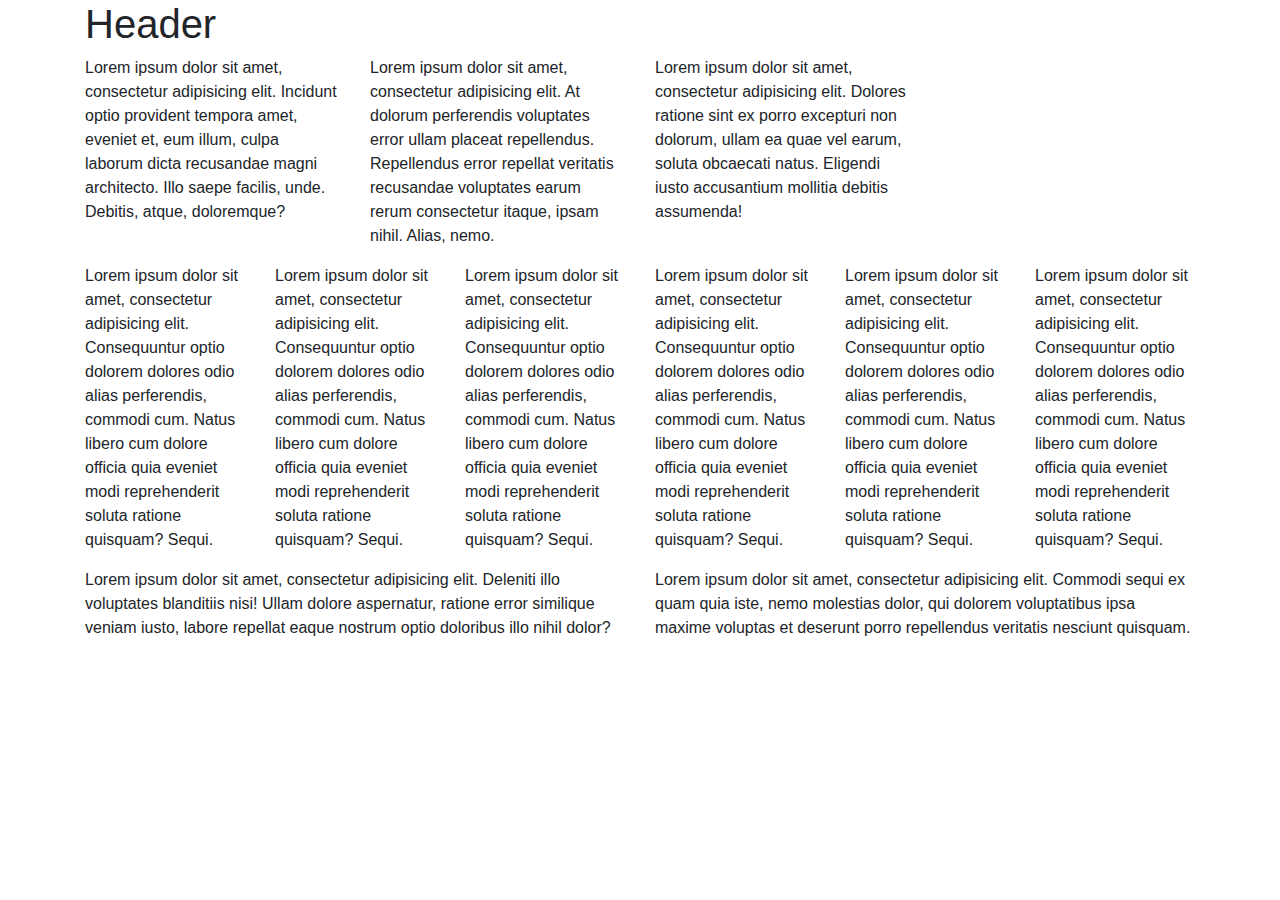
<file: cloudiness.html>
<html lang="en-us">

<head>

  <meta charset="UTF-8">
  <title>Cloud</title>

  <!-- Bootstrap CDN -->
  <link rel="stylesheet" href="https://stackpath.bootstrapcdn.com/bootstrap/4.3.1/css/bootstrap.min.css" integrity="sha384-ggOyR0iXCbMQv3Xipma34MD+dH/1fQ784/j6cY/iJTQUOhcWr7x9JvoRxT2MZw1T" crossorigin="anonymous">
 <link rel="stylesheet" href="style.css" type="text/css">
</head>

<body>
  <!-- Creates the Overall Grid -->
  <div class="container">

    <!-- Row 1 -->
    <div class="row">
      <div class="col-md-12">
        <h1>Header</h1>
      </div>
    </div>

    <!-- Row 2 -->
    <div class="row">
      <div class="col-sm-6 col-md-3">
          <p>Lorem ipsum dolor sit amet, consectetur adipisicing elit. Incidunt optio provident tempora amet, eveniet et, eum illum, culpa laborum dicta recusandae magni architecto. Illo saepe facilis, unde. Debitis, atque, doloremque?</p>
        
      </div>
      <div class="col-sm-6 col-md-3">
        <p>Lorem ipsum dolor sit amet, consectetur adipisicing elit. At dolorum perferendis voluptates error ullam placeat repellendus. Repellendus error repellat veritatis recusandae voluptates earum rerum consectetur itaque, ipsam nihil. Alias, nemo.</p>
      </div>
      <div class="col-sm-6 col-md-3">
        <p>Lorem ipsum dolor sit amet, consectetur adipisicing elit. Dolores ratione sint ex porro excepturi non dolorum, ullam ea quae vel earum, soluta obcaecati natus. Eligendi iusto accusantium mollitia debitis assumenda!</p>
      </div>
    </div>

    <!-- Row 3 -->
    <div class="row">
      <div class="col-md-2">
        <p>Lorem ipsum dolor sit amet, consectetur adipisicing elit. Consequuntur optio dolorem dolores odio alias perferendis, commodi cum. Natus libero cum dolore officia quia eveniet modi reprehenderit soluta ratione quisquam? Sequi.</p>
      </div>
      <div class="col-md-2">
        <p>Lorem ipsum dolor sit amet, consectetur adipisicing elit. Consequuntur optio dolorem dolores odio alias perferendis, commodi cum. Natus libero cum dolore officia quia eveniet modi reprehenderit soluta ratione quisquam? Sequi.</p>
      </div>
      <div class="col-md-2">
        <p>Lorem ipsum dolor sit amet, consectetur adipisicing elit. Consequuntur optio dolorem dolores odio alias perferendis, commodi cum. Natus libero cum dolore officia quia eveniet modi reprehenderit soluta ratione quisquam? Sequi.</p>
      </div>
      <div class="col-md-2">
        <p>Lorem ipsum dolor sit amet, consectetur adipisicing elit. Consequuntur optio dolorem dolores odio alias perferendis, commodi cum. Natus libero cum dolore officia quia eveniet modi reprehenderit soluta ratione quisquam? Sequi.</p>
      </div>
      <div class="col-md-2">
        <p>Lorem ipsum dolor sit amet, consectetur adipisicing elit. Consequuntur optio dolorem dolores odio alias perferendis, commodi cum. Natus libero cum dolore officia quia eveniet modi reprehenderit soluta ratione quisquam? Sequi.</p>
      </div>
      <div class="col-md-2">
        <p>Lorem ipsum dolor sit amet, consectetur adipisicing elit. Consequuntur optio dolorem dolores odio alias perferendis, commodi cum. Natus libero cum dolore officia quia eveniet modi reprehenderit soluta ratione quisquam? Sequi.</p>
      </div>
    </div>

    <!-- Row 4 -->
    <div class="row">
      <div class="col-md-6">
        <p>Lorem ipsum dolor sit amet, consectetur adipisicing elit. Deleniti illo voluptates blanditiis nisi! Ullam dolore aspernatur, ratione error similique veniam iusto, labore repellat eaque nostrum optio doloribus illo nihil dolor?</p>
      </div>
      <div class="col-md-6">
        <p>Lorem ipsum dolor sit amet, consectetur adipisicing elit. Commodi sequi ex quam quia iste, nemo molestias dolor, qui dolorem voluptatibus ipsa maxime voluptas et deserunt porro repellendus veritatis nesciunt quisquam.</p>
      </div>
    </div>
  </div>

</body>

</html>
</file>
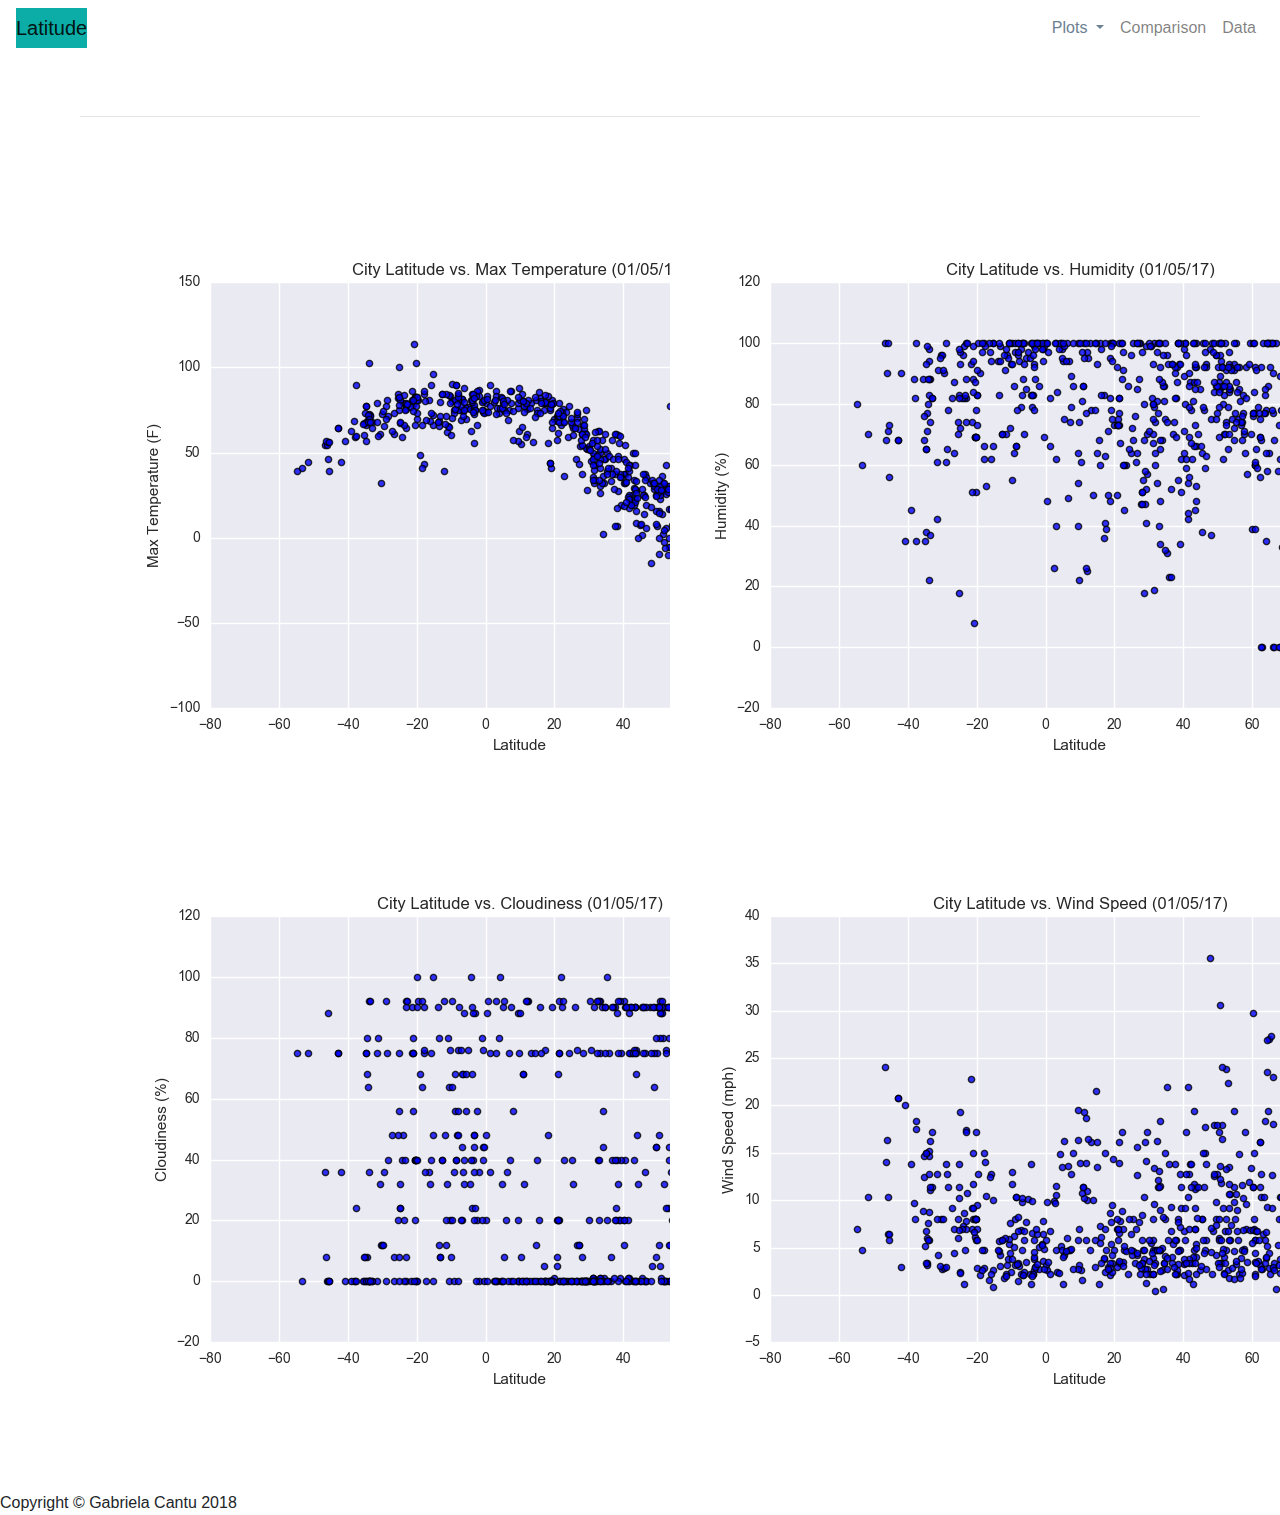
<file: compare.html>
<html>

<head>
  <meta charset="utf-8" />
  <meta http-equiv="X-UA-Compatible" content="IE=edge">
  <title>Bootstrap Visualization Dashboard</title>
  <meta name="viewport" content="width=device-width, initial-scale=1">

  <!-- Bootstrap CSS -->
  <link rel="stylesheet" href="https://maxcdn.bootstrapcdn.com/bootstrap/4.0.0/css/bootstrap.min.css" integrity="sha384-Gn5384xqQ1aoWXA+058RXPxPg6fy4IWvTNh0E263XmFcJlSAwiGgFAW/dAiS6JXm"
    crossorigin="anonymous">

  <!--CSS Link-->
  <link rel="stylesheet" type="text/css" href="style.css">

</head>

<body>
  <!-- Navigation Section -->
  <div class="navigation">
    <nav class="navbar navbar-expand-lg navbar-light">
      <a class="navbar-brand" style="background-color: #0BADA6;" href="index.html">Latitude</a>
      <button class="navbar-toggler  border border-white" type="button" data-toggle="collapse" data-target="#navbarNavDropdown"
        aria-controls="navbarNavDropdown" aria-expanded="false" aria-label="Toggle navigation">
        <span class="navbar-toggler-icon"></span>
      </button>
      <div class="collapse navbar-collapse" id="navbarNavDropdown">
        <ul class="navbar-nav ml-auto">
          <li class="nav-item dropdown">
            <a class="nav-link dropdown-toggle" href="#" id="navbarDropdownMenuLink" data-toggle="dropdown"
              aria-haspopup="true" aria-expanded="false" style="color: #6D8092">
              Plots
            </a>
            <div class="dropdown-menu" aria-labelledby="navbarDropdownMenuLink">
              <a class="dropdown-item" href="max_temperature.html">Max Temperature</a>
              <a class="dropdown-item" href="humidity.html">Humidity</a>
              <a class="dropdown-item" href="cloudiness.html">Cloudiness</a>
              <a class="dropdown-item" href="wind_speed.html">Wind Speed</a>
            </div>
          </li>
          <li class="nav-item">
            <a class="nav-link" href="comparisons.html">Comparison</a>
          </li>
          <li class="nav-item">
            <a class="nav-link" href="data.html">Data</a>
          </li>

        </ul>
      </div>
    </nav>
  </div>
  <!-- Content Section -->
  <div class="container">
    <div class="row">
      <div>
        <!-- Left box  -->
        <div class="box">
          <h3 class="title">Comparison: Latitude vs X</h3>
          <hr>
          <p>Click any plot to get an in-depth analysis.</p>
          <div class="container" style="padding-bottom: 40px;">
            <div class="row">
              <div class="col-lg-6" style="padding: 30px;">
                <div class="title">vs. Max Temperature</div>
                <a href="max_temperature.html">
                  <img class="panel" src="../Images/Fig1.png" alt="Max Temperature Image">
                </a>
              </div>
              <div class="col-lg-6" style="padding: 30px;">
                <div class="title">vs. Humidity</div>
                <a href="humidity.html">
                  <img class="panel" src="../Images/Fig2.png" alt="Humidity Graph">
                </a>
              </div>
            </div>

            <div class="row">
              <div class="col-lg-6" style="padding: 30px;">
                <div class="title">vs. Cloudiness</div>
                <a href="cloudiness.html">
                  <img class="panel" src="../Images/Fig3.png" alt="Cloudiness Graph">
                </a>

              </div>
              <div class="col-lg-6" style="padding: 30px;">
                <div class="title">vs. Wind Speed</div>
                <a href="wind_speed.html">
                  <img class="panel" src="../Images/Fig4.png" alt="Wind Speed Graph">
                </a>
              </div>
            </div>
          </div>
        </div>
      </div>
    </div>
  </div>

  <!-- Footer Section -->
  <footer>
    <div class="footer">Copyright &copy; Gabriela Cantu 2018</div>
  </footer>

  <!-- Bootstrap JS -->
  <script src="https://code.jquery.com/jquery-3.2.1.slim.min.js" integrity="sha384-KJ3o2DKtIkvYIK3UENzmM7KCkRr/rE9/Qpg6aAZGJwFDMVNA/GpGFF93hXpG5KkN"
    crossorigin="anonymous"></script>
  <script src="https://cdnjs.cloudflare.com/ajax/libs/popper.js/1.12.9/umd/popper.min.js" integrity="sha384-ApNbgh9B+Y1QKtv3Rn7W3mgPxhU9K/ScQsAP7hUibX39j7fakFPskvXusvfa0b4Q"
    crossorigin="anonymous"></script>
  <script src="https://maxcdn.bootstrapcdn.com/bootstrap/4.0.0/js/bootstrap.min.js" integrity="sha384-JZR6Spejh4U02d8jOt6vLEHfe/JQGiRRSQQxSfFWpi1MquVdAyjUar5+76PVCmYl"
    crossorigin="anonymous"></script>

</body>

</html>
</file>
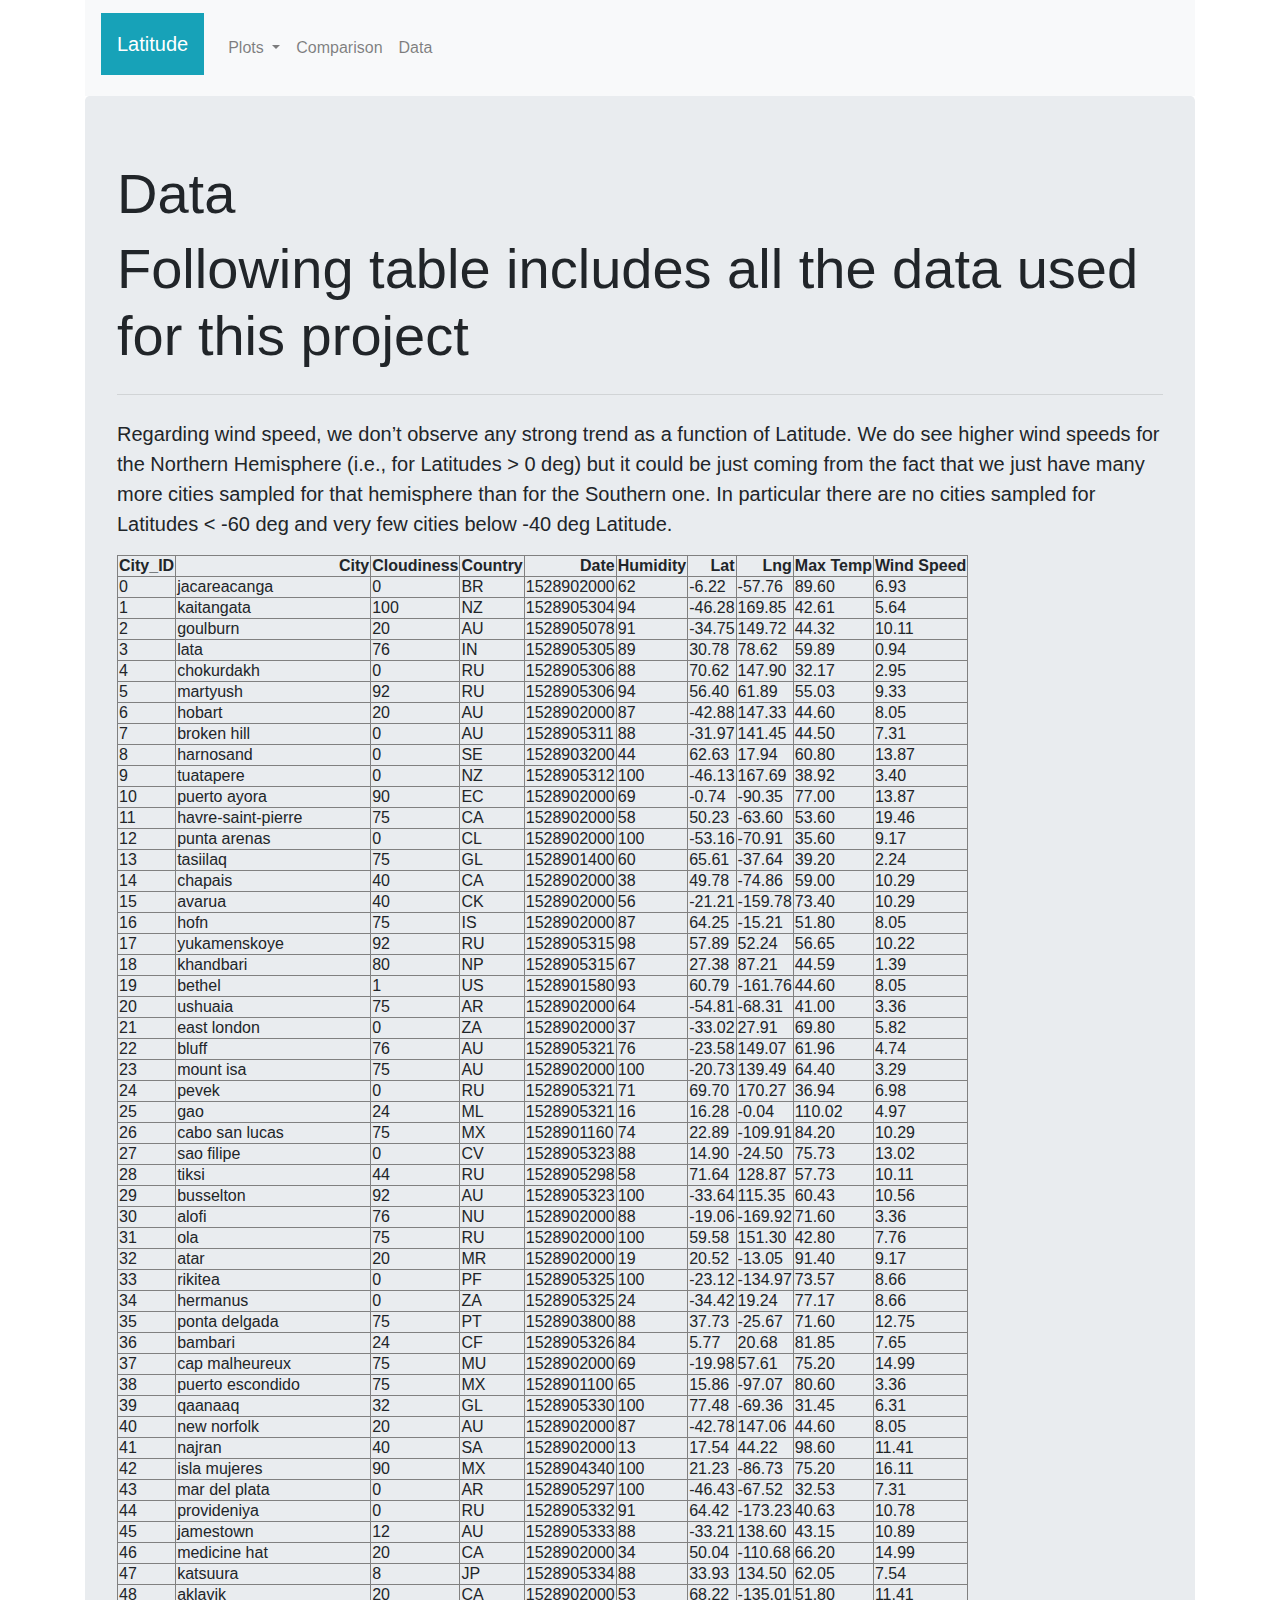
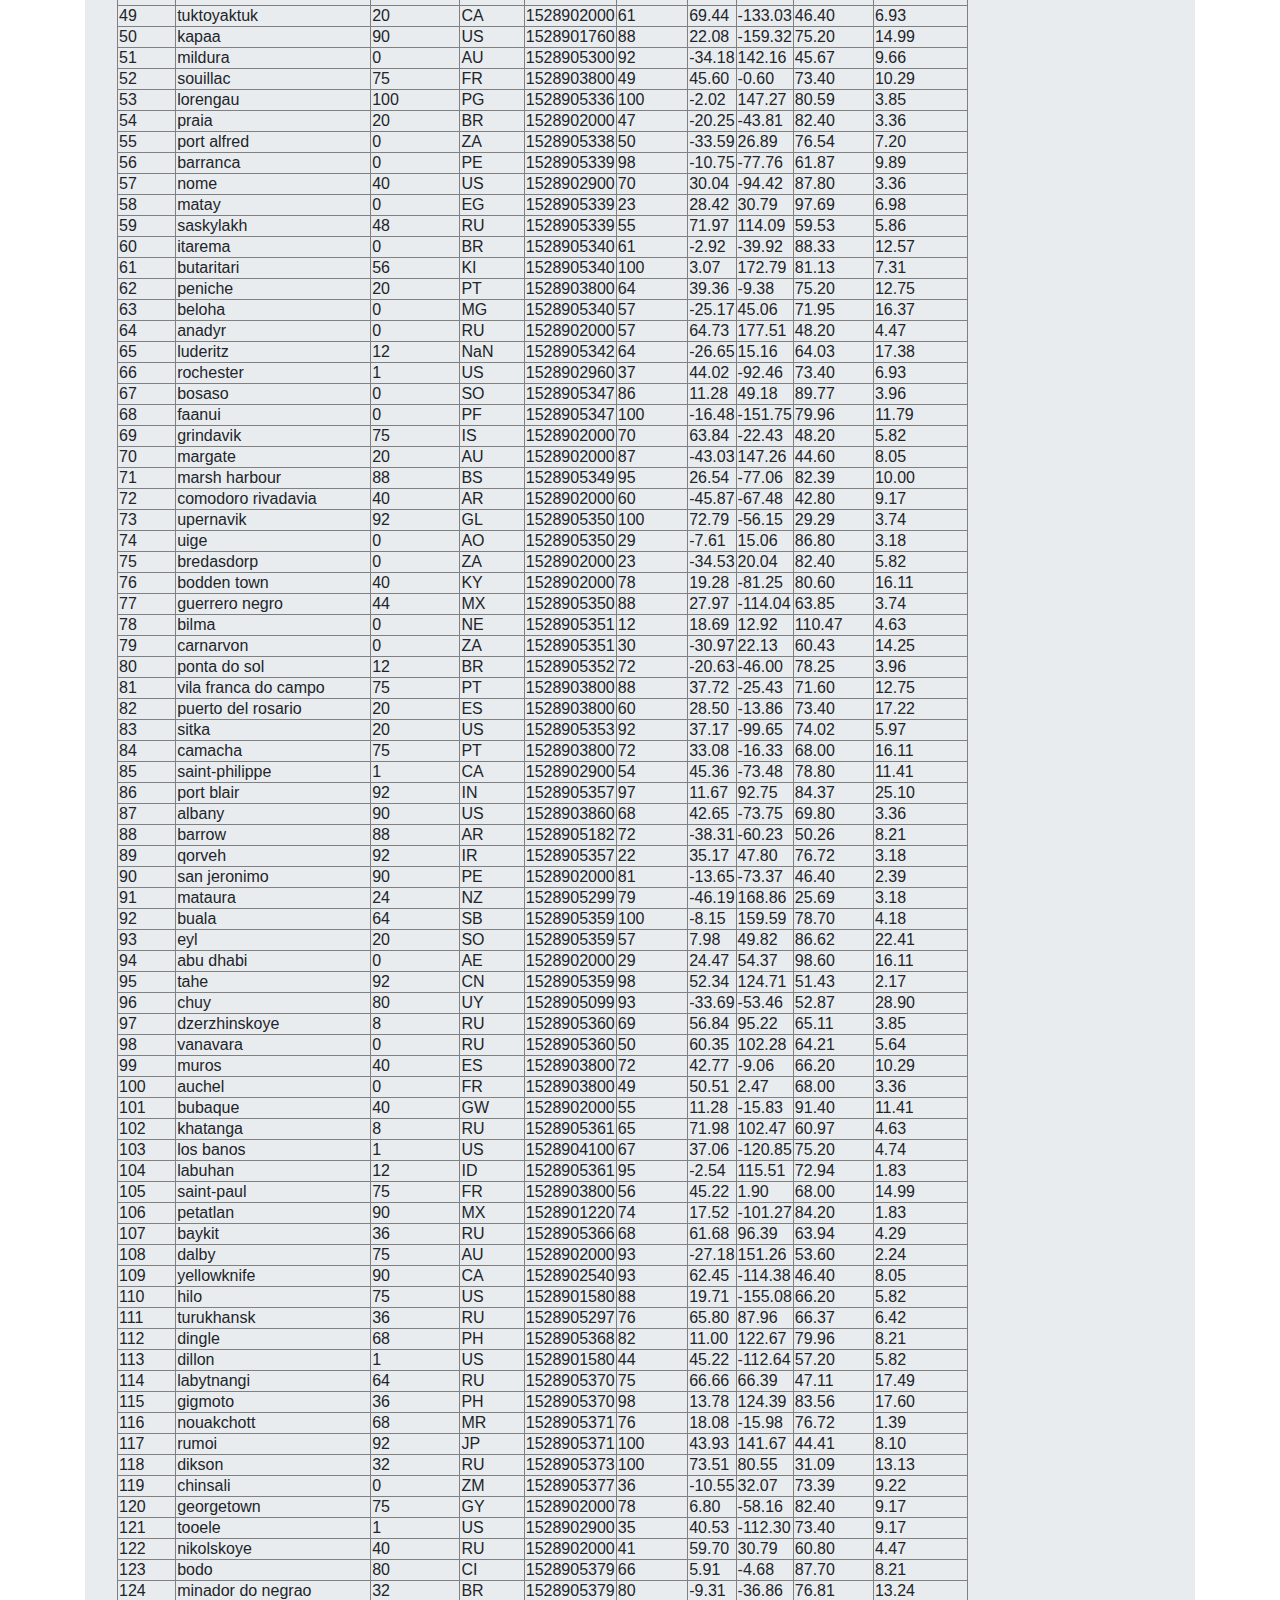
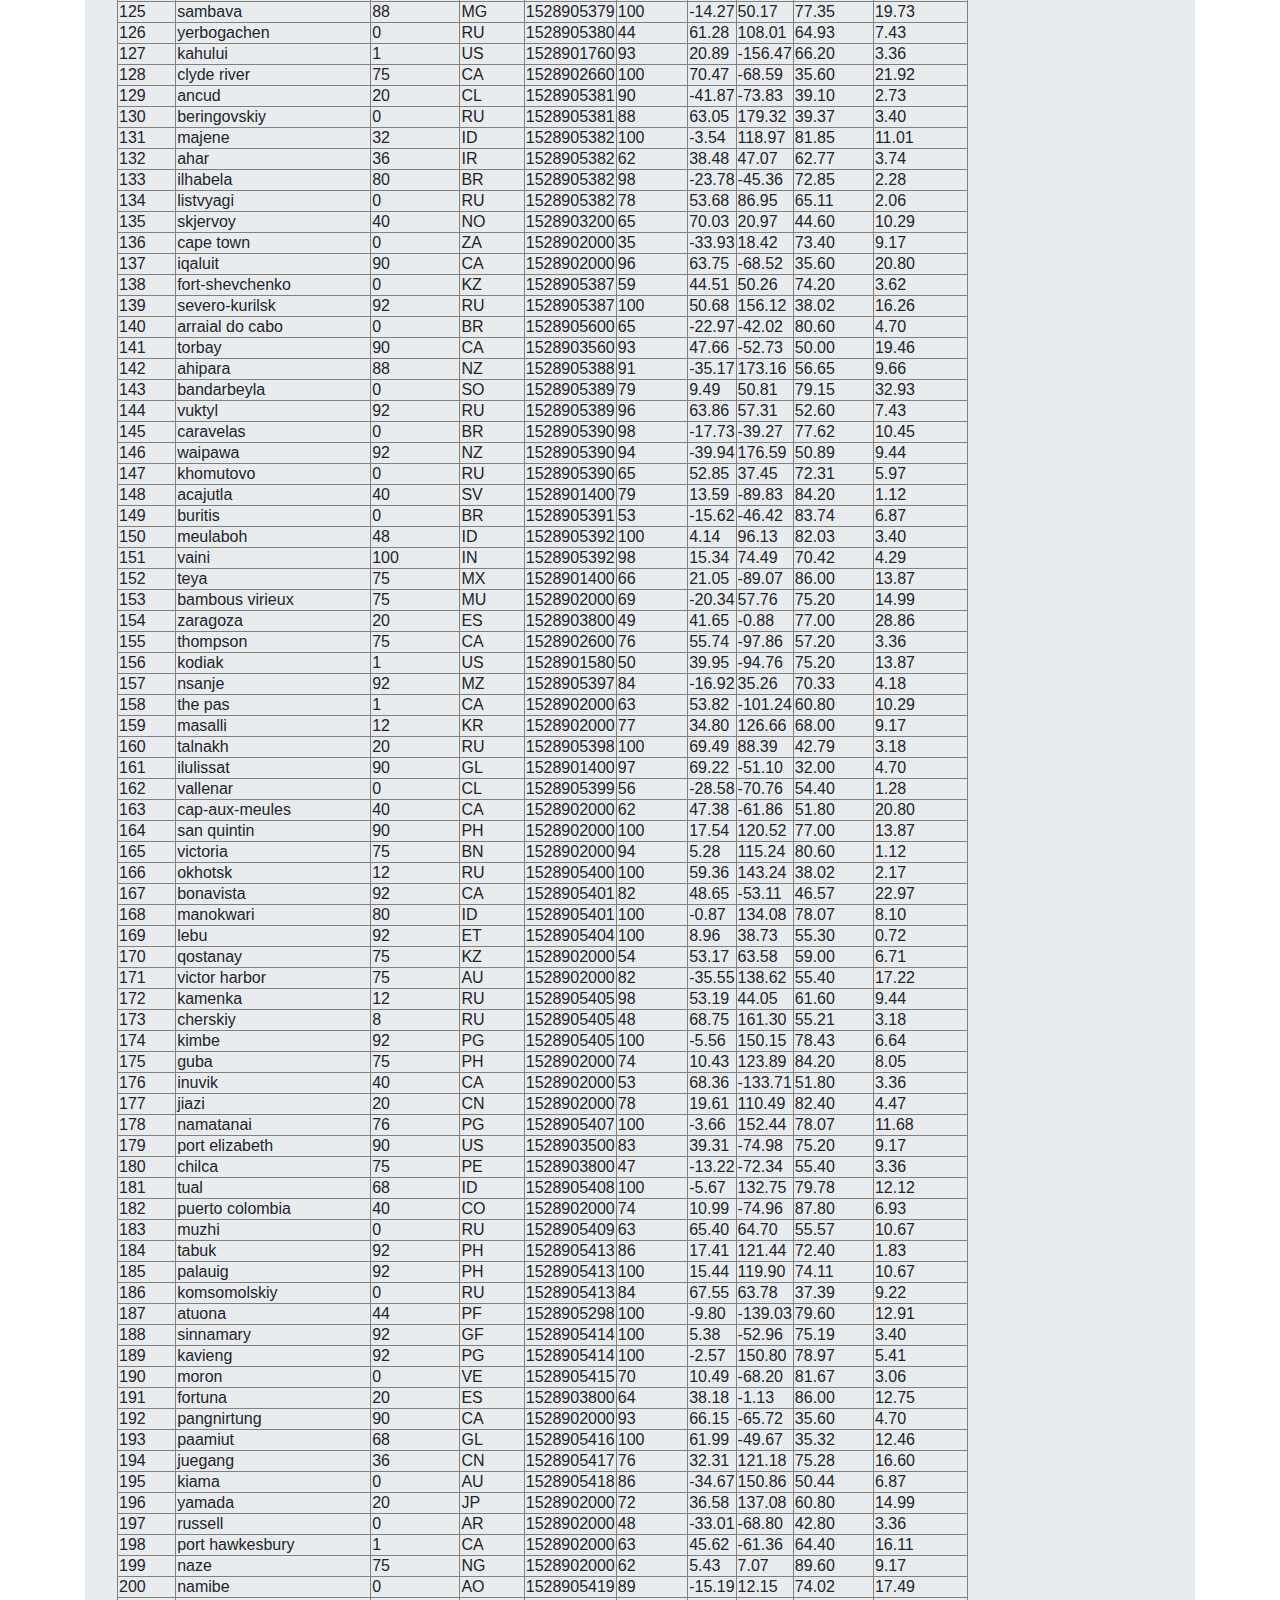
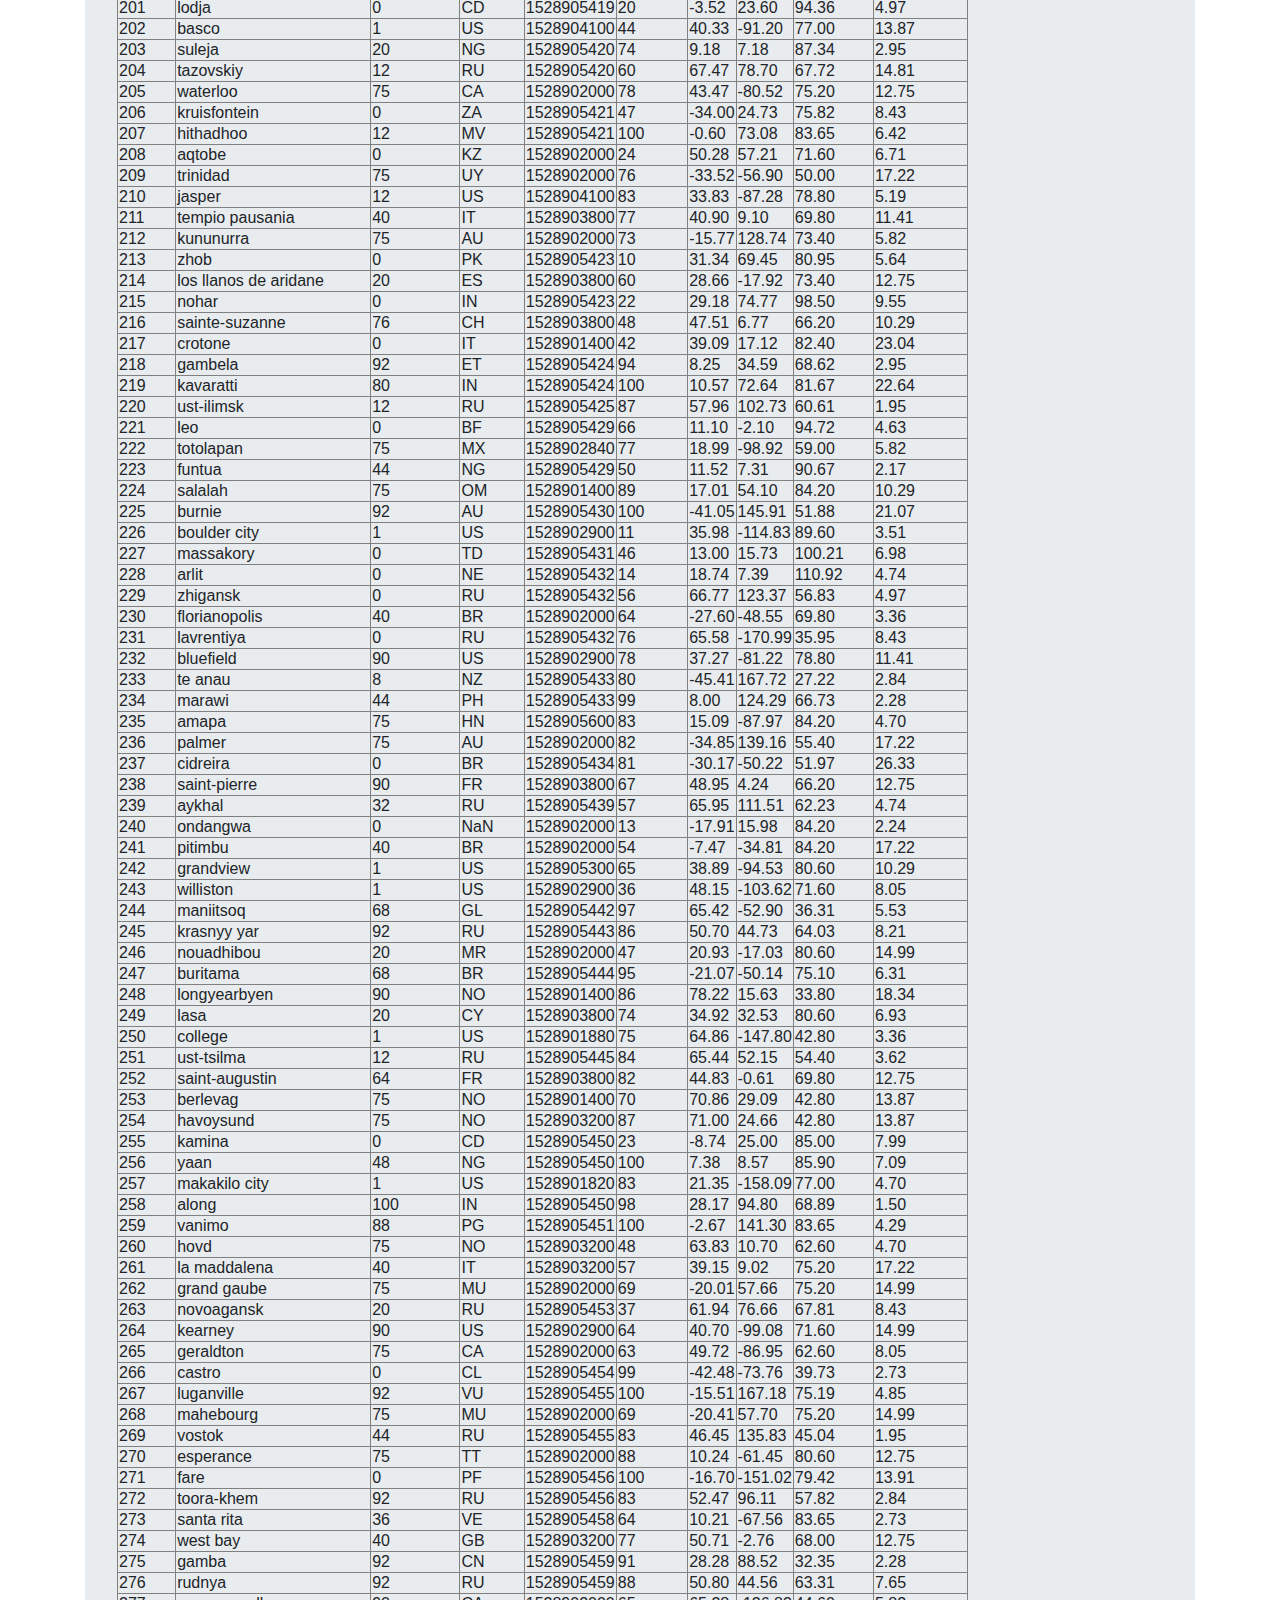
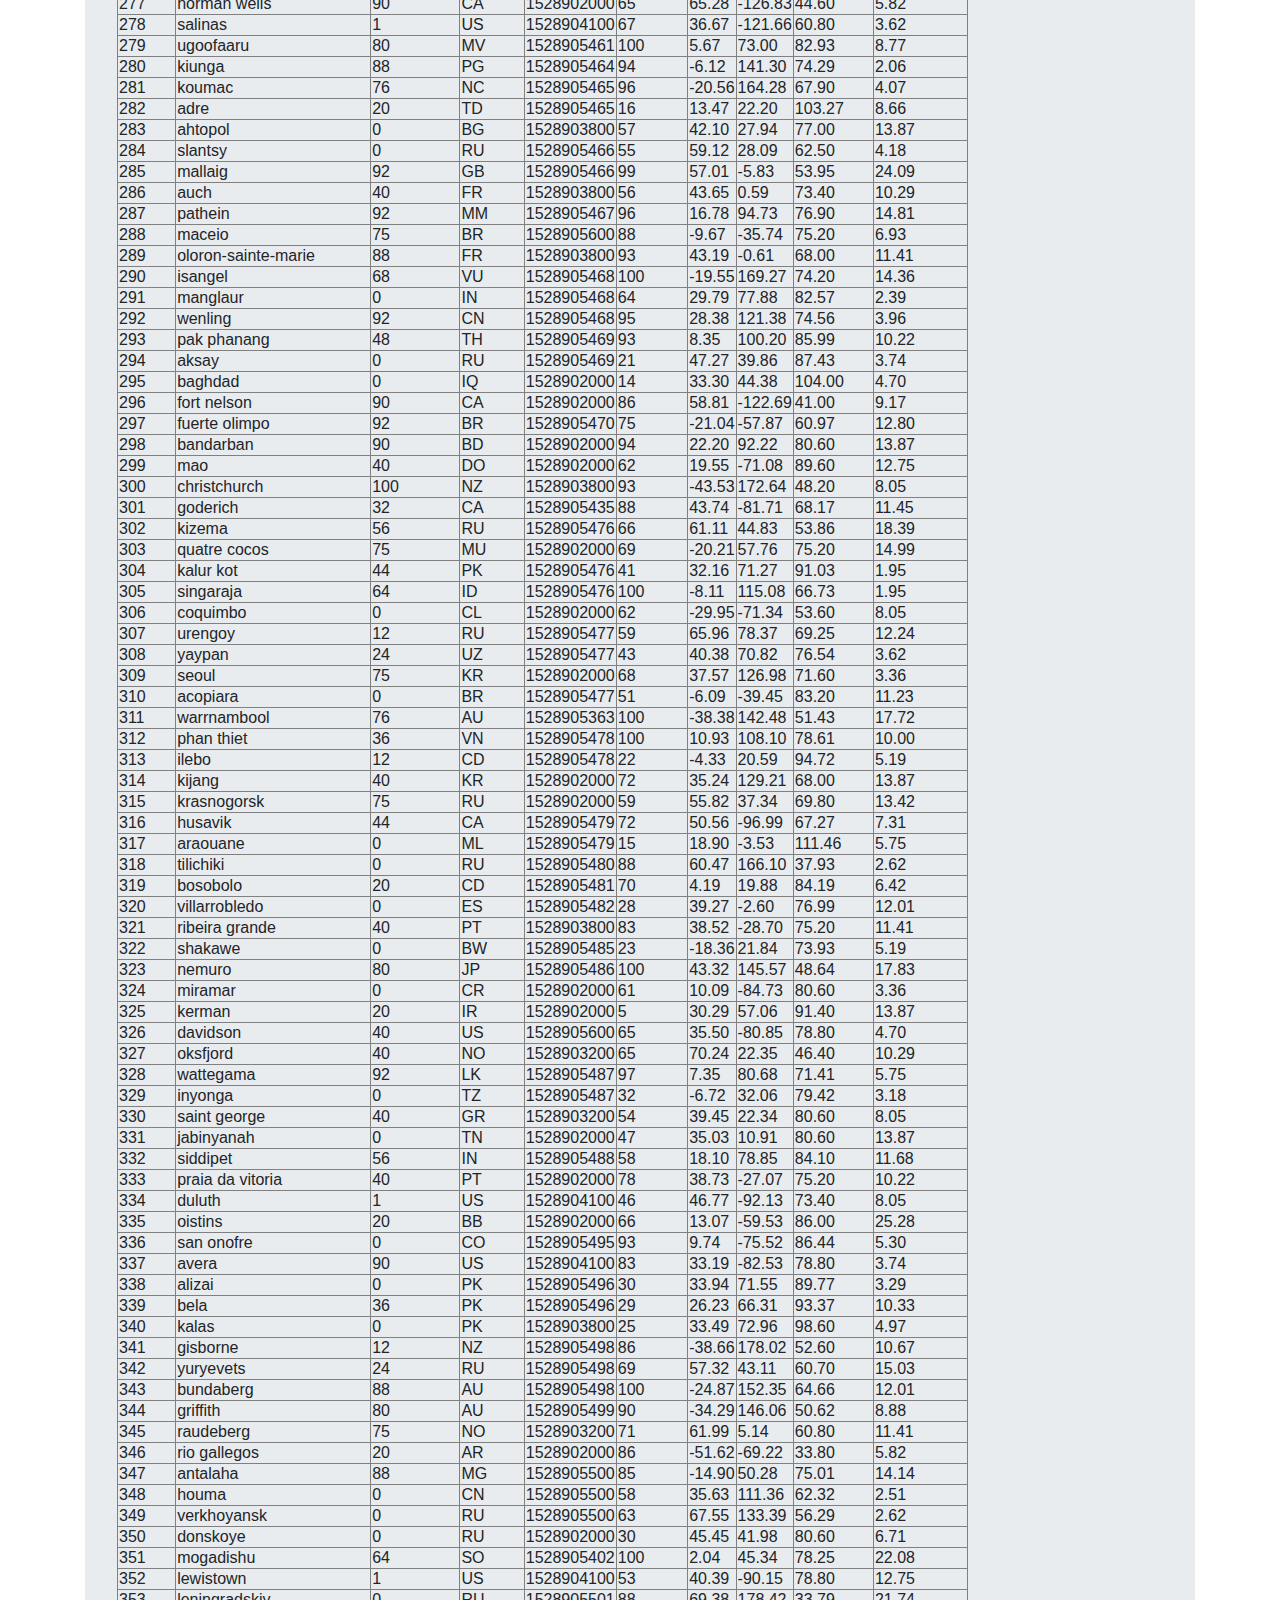
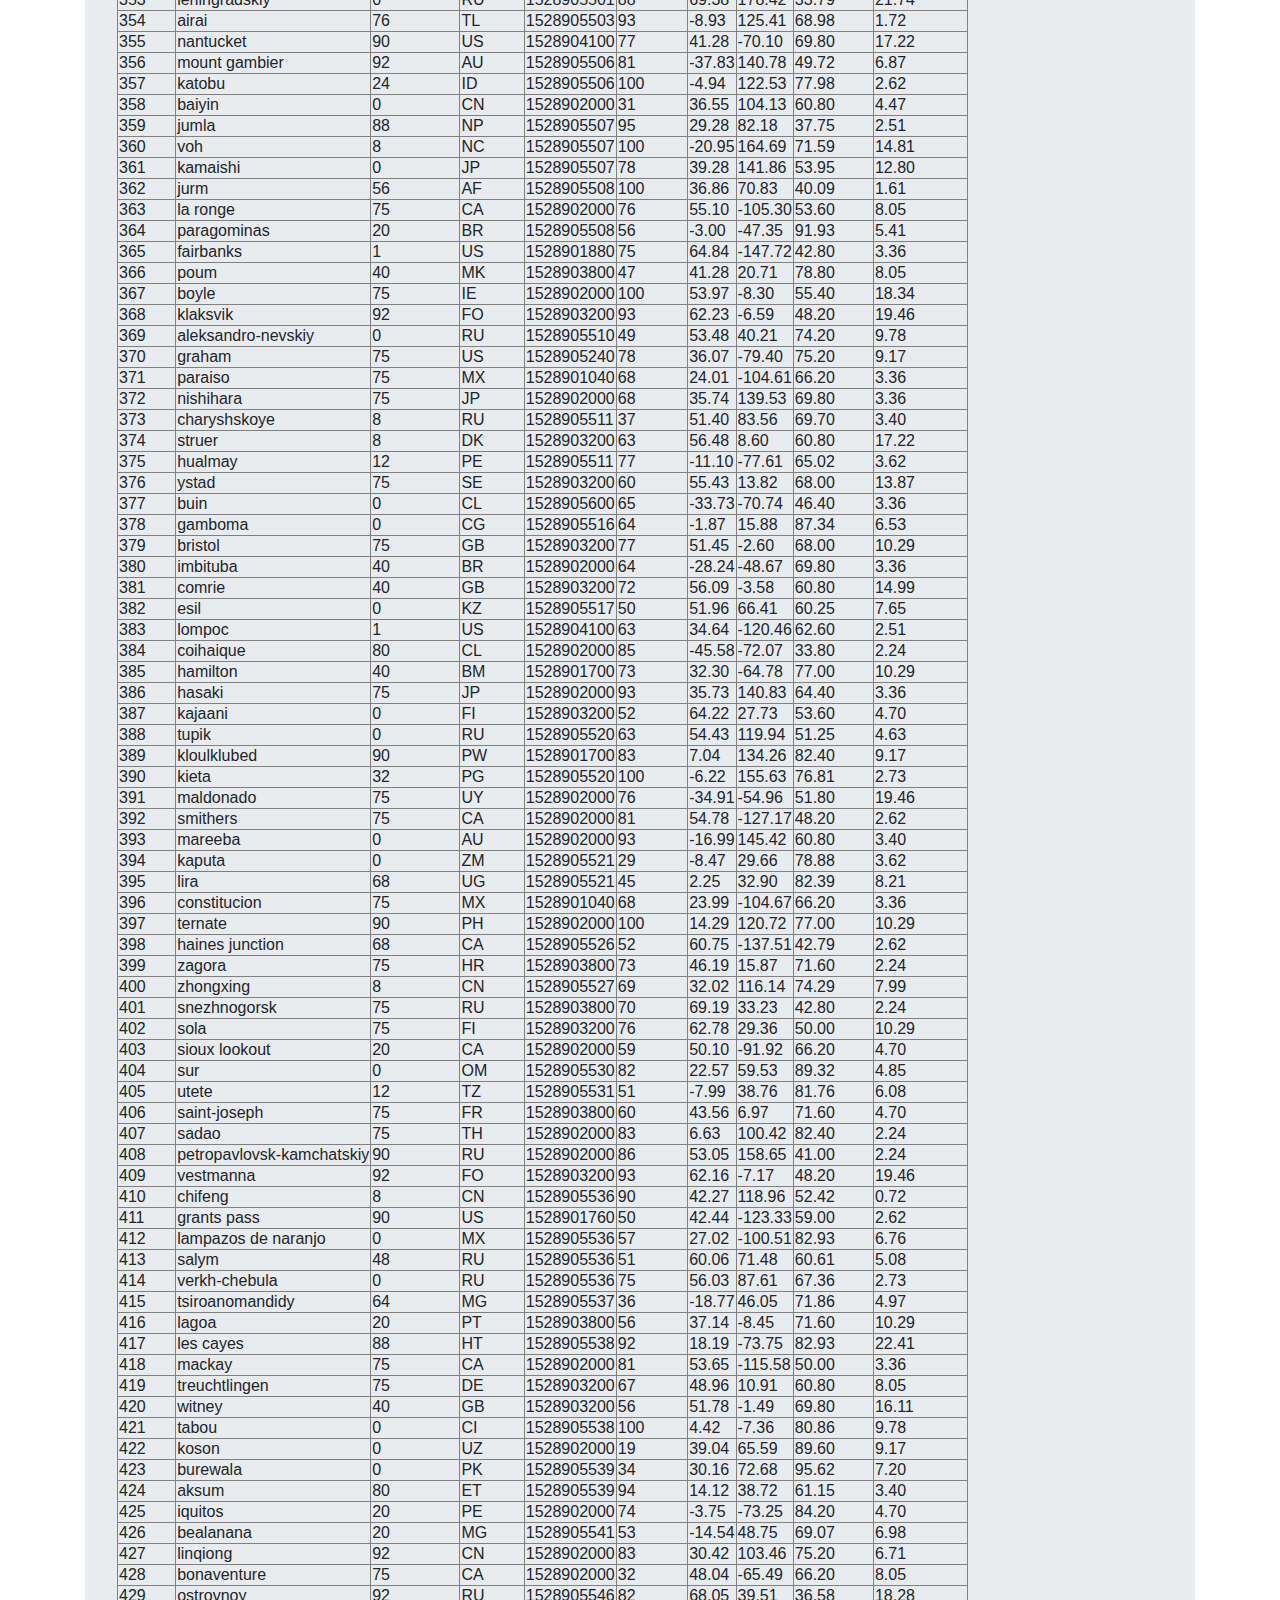
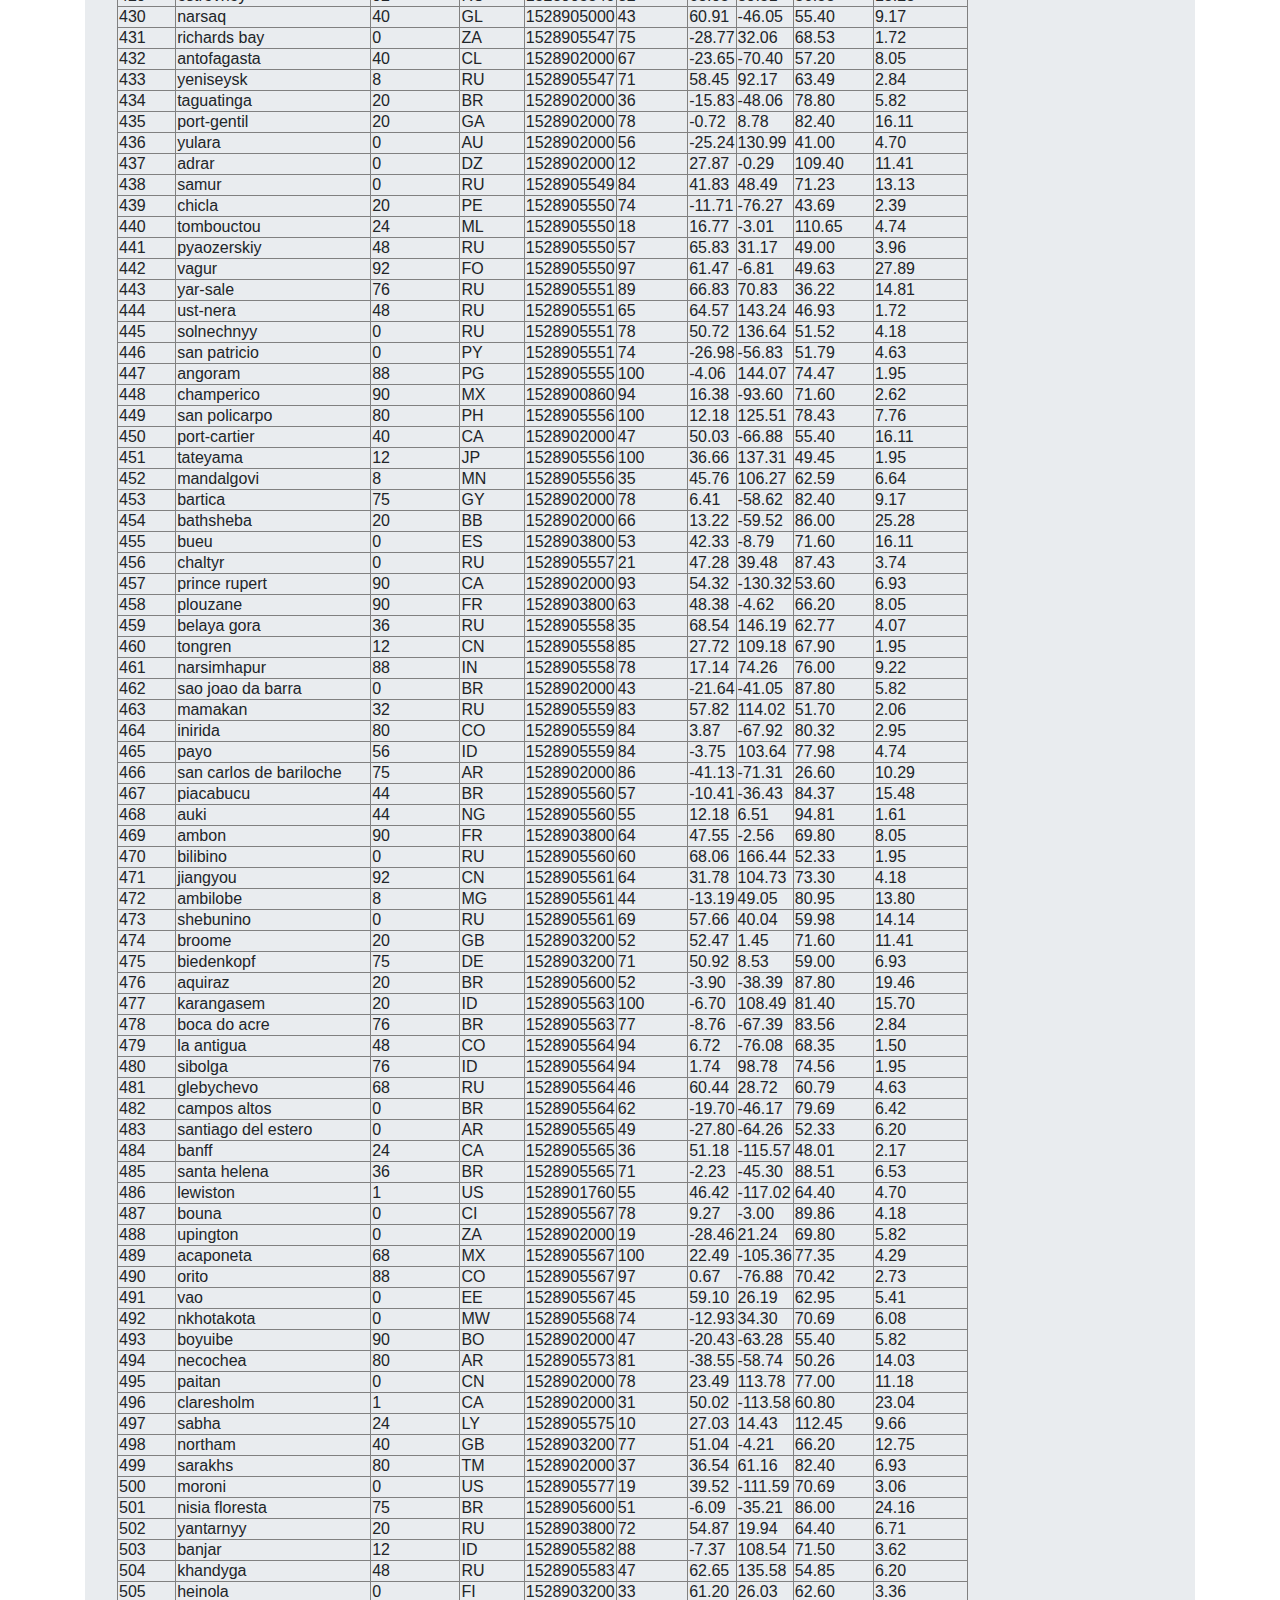
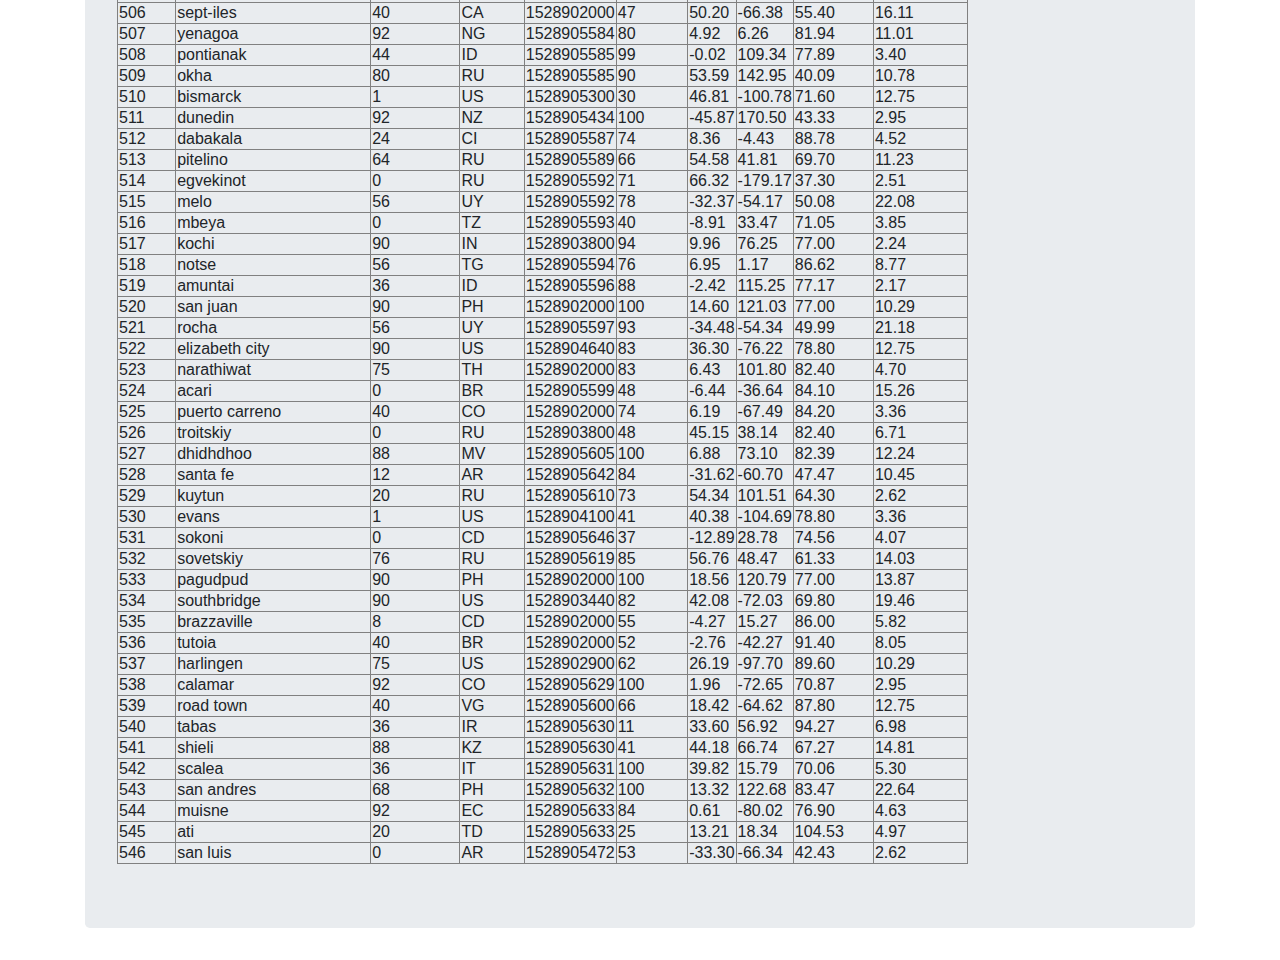
<file: data.html>
<html lang="en">

<head>
  <meta charset="UTF-8">
  <title>Bootstrap Visualization Dashboard </title>
  <link rel="stylesheet" href="https://stackpath.bootstrapcdn.com/bootstrap/4.3.1/css/bootstrap.min.css" integrity="sha384-ggOyR0iXCbMQv3Xipma34MD+dH/1fQ784/j6cY/iJTQUOhcWr7x9JvoRxT2MZw1T"
    crossorigin="anonymous">

  <script src="https://code.jquery.com/jquery-3.3.1.slim.min.js" integrity="sha384-q8i/X+965DzO0rT7abK41JStQIAqVgRVzpbzo5smXKp4YfRvH+8abtTE1Pi6jizo"
    crossorigin="anonymous"></script>
  <script src="https://cdnjs.cloudflare.com/ajax/libs/popper.js/1.14.7/umd/popper.min.js" integrity="sha384-UO2eT0CpHqdSJQ6hJty5KVphtPhzWj9WO1clHTMGa3JDZwrnQq4sF86dIHNDz0W1"
    crossorigin="anonymous"></script>
  <script src="https://stackpath.bootstrapcdn.com/bootstrap/4.3.1/js/bootstrap.min.js" integrity="sha384-JjSmVgyd0p3pXB1rRibZUAYoIIy6OrQ6VrjIEaFf/nJGzIxFDsf4x0xIM+B07jRM"
    crossorigin="anonymous"></script>

  <link rel="stylesheet" href="style.css">

</head>

<!-- A landing page containing:
        An explanation of the project.
        Links to each visualizations page. -->

<body>

  <div class="container">
    <nav class="navbar navbar-expand-lg navbar-light bg-light">
      <a class="navbar-brand" href="HWindex.html">
        <div class="p-3 mb-2 bg-info text-white"> Latitude </div>
      </a>
      <button class="navbar-toggler" type="button" data-toggle="collapse" data-target="#navbarSupportedContent" aria-controls="navbarSupportedContent"
        aria-expanded="false" aria-label="Toggle navigation">
      <span class="navbar-toggler-icon"></span>
    </button>

      <div class="collapse navbar-collapse" id="navbarSupportedContent">
        <ul class="navbar-nav mr-auto">
          <!-- <li class="nav-item active">
          <a class="nav-link" href="#">Home <span class="sr-only">(current)</span></a>
        </li> -->
          <li class="nav-item dropdown">
            <a class="nav-link dropdown-toggle" href="#" id="navbarDropdown" role="button" data-toggle="dropdown" aria-haspopup="true"
              aria-expanded="false">
            Plots
          </a>
            <div class="dropdown-menu" aria-labelledby="navbarDropdown">
              <a class="dropdown-item" href="maxtemperature.html">Lat vs Max Temperature</a>
              <a class="dropdown-item" href="humidity.html">Lat vs Humidity</a>
              <a class="dropdown-item" href="cloudiness.html">Lat vs Cloudiness</a>
              <!-- <div class="dropdown-divider"></div> -->
              <a class="dropdown-item" href="windspeed.html">Lat vs Wind Speed</a>
            </div>
          </li>
          <li class="nav-item">
            <a class="nav-link" href="compare.html"> Comparison </a>
          </li>
          <li class="nav-item">
            <a class="nav-link" href="data.html"> Data </a>
          </li>
          <!-- <li class="nav-item">
          <a class="nav-link disabled" href="#" tabindex="-1" aria-disabled="true">Disabled</a>
        </li> -->
        </ul>

        <!-- <form class="form-inline my-2 my-lg-0">
        <input class="form-control mr-sm-2" type="search" placeholder="Search" aria-label="Search">
        <button class="btn btn-outline-success my-2 my-sm-0" type="submit">Search</button>
      </form> -->

      </div>
    </nav>
  </div>

  <div class="row">

    <div class="container">
      <div class="jumbotron">
        <h1 class="display-4"> <strong> Data </strong></h1>
        <h1 class="display-4">Following table includes all the data used for this project </h1>

        <hr class="my-4">
        <p class="lead">
          Regarding wind speed, we don’t observe any strong trend as a function of Latitude. We do see higher wind speeds for the Northern
          Hemisphere (i.e., for Latitudes > 0 deg) but it could be just coming from the fact that we just have many more
          cities sampled for that hemisphere than for the Southern one. In particular there are no cities sampled for Latitudes
          < -60 deg and very few cities below -40 deg Latitude. </p>
            <!-- <hr class="my-4"> -->
            <div class="table-responsive">
              <!-- <table class="table"> -->
              <table border="1" class="dataframe">
                <thead>
                  <tr style="text-align: right;">
                    <th>City_ID</th>
                    <th>City</th>
                    <th>Cloudiness</th>
                    <th>Country</th>
                    <th>Date</th>
                    <th>Humidity</th>
                    <th>Lat</th>
                    <th>Lng</th>
                    <th>Max Temp</th>
                    <th>Wind Speed</th>
                  </tr>
                </thead>
                <tbody>
                  <tr>
                    <td>0</td>
                    <td>jacareacanga</td>
                    <td>0</td>
                    <td>BR</td>
                    <td>1528902000</td>
                    <td>62</td>
                    <td>-6.22</td>
                    <td>-57.76</td>
                    <td>89.60</td>
                    <td>6.93</td>
                  </tr>
                  <tr>
                    <td>1</td>
                    <td>kaitangata</td>
                    <td>100</td>
                    <td>NZ</td>
                    <td>1528905304</td>
                    <td>94</td>
                    <td>-46.28</td>
                    <td>169.85</td>
                    <td>42.61</td>
                    <td>5.64</td>
                  </tr>
                  <tr>
                    <td>2</td>
                    <td>goulburn</td>
                    <td>20</td>
                    <td>AU</td>
                    <td>1528905078</td>
                    <td>91</td>
                    <td>-34.75</td>
                    <td>149.72</td>
                    <td>44.32</td>
                    <td>10.11</td>
                  </tr>
                  <tr>
                    <td>3</td>
                    <td>lata</td>
                    <td>76</td>
                    <td>IN</td>
                    <td>1528905305</td>
                    <td>89</td>
                    <td>30.78</td>
                    <td>78.62</td>
                    <td>59.89</td>
                    <td>0.94</td>
                  </tr>
                  <tr>
                    <td>4</td>
                    <td>chokurdakh</td>
                    <td>0</td>
                    <td>RU</td>
                    <td>1528905306</td>
                    <td>88</td>
                    <td>70.62</td>
                    <td>147.90</td>
                    <td>32.17</td>
                    <td>2.95</td>
                  </tr>
                  <tr>
                    <td>5</td>
                    <td>martyush</td>
                    <td>92</td>
                    <td>RU</td>
                    <td>1528905306</td>
                    <td>94</td>
                    <td>56.40</td>
                    <td>61.89</td>
                    <td>55.03</td>
                    <td>9.33</td>
                  </tr>
                  <tr>
                    <td>6</td>
                    <td>hobart</td>
                    <td>20</td>
                    <td>AU</td>
                    <td>1528902000</td>
                    <td>87</td>
                    <td>-42.88</td>
                    <td>147.33</td>
                    <td>44.60</td>
                    <td>8.05</td>
                  </tr>
                  <tr>
                    <td>7</td>
                    <td>broken hill</td>
                    <td>0</td>
                    <td>AU</td>
                    <td>1528905311</td>
                    <td>88</td>
                    <td>-31.97</td>
                    <td>141.45</td>
                    <td>44.50</td>
                    <td>7.31</td>
                  </tr>
                  <tr>
                    <td>8</td>
                    <td>harnosand</td>
                    <td>0</td>
                    <td>SE</td>
                    <td>1528903200</td>
                    <td>44</td>
                    <td>62.63</td>
                    <td>17.94</td>
                    <td>60.80</td>
                    <td>13.87</td>
                  </tr>
                  <tr>
                    <td>9</td>
                    <td>tuatapere</td>
                    <td>0</td>
                    <td>NZ</td>
                    <td>1528905312</td>
                    <td>100</td>
                    <td>-46.13</td>
                    <td>167.69</td>
                    <td>38.92</td>
                    <td>3.40</td>
                  </tr>
                  <tr>
                    <td>10</td>
                    <td>puerto ayora</td>
                    <td>90</td>
                    <td>EC</td>
                    <td>1528902000</td>
                    <td>69</td>
                    <td>-0.74</td>
                    <td>-90.35</td>
                    <td>77.00</td>
                    <td>13.87</td>
                  </tr>
                  <tr>
                    <td>11</td>
                    <td>havre-saint-pierre</td>
                    <td>75</td>
                    <td>CA</td>
                    <td>1528902000</td>
                    <td>58</td>
                    <td>50.23</td>
                    <td>-63.60</td>
                    <td>53.60</td>
                    <td>19.46</td>
                  </tr>
                  <tr>
                    <td>12</td>
                    <td>punta arenas</td>
                    <td>0</td>
                    <td>CL</td>
                    <td>1528902000</td>
                    <td>100</td>
                    <td>-53.16</td>
                    <td>-70.91</td>
                    <td>35.60</td>
                    <td>9.17</td>
                  </tr>
                  <tr>
                    <td>13</td>
                    <td>tasiilaq</td>
                    <td>75</td>
                    <td>GL</td>
                    <td>1528901400</td>
                    <td>60</td>
                    <td>65.61</td>
                    <td>-37.64</td>
                    <td>39.20</td>
                    <td>2.24</td>
                  </tr>
                  <tr>
                    <td>14</td>
                    <td>chapais</td>
                    <td>40</td>
                    <td>CA</td>
                    <td>1528902000</td>
                    <td>38</td>
                    <td>49.78</td>
                    <td>-74.86</td>
                    <td>59.00</td>
                    <td>10.29</td>
                  </tr>
                  <tr>
                    <td>15</td>
                    <td>avarua</td>
                    <td>40</td>
                    <td>CK</td>
                    <td>1528902000</td>
                    <td>56</td>
                    <td>-21.21</td>
                    <td>-159.78</td>
                    <td>73.40</td>
                    <td>10.29</td>
                  </tr>
                  <tr>
                    <td>16</td>
                    <td>hofn</td>
                    <td>75</td>
                    <td>IS</td>
                    <td>1528902000</td>
                    <td>87</td>
                    <td>64.25</td>
                    <td>-15.21</td>
                    <td>51.80</td>
                    <td>8.05</td>
                  </tr>
                  <tr>
                    <td>17</td>
                    <td>yukamenskoye</td>
                    <td>92</td>
                    <td>RU</td>
                    <td>1528905315</td>
                    <td>98</td>
                    <td>57.89</td>
                    <td>52.24</td>
                    <td>56.65</td>
                    <td>10.22</td>
                  </tr>
                  <tr>
                    <td>18</td>
                    <td>khandbari</td>
                    <td>80</td>
                    <td>NP</td>
                    <td>1528905315</td>
                    <td>67</td>
                    <td>27.38</td>
                    <td>87.21</td>
                    <td>44.59</td>
                    <td>1.39</td>
                  </tr>
                  <tr>
                    <td>19</td>
                    <td>bethel</td>
                    <td>1</td>
                    <td>US</td>
                    <td>1528901580</td>
                    <td>93</td>
                    <td>60.79</td>
                    <td>-161.76</td>
                    <td>44.60</td>
                    <td>8.05</td>
                  </tr>
                  <tr>
                    <td>20</td>
                    <td>ushuaia</td>
                    <td>75</td>
                    <td>AR</td>
                    <td>1528902000</td>
                    <td>64</td>
                    <td>-54.81</td>
                    <td>-68.31</td>
                    <td>41.00</td>
                    <td>3.36</td>
                  </tr>
                  <tr>
                    <td>21</td>
                    <td>east london</td>
                    <td>0</td>
                    <td>ZA</td>
                    <td>1528902000</td>
                    <td>37</td>
                    <td>-33.02</td>
                    <td>27.91</td>
                    <td>69.80</td>
                    <td>5.82</td>
                  </tr>
                  <tr>
                    <td>22</td>
                    <td>bluff</td>
                    <td>76</td>
                    <td>AU</td>
                    <td>1528905321</td>
                    <td>76</td>
                    <td>-23.58</td>
                    <td>149.07</td>
                    <td>61.96</td>
                    <td>4.74</td>
                  </tr>
                  <tr>
                    <td>23</td>
                    <td>mount isa</td>
                    <td>75</td>
                    <td>AU</td>
                    <td>1528902000</td>
                    <td>100</td>
                    <td>-20.73</td>
                    <td>139.49</td>
                    <td>64.40</td>
                    <td>3.29</td>
                  </tr>
                  <tr>
                    <td>24</td>
                    <td>pevek</td>
                    <td>0</td>
                    <td>RU</td>
                    <td>1528905321</td>
                    <td>71</td>
                    <td>69.70</td>
                    <td>170.27</td>
                    <td>36.94</td>
                    <td>6.98</td>
                  </tr>
                  <tr>
                    <td>25</td>
                    <td>gao</td>
                    <td>24</td>
                    <td>ML</td>
                    <td>1528905321</td>
                    <td>16</td>
                    <td>16.28</td>
                    <td>-0.04</td>
                    <td>110.02</td>
                    <td>4.97</td>
                  </tr>
                  <tr>
                    <td>26</td>
                    <td>cabo san lucas</td>
                    <td>75</td>
                    <td>MX</td>
                    <td>1528901160</td>
                    <td>74</td>
                    <td>22.89</td>
                    <td>-109.91</td>
                    <td>84.20</td>
                    <td>10.29</td>
                  </tr>
                  <tr>
                    <td>27</td>
                    <td>sao filipe</td>
                    <td>0</td>
                    <td>CV</td>
                    <td>1528905323</td>
                    <td>88</td>
                    <td>14.90</td>
                    <td>-24.50</td>
                    <td>75.73</td>
                    <td>13.02</td>
                  </tr>
                  <tr>
                    <td>28</td>
                    <td>tiksi</td>
                    <td>44</td>
                    <td>RU</td>
                    <td>1528905298</td>
                    <td>58</td>
                    <td>71.64</td>
                    <td>128.87</td>
                    <td>57.73</td>
                    <td>10.11</td>
                  </tr>
                  <tr>
                    <td>29</td>
                    <td>busselton</td>
                    <td>92</td>
                    <td>AU</td>
                    <td>1528905323</td>
                    <td>100</td>
                    <td>-33.64</td>
                    <td>115.35</td>
                    <td>60.43</td>
                    <td>10.56</td>
                  </tr>
                  <tr>
                    <td>30</td>
                    <td>alofi</td>
                    <td>76</td>
                    <td>NU</td>
                    <td>1528902000</td>
                    <td>88</td>
                    <td>-19.06</td>
                    <td>-169.92</td>
                    <td>71.60</td>
                    <td>3.36</td>
                  </tr>
                  <tr>
                    <td>31</td>
                    <td>ola</td>
                    <td>75</td>
                    <td>RU</td>
                    <td>1528902000</td>
                    <td>100</td>
                    <td>59.58</td>
                    <td>151.30</td>
                    <td>42.80</td>
                    <td>7.76</td>
                  </tr>
                  <tr>
                    <td>32</td>
                    <td>atar</td>
                    <td>20</td>
                    <td>MR</td>
                    <td>1528902000</td>
                    <td>19</td>
                    <td>20.52</td>
                    <td>-13.05</td>
                    <td>91.40</td>
                    <td>9.17</td>
                  </tr>
                  <tr>
                    <td>33</td>
                    <td>rikitea</td>
                    <td>0</td>
                    <td>PF</td>
                    <td>1528905325</td>
                    <td>100</td>
                    <td>-23.12</td>
                    <td>-134.97</td>
                    <td>73.57</td>
                    <td>8.66</td>
                  </tr>
                  <tr>
                    <td>34</td>
                    <td>hermanus</td>
                    <td>0</td>
                    <td>ZA</td>
                    <td>1528905325</td>
                    <td>24</td>
                    <td>-34.42</td>
                    <td>19.24</td>
                    <td>77.17</td>
                    <td>8.66</td>
                  </tr>
                  <tr>
                    <td>35</td>
                    <td>ponta delgada</td>
                    <td>75</td>
                    <td>PT</td>
                    <td>1528903800</td>
                    <td>88</td>
                    <td>37.73</td>
                    <td>-25.67</td>
                    <td>71.60</td>
                    <td>12.75</td>
                  </tr>
                  <tr>
                    <td>36</td>
                    <td>bambari</td>
                    <td>24</td>
                    <td>CF</td>
                    <td>1528905326</td>
                    <td>84</td>
                    <td>5.77</td>
                    <td>20.68</td>
                    <td>81.85</td>
                    <td>7.65</td>
                  </tr>
                  <tr>
                    <td>37</td>
                    <td>cap malheureux</td>
                    <td>75</td>
                    <td>MU</td>
                    <td>1528902000</td>
                    <td>69</td>
                    <td>-19.98</td>
                    <td>57.61</td>
                    <td>75.20</td>
                    <td>14.99</td>
                  </tr>
                  <tr>
                    <td>38</td>
                    <td>puerto escondido</td>
                    <td>75</td>
                    <td>MX</td>
                    <td>1528901100</td>
                    <td>65</td>
                    <td>15.86</td>
                    <td>-97.07</td>
                    <td>80.60</td>
                    <td>3.36</td>
                  </tr>
                  <tr>
                    <td>39</td>
                    <td>qaanaaq</td>
                    <td>32</td>
                    <td>GL</td>
                    <td>1528905330</td>
                    <td>100</td>
                    <td>77.48</td>
                    <td>-69.36</td>
                    <td>31.45</td>
                    <td>6.31</td>
                  </tr>
                  <tr>
                    <td>40</td>
                    <td>new norfolk</td>
                    <td>20</td>
                    <td>AU</td>
                    <td>1528902000</td>
                    <td>87</td>
                    <td>-42.78</td>
                    <td>147.06</td>
                    <td>44.60</td>
                    <td>8.05</td>
                  </tr>
                  <tr>
                    <td>41</td>
                    <td>najran</td>
                    <td>40</td>
                    <td>SA</td>
                    <td>1528902000</td>
                    <td>13</td>
                    <td>17.54</td>
                    <td>44.22</td>
                    <td>98.60</td>
                    <td>11.41</td>
                  </tr>
                  <tr>
                    <td>42</td>
                    <td>isla mujeres</td>
                    <td>90</td>
                    <td>MX</td>
                    <td>1528904340</td>
                    <td>100</td>
                    <td>21.23</td>
                    <td>-86.73</td>
                    <td>75.20</td>
                    <td>16.11</td>
                  </tr>
                  <tr>
                    <td>43</td>
                    <td>mar del plata</td>
                    <td>0</td>
                    <td>AR</td>
                    <td>1528905297</td>
                    <td>100</td>
                    <td>-46.43</td>
                    <td>-67.52</td>
                    <td>32.53</td>
                    <td>7.31</td>
                  </tr>
                  <tr>
                    <td>44</td>
                    <td>provideniya</td>
                    <td>0</td>
                    <td>RU</td>
                    <td>1528905332</td>
                    <td>91</td>
                    <td>64.42</td>
                    <td>-173.23</td>
                    <td>40.63</td>
                    <td>10.78</td>
                  </tr>
                  <tr>
                    <td>45</td>
                    <td>jamestown</td>
                    <td>12</td>
                    <td>AU</td>
                    <td>1528905333</td>
                    <td>88</td>
                    <td>-33.21</td>
                    <td>138.60</td>
                    <td>43.15</td>
                    <td>10.89</td>
                  </tr>
                  <tr>
                    <td>46</td>
                    <td>medicine hat</td>
                    <td>20</td>
                    <td>CA</td>
                    <td>1528902000</td>
                    <td>34</td>
                    <td>50.04</td>
                    <td>-110.68</td>
                    <td>66.20</td>
                    <td>14.99</td>
                  </tr>
                  <tr>
                    <td>47</td>
                    <td>katsuura</td>
                    <td>8</td>
                    <td>JP</td>
                    <td>1528905334</td>
                    <td>88</td>
                    <td>33.93</td>
                    <td>134.50</td>
                    <td>62.05</td>
                    <td>7.54</td>
                  </tr>
                  <tr>
                    <td>48</td>
                    <td>aklavik</td>
                    <td>20</td>
                    <td>CA</td>
                    <td>1528902000</td>
                    <td>53</td>
                    <td>68.22</td>
                    <td>-135.01</td>
                    <td>51.80</td>
                    <td>11.41</td>
                  </tr>
                  <tr>
                    <td>49</td>
                    <td>tuktoyaktuk</td>
                    <td>20</td>
                    <td>CA</td>
                    <td>1528902000</td>
                    <td>61</td>
                    <td>69.44</td>
                    <td>-133.03</td>
                    <td>46.40</td>
                    <td>6.93</td>
                  </tr>
                  <tr>
                    <td>50</td>
                    <td>kapaa</td>
                    <td>90</td>
                    <td>US</td>
                    <td>1528901760</td>
                    <td>88</td>
                    <td>22.08</td>
                    <td>-159.32</td>
                    <td>75.20</td>
                    <td>14.99</td>
                  </tr>
                  <tr>
                    <td>51</td>
                    <td>mildura</td>
                    <td>0</td>
                    <td>AU</td>
                    <td>1528905300</td>
                    <td>92</td>
                    <td>-34.18</td>
                    <td>142.16</td>
                    <td>45.67</td>
                    <td>9.66</td>
                  </tr>
                  <tr>
                    <td>52</td>
                    <td>souillac</td>
                    <td>75</td>
                    <td>FR</td>
                    <td>1528903800</td>
                    <td>49</td>
                    <td>45.60</td>
                    <td>-0.60</td>
                    <td>73.40</td>
                    <td>10.29</td>
                  </tr>
                  <tr>
                    <td>53</td>
                    <td>lorengau</td>
                    <td>100</td>
                    <td>PG</td>
                    <td>1528905336</td>
                    <td>100</td>
                    <td>-2.02</td>
                    <td>147.27</td>
                    <td>80.59</td>
                    <td>3.85</td>
                  </tr>
                  <tr>
                    <td>54</td>
                    <td>praia</td>
                    <td>20</td>
                    <td>BR</td>
                    <td>1528902000</td>
                    <td>47</td>
                    <td>-20.25</td>
                    <td>-43.81</td>
                    <td>82.40</td>
                    <td>3.36</td>
                  </tr>
                  <tr>
                    <td>55</td>
                    <td>port alfred</td>
                    <td>0</td>
                    <td>ZA</td>
                    <td>1528905338</td>
                    <td>50</td>
                    <td>-33.59</td>
                    <td>26.89</td>
                    <td>76.54</td>
                    <td>7.20</td>
                  </tr>
                  <tr>
                    <td>56</td>
                    <td>barranca</td>
                    <td>0</td>
                    <td>PE</td>
                    <td>1528905339</td>
                    <td>98</td>
                    <td>-10.75</td>
                    <td>-77.76</td>
                    <td>61.87</td>
                    <td>9.89</td>
                  </tr>
                  <tr>
                    <td>57</td>
                    <td>nome</td>
                    <td>40</td>
                    <td>US</td>
                    <td>1528902900</td>
                    <td>70</td>
                    <td>30.04</td>
                    <td>-94.42</td>
                    <td>87.80</td>
                    <td>3.36</td>
                  </tr>
                  <tr>
                    <td>58</td>
                    <td>matay</td>
                    <td>0</td>
                    <td>EG</td>
                    <td>1528905339</td>
                    <td>23</td>
                    <td>28.42</td>
                    <td>30.79</td>
                    <td>97.69</td>
                    <td>6.98</td>
                  </tr>
                  <tr>
                    <td>59</td>
                    <td>saskylakh</td>
                    <td>48</td>
                    <td>RU</td>
                    <td>1528905339</td>
                    <td>55</td>
                    <td>71.97</td>
                    <td>114.09</td>
                    <td>59.53</td>
                    <td>5.86</td>
                  </tr>
                  <tr>
                    <td>60</td>
                    <td>itarema</td>
                    <td>0</td>
                    <td>BR</td>
                    <td>1528905340</td>
                    <td>61</td>
                    <td>-2.92</td>
                    <td>-39.92</td>
                    <td>88.33</td>
                    <td>12.57</td>
                  </tr>
                  <tr>
                    <td>61</td>
                    <td>butaritari</td>
                    <td>56</td>
                    <td>KI</td>
                    <td>1528905340</td>
                    <td>100</td>
                    <td>3.07</td>
                    <td>172.79</td>
                    <td>81.13</td>
                    <td>7.31</td>
                  </tr>
                  <tr>
                    <td>62</td>
                    <td>peniche</td>
                    <td>20</td>
                    <td>PT</td>
                    <td>1528903800</td>
                    <td>64</td>
                    <td>39.36</td>
                    <td>-9.38</td>
                    <td>75.20</td>
                    <td>12.75</td>
                  </tr>
                  <tr>
                    <td>63</td>
                    <td>beloha</td>
                    <td>0</td>
                    <td>MG</td>
                    <td>1528905340</td>
                    <td>57</td>
                    <td>-25.17</td>
                    <td>45.06</td>
                    <td>71.95</td>
                    <td>16.37</td>
                  </tr>
                  <tr>
                    <td>64</td>
                    <td>anadyr</td>
                    <td>0</td>
                    <td>RU</td>
                    <td>1528902000</td>
                    <td>57</td>
                    <td>64.73</td>
                    <td>177.51</td>
                    <td>48.20</td>
                    <td>4.47</td>
                  </tr>
                  <tr>
                    <td>65</td>
                    <td>luderitz</td>
                    <td>12</td>
                    <td>NaN</td>
                    <td>1528905342</td>
                    <td>64</td>
                    <td>-26.65</td>
                    <td>15.16</td>
                    <td>64.03</td>
                    <td>17.38</td>
                  </tr>
                  <tr>
                    <td>66</td>
                    <td>rochester</td>
                    <td>1</td>
                    <td>US</td>
                    <td>1528902960</td>
                    <td>37</td>
                    <td>44.02</td>
                    <td>-92.46</td>
                    <td>73.40</td>
                    <td>6.93</td>
                  </tr>
                  <tr>
                    <td>67</td>
                    <td>bosaso</td>
                    <td>0</td>
                    <td>SO</td>
                    <td>1528905347</td>
                    <td>86</td>
                    <td>11.28</td>
                    <td>49.18</td>
                    <td>89.77</td>
                    <td>3.96</td>
                  </tr>
                  <tr>
                    <td>68</td>
                    <td>faanui</td>
                    <td>0</td>
                    <td>PF</td>
                    <td>1528905347</td>
                    <td>100</td>
                    <td>-16.48</td>
                    <td>-151.75</td>
                    <td>79.96</td>
                    <td>11.79</td>
                  </tr>
                  <tr>
                    <td>69</td>
                    <td>grindavik</td>
                    <td>75</td>
                    <td>IS</td>
                    <td>1528902000</td>
                    <td>70</td>
                    <td>63.84</td>
                    <td>-22.43</td>
                    <td>48.20</td>
                    <td>5.82</td>
                  </tr>
                  <tr>
                    <td>70</td>
                    <td>margate</td>
                    <td>20</td>
                    <td>AU</td>
                    <td>1528902000</td>
                    <td>87</td>
                    <td>-43.03</td>
                    <td>147.26</td>
                    <td>44.60</td>
                    <td>8.05</td>
                  </tr>
                  <tr>
                    <td>71</td>
                    <td>marsh harbour</td>
                    <td>88</td>
                    <td>BS</td>
                    <td>1528905349</td>
                    <td>95</td>
                    <td>26.54</td>
                    <td>-77.06</td>
                    <td>82.39</td>
                    <td>10.00</td>
                  </tr>
                  <tr>
                    <td>72</td>
                    <td>comodoro rivadavia</td>
                    <td>40</td>
                    <td>AR</td>
                    <td>1528902000</td>
                    <td>60</td>
                    <td>-45.87</td>
                    <td>-67.48</td>
                    <td>42.80</td>
                    <td>9.17</td>
                  </tr>
                  <tr>
                    <td>73</td>
                    <td>upernavik</td>
                    <td>92</td>
                    <td>GL</td>
                    <td>1528905350</td>
                    <td>100</td>
                    <td>72.79</td>
                    <td>-56.15</td>
                    <td>29.29</td>
                    <td>3.74</td>
                  </tr>
                  <tr>
                    <td>74</td>
                    <td>uige</td>
                    <td>0</td>
                    <td>AO</td>
                    <td>1528905350</td>
                    <td>29</td>
                    <td>-7.61</td>
                    <td>15.06</td>
                    <td>86.80</td>
                    <td>3.18</td>
                  </tr>
                  <tr>
                    <td>75</td>
                    <td>bredasdorp</td>
                    <td>0</td>
                    <td>ZA</td>
                    <td>1528902000</td>
                    <td>23</td>
                    <td>-34.53</td>
                    <td>20.04</td>
                    <td>82.40</td>
                    <td>5.82</td>
                  </tr>
                  <tr>
                    <td>76</td>
                    <td>bodden town</td>
                    <td>40</td>
                    <td>KY</td>
                    <td>1528902000</td>
                    <td>78</td>
                    <td>19.28</td>
                    <td>-81.25</td>
                    <td>80.60</td>
                    <td>16.11</td>
                  </tr>
                  <tr>
                    <td>77</td>
                    <td>guerrero negro</td>
                    <td>44</td>
                    <td>MX</td>
                    <td>1528905350</td>
                    <td>88</td>
                    <td>27.97</td>
                    <td>-114.04</td>
                    <td>63.85</td>
                    <td>3.74</td>
                  </tr>
                  <tr>
                    <td>78</td>
                    <td>bilma</td>
                    <td>0</td>
                    <td>NE</td>
                    <td>1528905351</td>
                    <td>12</td>
                    <td>18.69</td>
                    <td>12.92</td>
                    <td>110.47</td>
                    <td>4.63</td>
                  </tr>
                  <tr>
                    <td>79</td>
                    <td>carnarvon</td>
                    <td>0</td>
                    <td>ZA</td>
                    <td>1528905351</td>
                    <td>30</td>
                    <td>-30.97</td>
                    <td>22.13</td>
                    <td>60.43</td>
                    <td>14.25</td>
                  </tr>
                  <tr>
                    <td>80</td>
                    <td>ponta do sol</td>
                    <td>12</td>
                    <td>BR</td>
                    <td>1528905352</td>
                    <td>72</td>
                    <td>-20.63</td>
                    <td>-46.00</td>
                    <td>78.25</td>
                    <td>3.96</td>
                  </tr>
                  <tr>
                    <td>81</td>
                    <td>vila franca do campo</td>
                    <td>75</td>
                    <td>PT</td>
                    <td>1528903800</td>
                    <td>88</td>
                    <td>37.72</td>
                    <td>-25.43</td>
                    <td>71.60</td>
                    <td>12.75</td>
                  </tr>
                  <tr>
                    <td>82</td>
                    <td>puerto del rosario</td>
                    <td>20</td>
                    <td>ES</td>
                    <td>1528903800</td>
                    <td>60</td>
                    <td>28.50</td>
                    <td>-13.86</td>
                    <td>73.40</td>
                    <td>17.22</td>
                  </tr>
                  <tr>
                    <td>83</td>
                    <td>sitka</td>
                    <td>20</td>
                    <td>US</td>
                    <td>1528905353</td>
                    <td>92</td>
                    <td>37.17</td>
                    <td>-99.65</td>
                    <td>74.02</td>
                    <td>5.97</td>
                  </tr>
                  <tr>
                    <td>84</td>
                    <td>camacha</td>
                    <td>75</td>
                    <td>PT</td>
                    <td>1528903800</td>
                    <td>72</td>
                    <td>33.08</td>
                    <td>-16.33</td>
                    <td>68.00</td>
                    <td>16.11</td>
                  </tr>
                  <tr>
                    <td>85</td>
                    <td>saint-philippe</td>
                    <td>1</td>
                    <td>CA</td>
                    <td>1528902900</td>
                    <td>54</td>
                    <td>45.36</td>
                    <td>-73.48</td>
                    <td>78.80</td>
                    <td>11.41</td>
                  </tr>
                  <tr>
                    <td>86</td>
                    <td>port blair</td>
                    <td>92</td>
                    <td>IN</td>
                    <td>1528905357</td>
                    <td>97</td>
                    <td>11.67</td>
                    <td>92.75</td>
                    <td>84.37</td>
                    <td>25.10</td>
                  </tr>
                  <tr>
                    <td>87</td>
                    <td>albany</td>
                    <td>90</td>
                    <td>US</td>
                    <td>1528903860</td>
                    <td>68</td>
                    <td>42.65</td>
                    <td>-73.75</td>
                    <td>69.80</td>
                    <td>3.36</td>
                  </tr>
                  <tr>
                    <td>88</td>
                    <td>barrow</td>
                    <td>88</td>
                    <td>AR</td>
                    <td>1528905182</td>
                    <td>72</td>
                    <td>-38.31</td>
                    <td>-60.23</td>
                    <td>50.26</td>
                    <td>8.21</td>
                  </tr>
                  <tr>
                    <td>89</td>
                    <td>qorveh</td>
                    <td>92</td>
                    <td>IR</td>
                    <td>1528905357</td>
                    <td>22</td>
                    <td>35.17</td>
                    <td>47.80</td>
                    <td>76.72</td>
                    <td>3.18</td>
                  </tr>
                  <tr>
                    <td>90</td>
                    <td>san jeronimo</td>
                    <td>90</td>
                    <td>PE</td>
                    <td>1528902000</td>
                    <td>81</td>
                    <td>-13.65</td>
                    <td>-73.37</td>
                    <td>46.40</td>
                    <td>2.39</td>
                  </tr>
                  <tr>
                    <td>91</td>
                    <td>mataura</td>
                    <td>24</td>
                    <td>NZ</td>
                    <td>1528905299</td>
                    <td>79</td>
                    <td>-46.19</td>
                    <td>168.86</td>
                    <td>25.69</td>
                    <td>3.18</td>
                  </tr>
                  <tr>
                    <td>92</td>
                    <td>buala</td>
                    <td>64</td>
                    <td>SB</td>
                    <td>1528905359</td>
                    <td>100</td>
                    <td>-8.15</td>
                    <td>159.59</td>
                    <td>78.70</td>
                    <td>4.18</td>
                  </tr>
                  <tr>
                    <td>93</td>
                    <td>eyl</td>
                    <td>20</td>
                    <td>SO</td>
                    <td>1528905359</td>
                    <td>57</td>
                    <td>7.98</td>
                    <td>49.82</td>
                    <td>86.62</td>
                    <td>22.41</td>
                  </tr>
                  <tr>
                    <td>94</td>
                    <td>abu dhabi</td>
                    <td>0</td>
                    <td>AE</td>
                    <td>1528902000</td>
                    <td>29</td>
                    <td>24.47</td>
                    <td>54.37</td>
                    <td>98.60</td>
                    <td>16.11</td>
                  </tr>
                  <tr>
                    <td>95</td>
                    <td>tahe</td>
                    <td>92</td>
                    <td>CN</td>
                    <td>1528905359</td>
                    <td>98</td>
                    <td>52.34</td>
                    <td>124.71</td>
                    <td>51.43</td>
                    <td>2.17</td>
                  </tr>
                  <tr>
                    <td>96</td>
                    <td>chuy</td>
                    <td>80</td>
                    <td>UY</td>
                    <td>1528905099</td>
                    <td>93</td>
                    <td>-33.69</td>
                    <td>-53.46</td>
                    <td>52.87</td>
                    <td>28.90</td>
                  </tr>
                  <tr>
                    <td>97</td>
                    <td>dzerzhinskoye</td>
                    <td>8</td>
                    <td>RU</td>
                    <td>1528905360</td>
                    <td>69</td>
                    <td>56.84</td>
                    <td>95.22</td>
                    <td>65.11</td>
                    <td>3.85</td>
                  </tr>
                  <tr>
                    <td>98</td>
                    <td>vanavara</td>
                    <td>0</td>
                    <td>RU</td>
                    <td>1528905360</td>
                    <td>50</td>
                    <td>60.35</td>
                    <td>102.28</td>
                    <td>64.21</td>
                    <td>5.64</td>
                  </tr>
                  <tr>
                    <td>99</td>
                    <td>muros</td>
                    <td>40</td>
                    <td>ES</td>
                    <td>1528903800</td>
                    <td>72</td>
                    <td>42.77</td>
                    <td>-9.06</td>
                    <td>66.20</td>
                    <td>10.29</td>
                  </tr>
                  <tr>
                    <td>100</td>
                    <td>auchel</td>
                    <td>0</td>
                    <td>FR</td>
                    <td>1528903800</td>
                    <td>49</td>
                    <td>50.51</td>
                    <td>2.47</td>
                    <td>68.00</td>
                    <td>3.36</td>
                  </tr>
                  <tr>
                    <td>101</td>
                    <td>bubaque</td>
                    <td>40</td>
                    <td>GW</td>
                    <td>1528902000</td>
                    <td>55</td>
                    <td>11.28</td>
                    <td>-15.83</td>
                    <td>91.40</td>
                    <td>11.41</td>
                  </tr>
                  <tr>
                    <td>102</td>
                    <td>khatanga</td>
                    <td>8</td>
                    <td>RU</td>
                    <td>1528905361</td>
                    <td>65</td>
                    <td>71.98</td>
                    <td>102.47</td>
                    <td>60.97</td>
                    <td>4.63</td>
                  </tr>
                  <tr>
                    <td>103</td>
                    <td>los banos</td>
                    <td>1</td>
                    <td>US</td>
                    <td>1528904100</td>
                    <td>67</td>
                    <td>37.06</td>
                    <td>-120.85</td>
                    <td>75.20</td>
                    <td>4.74</td>
                  </tr>
                  <tr>
                    <td>104</td>
                    <td>labuhan</td>
                    <td>12</td>
                    <td>ID</td>
                    <td>1528905361</td>
                    <td>95</td>
                    <td>-2.54</td>
                    <td>115.51</td>
                    <td>72.94</td>
                    <td>1.83</td>
                  </tr>
                  <tr>
                    <td>105</td>
                    <td>saint-paul</td>
                    <td>75</td>
                    <td>FR</td>
                    <td>1528903800</td>
                    <td>56</td>
                    <td>45.22</td>
                    <td>1.90</td>
                    <td>68.00</td>
                    <td>14.99</td>
                  </tr>
                  <tr>
                    <td>106</td>
                    <td>petatlan</td>
                    <td>90</td>
                    <td>MX</td>
                    <td>1528901220</td>
                    <td>74</td>
                    <td>17.52</td>
                    <td>-101.27</td>
                    <td>84.20</td>
                    <td>1.83</td>
                  </tr>
                  <tr>
                    <td>107</td>
                    <td>baykit</td>
                    <td>36</td>
                    <td>RU</td>
                    <td>1528905366</td>
                    <td>68</td>
                    <td>61.68</td>
                    <td>96.39</td>
                    <td>63.94</td>
                    <td>4.29</td>
                  </tr>
                  <tr>
                    <td>108</td>
                    <td>dalby</td>
                    <td>75</td>
                    <td>AU</td>
                    <td>1528902000</td>
                    <td>93</td>
                    <td>-27.18</td>
                    <td>151.26</td>
                    <td>53.60</td>
                    <td>2.24</td>
                  </tr>
                  <tr>
                    <td>109</td>
                    <td>yellowknife</td>
                    <td>90</td>
                    <td>CA</td>
                    <td>1528902540</td>
                    <td>93</td>
                    <td>62.45</td>
                    <td>-114.38</td>
                    <td>46.40</td>
                    <td>8.05</td>
                  </tr>
                  <tr>
                    <td>110</td>
                    <td>hilo</td>
                    <td>75</td>
                    <td>US</td>
                    <td>1528901580</td>
                    <td>88</td>
                    <td>19.71</td>
                    <td>-155.08</td>
                    <td>66.20</td>
                    <td>5.82</td>
                  </tr>
                  <tr>
                    <td>111</td>
                    <td>turukhansk</td>
                    <td>36</td>
                    <td>RU</td>
                    <td>1528905297</td>
                    <td>76</td>
                    <td>65.80</td>
                    <td>87.96</td>
                    <td>66.37</td>
                    <td>6.42</td>
                  </tr>
                  <tr>
                    <td>112</td>
                    <td>dingle</td>
                    <td>68</td>
                    <td>PH</td>
                    <td>1528905368</td>
                    <td>82</td>
                    <td>11.00</td>
                    <td>122.67</td>
                    <td>79.96</td>
                    <td>8.21</td>
                  </tr>
                  <tr>
                    <td>113</td>
                    <td>dillon</td>
                    <td>1</td>
                    <td>US</td>
                    <td>1528901580</td>
                    <td>44</td>
                    <td>45.22</td>
                    <td>-112.64</td>
                    <td>57.20</td>
                    <td>5.82</td>
                  </tr>
                  <tr>
                    <td>114</td>
                    <td>labytnangi</td>
                    <td>64</td>
                    <td>RU</td>
                    <td>1528905370</td>
                    <td>75</td>
                    <td>66.66</td>
                    <td>66.39</td>
                    <td>47.11</td>
                    <td>17.49</td>
                  </tr>
                  <tr>
                    <td>115</td>
                    <td>gigmoto</td>
                    <td>36</td>
                    <td>PH</td>
                    <td>1528905370</td>
                    <td>98</td>
                    <td>13.78</td>
                    <td>124.39</td>
                    <td>83.56</td>
                    <td>17.60</td>
                  </tr>
                  <tr>
                    <td>116</td>
                    <td>nouakchott</td>
                    <td>68</td>
                    <td>MR</td>
                    <td>1528905371</td>
                    <td>76</td>
                    <td>18.08</td>
                    <td>-15.98</td>
                    <td>76.72</td>
                    <td>1.39</td>
                  </tr>
                  <tr>
                    <td>117</td>
                    <td>rumoi</td>
                    <td>92</td>
                    <td>JP</td>
                    <td>1528905371</td>
                    <td>100</td>
                    <td>43.93</td>
                    <td>141.67</td>
                    <td>44.41</td>
                    <td>8.10</td>
                  </tr>
                  <tr>
                    <td>118</td>
                    <td>dikson</td>
                    <td>32</td>
                    <td>RU</td>
                    <td>1528905373</td>
                    <td>100</td>
                    <td>73.51</td>
                    <td>80.55</td>
                    <td>31.09</td>
                    <td>13.13</td>
                  </tr>
                  <tr>
                    <td>119</td>
                    <td>chinsali</td>
                    <td>0</td>
                    <td>ZM</td>
                    <td>1528905377</td>
                    <td>36</td>
                    <td>-10.55</td>
                    <td>32.07</td>
                    <td>73.39</td>
                    <td>9.22</td>
                  </tr>
                  <tr>
                    <td>120</td>
                    <td>georgetown</td>
                    <td>75</td>
                    <td>GY</td>
                    <td>1528902000</td>
                    <td>78</td>
                    <td>6.80</td>
                    <td>-58.16</td>
                    <td>82.40</td>
                    <td>9.17</td>
                  </tr>
                  <tr>
                    <td>121</td>
                    <td>tooele</td>
                    <td>1</td>
                    <td>US</td>
                    <td>1528902900</td>
                    <td>35</td>
                    <td>40.53</td>
                    <td>-112.30</td>
                    <td>73.40</td>
                    <td>9.17</td>
                  </tr>
                  <tr>
                    <td>122</td>
                    <td>nikolskoye</td>
                    <td>40</td>
                    <td>RU</td>
                    <td>1528902000</td>
                    <td>41</td>
                    <td>59.70</td>
                    <td>30.79</td>
                    <td>60.80</td>
                    <td>4.47</td>
                  </tr>
                  <tr>
                    <td>123</td>
                    <td>bodo</td>
                    <td>80</td>
                    <td>CI</td>
                    <td>1528905379</td>
                    <td>66</td>
                    <td>5.91</td>
                    <td>-4.68</td>
                    <td>87.70</td>
                    <td>8.21</td>
                  </tr>
                  <tr>
                    <td>124</td>
                    <td>minador do negrao</td>
                    <td>32</td>
                    <td>BR</td>
                    <td>1528905379</td>
                    <td>80</td>
                    <td>-9.31</td>
                    <td>-36.86</td>
                    <td>76.81</td>
                    <td>13.24</td>
                  </tr>
                  <tr>
                    <td>125</td>
                    <td>sambava</td>
                    <td>88</td>
                    <td>MG</td>
                    <td>1528905379</td>
                    <td>100</td>
                    <td>-14.27</td>
                    <td>50.17</td>
                    <td>77.35</td>
                    <td>19.73</td>
                  </tr>
                  <tr>
                    <td>126</td>
                    <td>yerbogachen</td>
                    <td>0</td>
                    <td>RU</td>
                    <td>1528905380</td>
                    <td>44</td>
                    <td>61.28</td>
                    <td>108.01</td>
                    <td>64.93</td>
                    <td>7.43</td>
                  </tr>
                  <tr>
                    <td>127</td>
                    <td>kahului</td>
                    <td>1</td>
                    <td>US</td>
                    <td>1528901760</td>
                    <td>93</td>
                    <td>20.89</td>
                    <td>-156.47</td>
                    <td>66.20</td>
                    <td>3.36</td>
                  </tr>
                  <tr>
                    <td>128</td>
                    <td>clyde river</td>
                    <td>75</td>
                    <td>CA</td>
                    <td>1528902660</td>
                    <td>100</td>
                    <td>70.47</td>
                    <td>-68.59</td>
                    <td>35.60</td>
                    <td>21.92</td>
                  </tr>
                  <tr>
                    <td>129</td>
                    <td>ancud</td>
                    <td>20</td>
                    <td>CL</td>
                    <td>1528905381</td>
                    <td>90</td>
                    <td>-41.87</td>
                    <td>-73.83</td>
                    <td>39.10</td>
                    <td>2.73</td>
                  </tr>
                  <tr>
                    <td>130</td>
                    <td>beringovskiy</td>
                    <td>0</td>
                    <td>RU</td>
                    <td>1528905381</td>
                    <td>88</td>
                    <td>63.05</td>
                    <td>179.32</td>
                    <td>39.37</td>
                    <td>3.40</td>
                  </tr>
                  <tr>
                    <td>131</td>
                    <td>majene</td>
                    <td>32</td>
                    <td>ID</td>
                    <td>1528905382</td>
                    <td>100</td>
                    <td>-3.54</td>
                    <td>118.97</td>
                    <td>81.85</td>
                    <td>11.01</td>
                  </tr>
                  <tr>
                    <td>132</td>
                    <td>ahar</td>
                    <td>36</td>
                    <td>IR</td>
                    <td>1528905382</td>
                    <td>62</td>
                    <td>38.48</td>
                    <td>47.07</td>
                    <td>62.77</td>
                    <td>3.74</td>
                  </tr>
                  <tr>
                    <td>133</td>
                    <td>ilhabela</td>
                    <td>80</td>
                    <td>BR</td>
                    <td>1528905382</td>
                    <td>98</td>
                    <td>-23.78</td>
                    <td>-45.36</td>
                    <td>72.85</td>
                    <td>2.28</td>
                  </tr>
                  <tr>
                    <td>134</td>
                    <td>listvyagi</td>
                    <td>0</td>
                    <td>RU</td>
                    <td>1528905382</td>
                    <td>78</td>
                    <td>53.68</td>
                    <td>86.95</td>
                    <td>65.11</td>
                    <td>2.06</td>
                  </tr>
                  <tr>
                    <td>135</td>
                    <td>skjervoy</td>
                    <td>40</td>
                    <td>NO</td>
                    <td>1528903200</td>
                    <td>65</td>
                    <td>70.03</td>
                    <td>20.97</td>
                    <td>44.60</td>
                    <td>10.29</td>
                  </tr>
                  <tr>
                    <td>136</td>
                    <td>cape town</td>
                    <td>0</td>
                    <td>ZA</td>
                    <td>1528902000</td>
                    <td>35</td>
                    <td>-33.93</td>
                    <td>18.42</td>
                    <td>73.40</td>
                    <td>9.17</td>
                  </tr>
                  <tr>
                    <td>137</td>
                    <td>iqaluit</td>
                    <td>90</td>
                    <td>CA</td>
                    <td>1528902000</td>
                    <td>96</td>
                    <td>63.75</td>
                    <td>-68.52</td>
                    <td>35.60</td>
                    <td>20.80</td>
                  </tr>
                  <tr>
                    <td>138</td>
                    <td>fort-shevchenko</td>
                    <td>0</td>
                    <td>KZ</td>
                    <td>1528905387</td>
                    <td>59</td>
                    <td>44.51</td>
                    <td>50.26</td>
                    <td>74.20</td>
                    <td>3.62</td>
                  </tr>
                  <tr>
                    <td>139</td>
                    <td>severo-kurilsk</td>
                    <td>92</td>
                    <td>RU</td>
                    <td>1528905387</td>
                    <td>100</td>
                    <td>50.68</td>
                    <td>156.12</td>
                    <td>38.02</td>
                    <td>16.26</td>
                  </tr>
                  <tr>
                    <td>140</td>
                    <td>arraial do cabo</td>
                    <td>0</td>
                    <td>BR</td>
                    <td>1528905600</td>
                    <td>65</td>
                    <td>-22.97</td>
                    <td>-42.02</td>
                    <td>80.60</td>
                    <td>4.70</td>
                  </tr>
                  <tr>
                    <td>141</td>
                    <td>torbay</td>
                    <td>90</td>
                    <td>CA</td>
                    <td>1528903560</td>
                    <td>93</td>
                    <td>47.66</td>
                    <td>-52.73</td>
                    <td>50.00</td>
                    <td>19.46</td>
                  </tr>
                  <tr>
                    <td>142</td>
                    <td>ahipara</td>
                    <td>88</td>
                    <td>NZ</td>
                    <td>1528905388</td>
                    <td>91</td>
                    <td>-35.17</td>
                    <td>173.16</td>
                    <td>56.65</td>
                    <td>9.66</td>
                  </tr>
                  <tr>
                    <td>143</td>
                    <td>bandarbeyla</td>
                    <td>0</td>
                    <td>SO</td>
                    <td>1528905389</td>
                    <td>79</td>
                    <td>9.49</td>
                    <td>50.81</td>
                    <td>79.15</td>
                    <td>32.93</td>
                  </tr>
                  <tr>
                    <td>144</td>
                    <td>vuktyl</td>
                    <td>92</td>
                    <td>RU</td>
                    <td>1528905389</td>
                    <td>96</td>
                    <td>63.86</td>
                    <td>57.31</td>
                    <td>52.60</td>
                    <td>7.43</td>
                  </tr>
                  <tr>
                    <td>145</td>
                    <td>caravelas</td>
                    <td>0</td>
                    <td>BR</td>
                    <td>1528905390</td>
                    <td>98</td>
                    <td>-17.73</td>
                    <td>-39.27</td>
                    <td>77.62</td>
                    <td>10.45</td>
                  </tr>
                  <tr>
                    <td>146</td>
                    <td>waipawa</td>
                    <td>92</td>
                    <td>NZ</td>
                    <td>1528905390</td>
                    <td>94</td>
                    <td>-39.94</td>
                    <td>176.59</td>
                    <td>50.89</td>
                    <td>9.44</td>
                  </tr>
                  <tr>
                    <td>147</td>
                    <td>khomutovo</td>
                    <td>0</td>
                    <td>RU</td>
                    <td>1528905390</td>
                    <td>65</td>
                    <td>52.85</td>
                    <td>37.45</td>
                    <td>72.31</td>
                    <td>5.97</td>
                  </tr>
                  <tr>
                    <td>148</td>
                    <td>acajutla</td>
                    <td>40</td>
                    <td>SV</td>
                    <td>1528901400</td>
                    <td>79</td>
                    <td>13.59</td>
                    <td>-89.83</td>
                    <td>84.20</td>
                    <td>1.12</td>
                  </tr>
                  <tr>
                    <td>149</td>
                    <td>buritis</td>
                    <td>0</td>
                    <td>BR</td>
                    <td>1528905391</td>
                    <td>53</td>
                    <td>-15.62</td>
                    <td>-46.42</td>
                    <td>83.74</td>
                    <td>6.87</td>
                  </tr>
                  <tr>
                    <td>150</td>
                    <td>meulaboh</td>
                    <td>48</td>
                    <td>ID</td>
                    <td>1528905392</td>
                    <td>100</td>
                    <td>4.14</td>
                    <td>96.13</td>
                    <td>82.03</td>
                    <td>3.40</td>
                  </tr>
                  <tr>
                    <td>151</td>
                    <td>vaini</td>
                    <td>100</td>
                    <td>IN</td>
                    <td>1528905392</td>
                    <td>98</td>
                    <td>15.34</td>
                    <td>74.49</td>
                    <td>70.42</td>
                    <td>4.29</td>
                  </tr>
                  <tr>
                    <td>152</td>
                    <td>teya</td>
                    <td>75</td>
                    <td>MX</td>
                    <td>1528901400</td>
                    <td>66</td>
                    <td>21.05</td>
                    <td>-89.07</td>
                    <td>86.00</td>
                    <td>13.87</td>
                  </tr>
                  <tr>
                    <td>153</td>
                    <td>bambous virieux</td>
                    <td>75</td>
                    <td>MU</td>
                    <td>1528902000</td>
                    <td>69</td>
                    <td>-20.34</td>
                    <td>57.76</td>
                    <td>75.20</td>
                    <td>14.99</td>
                  </tr>
                  <tr>
                    <td>154</td>
                    <td>zaragoza</td>
                    <td>20</td>
                    <td>ES</td>
                    <td>1528903800</td>
                    <td>49</td>
                    <td>41.65</td>
                    <td>-0.88</td>
                    <td>77.00</td>
                    <td>28.86</td>
                  </tr>
                  <tr>
                    <td>155</td>
                    <td>thompson</td>
                    <td>75</td>
                    <td>CA</td>
                    <td>1528902600</td>
                    <td>76</td>
                    <td>55.74</td>
                    <td>-97.86</td>
                    <td>57.20</td>
                    <td>3.36</td>
                  </tr>
                  <tr>
                    <td>156</td>
                    <td>kodiak</td>
                    <td>1</td>
                    <td>US</td>
                    <td>1528901580</td>
                    <td>50</td>
                    <td>39.95</td>
                    <td>-94.76</td>
                    <td>75.20</td>
                    <td>13.87</td>
                  </tr>
                  <tr>
                    <td>157</td>
                    <td>nsanje</td>
                    <td>92</td>
                    <td>MZ</td>
                    <td>1528905397</td>
                    <td>84</td>
                    <td>-16.92</td>
                    <td>35.26</td>
                    <td>70.33</td>
                    <td>4.18</td>
                  </tr>
                  <tr>
                    <td>158</td>
                    <td>the pas</td>
                    <td>1</td>
                    <td>CA</td>
                    <td>1528902000</td>
                    <td>63</td>
                    <td>53.82</td>
                    <td>-101.24</td>
                    <td>60.80</td>
                    <td>10.29</td>
                  </tr>
                  <tr>
                    <td>159</td>
                    <td>masalli</td>
                    <td>12</td>
                    <td>KR</td>
                    <td>1528902000</td>
                    <td>77</td>
                    <td>34.80</td>
                    <td>126.66</td>
                    <td>68.00</td>
                    <td>9.17</td>
                  </tr>
                  <tr>
                    <td>160</td>
                    <td>talnakh</td>
                    <td>20</td>
                    <td>RU</td>
                    <td>1528905398</td>
                    <td>100</td>
                    <td>69.49</td>
                    <td>88.39</td>
                    <td>42.79</td>
                    <td>3.18</td>
                  </tr>
                  <tr>
                    <td>161</td>
                    <td>ilulissat</td>
                    <td>90</td>
                    <td>GL</td>
                    <td>1528901400</td>
                    <td>97</td>
                    <td>69.22</td>
                    <td>-51.10</td>
                    <td>32.00</td>
                    <td>4.70</td>
                  </tr>
                  <tr>
                    <td>162</td>
                    <td>vallenar</td>
                    <td>0</td>
                    <td>CL</td>
                    <td>1528905399</td>
                    <td>56</td>
                    <td>-28.58</td>
                    <td>-70.76</td>
                    <td>54.40</td>
                    <td>1.28</td>
                  </tr>
                  <tr>
                    <td>163</td>
                    <td>cap-aux-meules</td>
                    <td>40</td>
                    <td>CA</td>
                    <td>1528902000</td>
                    <td>62</td>
                    <td>47.38</td>
                    <td>-61.86</td>
                    <td>51.80</td>
                    <td>20.80</td>
                  </tr>
                  <tr>
                    <td>164</td>
                    <td>san quintin</td>
                    <td>90</td>
                    <td>PH</td>
                    <td>1528902000</td>
                    <td>100</td>
                    <td>17.54</td>
                    <td>120.52</td>
                    <td>77.00</td>
                    <td>13.87</td>
                  </tr>
                  <tr>
                    <td>165</td>
                    <td>victoria</td>
                    <td>75</td>
                    <td>BN</td>
                    <td>1528902000</td>
                    <td>94</td>
                    <td>5.28</td>
                    <td>115.24</td>
                    <td>80.60</td>
                    <td>1.12</td>
                  </tr>
                  <tr>
                    <td>166</td>
                    <td>okhotsk</td>
                    <td>12</td>
                    <td>RU</td>
                    <td>1528905400</td>
                    <td>100</td>
                    <td>59.36</td>
                    <td>143.24</td>
                    <td>38.02</td>
                    <td>2.17</td>
                  </tr>
                  <tr>
                    <td>167</td>
                    <td>bonavista</td>
                    <td>92</td>
                    <td>CA</td>
                    <td>1528905401</td>
                    <td>82</td>
                    <td>48.65</td>
                    <td>-53.11</td>
                    <td>46.57</td>
                    <td>22.97</td>
                  </tr>
                  <tr>
                    <td>168</td>
                    <td>manokwari</td>
                    <td>80</td>
                    <td>ID</td>
                    <td>1528905401</td>
                    <td>100</td>
                    <td>-0.87</td>
                    <td>134.08</td>
                    <td>78.07</td>
                    <td>8.10</td>
                  </tr>
                  <tr>
                    <td>169</td>
                    <td>lebu</td>
                    <td>92</td>
                    <td>ET</td>
                    <td>1528905404</td>
                    <td>100</td>
                    <td>8.96</td>
                    <td>38.73</td>
                    <td>55.30</td>
                    <td>0.72</td>
                  </tr>
                  <tr>
                    <td>170</td>
                    <td>qostanay</td>
                    <td>75</td>
                    <td>KZ</td>
                    <td>1528902000</td>
                    <td>54</td>
                    <td>53.17</td>
                    <td>63.58</td>
                    <td>59.00</td>
                    <td>6.71</td>
                  </tr>
                  <tr>
                    <td>171</td>
                    <td>victor harbor</td>
                    <td>75</td>
                    <td>AU</td>
                    <td>1528902000</td>
                    <td>82</td>
                    <td>-35.55</td>
                    <td>138.62</td>
                    <td>55.40</td>
                    <td>17.22</td>
                  </tr>
                  <tr>
                    <td>172</td>
                    <td>kamenka</td>
                    <td>12</td>
                    <td>RU</td>
                    <td>1528905405</td>
                    <td>98</td>
                    <td>53.19</td>
                    <td>44.05</td>
                    <td>61.60</td>
                    <td>9.44</td>
                  </tr>
                  <tr>
                    <td>173</td>
                    <td>cherskiy</td>
                    <td>8</td>
                    <td>RU</td>
                    <td>1528905405</td>
                    <td>48</td>
                    <td>68.75</td>
                    <td>161.30</td>
                    <td>55.21</td>
                    <td>3.18</td>
                  </tr>
                  <tr>
                    <td>174</td>
                    <td>kimbe</td>
                    <td>92</td>
                    <td>PG</td>
                    <td>1528905405</td>
                    <td>100</td>
                    <td>-5.56</td>
                    <td>150.15</td>
                    <td>78.43</td>
                    <td>6.64</td>
                  </tr>
                  <tr>
                    <td>175</td>
                    <td>guba</td>
                    <td>75</td>
                    <td>PH</td>
                    <td>1528902000</td>
                    <td>74</td>
                    <td>10.43</td>
                    <td>123.89</td>
                    <td>84.20</td>
                    <td>8.05</td>
                  </tr>
                  <tr>
                    <td>176</td>
                    <td>inuvik</td>
                    <td>40</td>
                    <td>CA</td>
                    <td>1528902000</td>
                    <td>53</td>
                    <td>68.36</td>
                    <td>-133.71</td>
                    <td>51.80</td>
                    <td>3.36</td>
                  </tr>
                  <tr>
                    <td>177</td>
                    <td>jiazi</td>
                    <td>20</td>
                    <td>CN</td>
                    <td>1528902000</td>
                    <td>78</td>
                    <td>19.61</td>
                    <td>110.49</td>
                    <td>82.40</td>
                    <td>4.47</td>
                  </tr>
                  <tr>
                    <td>178</td>
                    <td>namatanai</td>
                    <td>76</td>
                    <td>PG</td>
                    <td>1528905407</td>
                    <td>100</td>
                    <td>-3.66</td>
                    <td>152.44</td>
                    <td>78.07</td>
                    <td>11.68</td>
                  </tr>
                  <tr>
                    <td>179</td>
                    <td>port elizabeth</td>
                    <td>90</td>
                    <td>US</td>
                    <td>1528903500</td>
                    <td>83</td>
                    <td>39.31</td>
                    <td>-74.98</td>
                    <td>75.20</td>
                    <td>9.17</td>
                  </tr>
                  <tr>
                    <td>180</td>
                    <td>chilca</td>
                    <td>75</td>
                    <td>PE</td>
                    <td>1528903800</td>
                    <td>47</td>
                    <td>-13.22</td>
                    <td>-72.34</td>
                    <td>55.40</td>
                    <td>3.36</td>
                  </tr>
                  <tr>
                    <td>181</td>
                    <td>tual</td>
                    <td>68</td>
                    <td>ID</td>
                    <td>1528905408</td>
                    <td>100</td>
                    <td>-5.67</td>
                    <td>132.75</td>
                    <td>79.78</td>
                    <td>12.12</td>
                  </tr>
                  <tr>
                    <td>182</td>
                    <td>puerto colombia</td>
                    <td>40</td>
                    <td>CO</td>
                    <td>1528902000</td>
                    <td>74</td>
                    <td>10.99</td>
                    <td>-74.96</td>
                    <td>87.80</td>
                    <td>6.93</td>
                  </tr>
                  <tr>
                    <td>183</td>
                    <td>muzhi</td>
                    <td>0</td>
                    <td>RU</td>
                    <td>1528905409</td>
                    <td>63</td>
                    <td>65.40</td>
                    <td>64.70</td>
                    <td>55.57</td>
                    <td>10.67</td>
                  </tr>
                  <tr>
                    <td>184</td>
                    <td>tabuk</td>
                    <td>92</td>
                    <td>PH</td>
                    <td>1528905413</td>
                    <td>86</td>
                    <td>17.41</td>
                    <td>121.44</td>
                    <td>72.40</td>
                    <td>1.83</td>
                  </tr>
                  <tr>
                    <td>185</td>
                    <td>palauig</td>
                    <td>92</td>
                    <td>PH</td>
                    <td>1528905413</td>
                    <td>100</td>
                    <td>15.44</td>
                    <td>119.90</td>
                    <td>74.11</td>
                    <td>10.67</td>
                  </tr>
                  <tr>
                    <td>186</td>
                    <td>komsomolskiy</td>
                    <td>0</td>
                    <td>RU</td>
                    <td>1528905413</td>
                    <td>84</td>
                    <td>67.55</td>
                    <td>63.78</td>
                    <td>37.39</td>
                    <td>9.22</td>
                  </tr>
                  <tr>
                    <td>187</td>
                    <td>atuona</td>
                    <td>44</td>
                    <td>PF</td>
                    <td>1528905298</td>
                    <td>100</td>
                    <td>-9.80</td>
                    <td>-139.03</td>
                    <td>79.60</td>
                    <td>12.91</td>
                  </tr>
                  <tr>
                    <td>188</td>
                    <td>sinnamary</td>
                    <td>92</td>
                    <td>GF</td>
                    <td>1528905414</td>
                    <td>100</td>
                    <td>5.38</td>
                    <td>-52.96</td>
                    <td>75.19</td>
                    <td>3.40</td>
                  </tr>
                  <tr>
                    <td>189</td>
                    <td>kavieng</td>
                    <td>92</td>
                    <td>PG</td>
                    <td>1528905414</td>
                    <td>100</td>
                    <td>-2.57</td>
                    <td>150.80</td>
                    <td>78.97</td>
                    <td>5.41</td>
                  </tr>
                  <tr>
                    <td>190</td>
                    <td>moron</td>
                    <td>0</td>
                    <td>VE</td>
                    <td>1528905415</td>
                    <td>70</td>
                    <td>10.49</td>
                    <td>-68.20</td>
                    <td>81.67</td>
                    <td>3.06</td>
                  </tr>
                  <tr>
                    <td>191</td>
                    <td>fortuna</td>
                    <td>20</td>
                    <td>ES</td>
                    <td>1528903800</td>
                    <td>64</td>
                    <td>38.18</td>
                    <td>-1.13</td>
                    <td>86.00</td>
                    <td>12.75</td>
                  </tr>
                  <tr>
                    <td>192</td>
                    <td>pangnirtung</td>
                    <td>90</td>
                    <td>CA</td>
                    <td>1528902000</td>
                    <td>93</td>
                    <td>66.15</td>
                    <td>-65.72</td>
                    <td>35.60</td>
                    <td>4.70</td>
                  </tr>
                  <tr>
                    <td>193</td>
                    <td>paamiut</td>
                    <td>68</td>
                    <td>GL</td>
                    <td>1528905416</td>
                    <td>100</td>
                    <td>61.99</td>
                    <td>-49.67</td>
                    <td>35.32</td>
                    <td>12.46</td>
                  </tr>
                  <tr>
                    <td>194</td>
                    <td>juegang</td>
                    <td>36</td>
                    <td>CN</td>
                    <td>1528905417</td>
                    <td>76</td>
                    <td>32.31</td>
                    <td>121.18</td>
                    <td>75.28</td>
                    <td>16.60</td>
                  </tr>
                  <tr>
                    <td>195</td>
                    <td>kiama</td>
                    <td>0</td>
                    <td>AU</td>
                    <td>1528905418</td>
                    <td>86</td>
                    <td>-34.67</td>
                    <td>150.86</td>
                    <td>50.44</td>
                    <td>6.87</td>
                  </tr>
                  <tr>
                    <td>196</td>
                    <td>yamada</td>
                    <td>20</td>
                    <td>JP</td>
                    <td>1528902000</td>
                    <td>72</td>
                    <td>36.58</td>
                    <td>137.08</td>
                    <td>60.80</td>
                    <td>14.99</td>
                  </tr>
                  <tr>
                    <td>197</td>
                    <td>russell</td>
                    <td>0</td>
                    <td>AR</td>
                    <td>1528902000</td>
                    <td>48</td>
                    <td>-33.01</td>
                    <td>-68.80</td>
                    <td>42.80</td>
                    <td>3.36</td>
                  </tr>
                  <tr>
                    <td>198</td>
                    <td>port hawkesbury</td>
                    <td>1</td>
                    <td>CA</td>
                    <td>1528902000</td>
                    <td>63</td>
                    <td>45.62</td>
                    <td>-61.36</td>
                    <td>64.40</td>
                    <td>16.11</td>
                  </tr>
                  <tr>
                    <td>199</td>
                    <td>naze</td>
                    <td>75</td>
                    <td>NG</td>
                    <td>1528902000</td>
                    <td>62</td>
                    <td>5.43</td>
                    <td>7.07</td>
                    <td>89.60</td>
                    <td>9.17</td>
                  </tr>
                  <tr>
                    <td>200</td>
                    <td>namibe</td>
                    <td>0</td>
                    <td>AO</td>
                    <td>1528905419</td>
                    <td>89</td>
                    <td>-15.19</td>
                    <td>12.15</td>
                    <td>74.02</td>
                    <td>17.49</td>
                  </tr>
                  <tr>
                    <td>201</td>
                    <td>lodja</td>
                    <td>0</td>
                    <td>CD</td>
                    <td>1528905419</td>
                    <td>20</td>
                    <td>-3.52</td>
                    <td>23.60</td>
                    <td>94.36</td>
                    <td>4.97</td>
                  </tr>
                  <tr>
                    <td>202</td>
                    <td>basco</td>
                    <td>1</td>
                    <td>US</td>
                    <td>1528904100</td>
                    <td>44</td>
                    <td>40.33</td>
                    <td>-91.20</td>
                    <td>77.00</td>
                    <td>13.87</td>
                  </tr>
                  <tr>
                    <td>203</td>
                    <td>suleja</td>
                    <td>20</td>
                    <td>NG</td>
                    <td>1528905420</td>
                    <td>74</td>
                    <td>9.18</td>
                    <td>7.18</td>
                    <td>87.34</td>
                    <td>2.95</td>
                  </tr>
                  <tr>
                    <td>204</td>
                    <td>tazovskiy</td>
                    <td>12</td>
                    <td>RU</td>
                    <td>1528905420</td>
                    <td>60</td>
                    <td>67.47</td>
                    <td>78.70</td>
                    <td>67.72</td>
                    <td>14.81</td>
                  </tr>
                  <tr>
                    <td>205</td>
                    <td>waterloo</td>
                    <td>75</td>
                    <td>CA</td>
                    <td>1528902000</td>
                    <td>78</td>
                    <td>43.47</td>
                    <td>-80.52</td>
                    <td>75.20</td>
                    <td>12.75</td>
                  </tr>
                  <tr>
                    <td>206</td>
                    <td>kruisfontein</td>
                    <td>0</td>
                    <td>ZA</td>
                    <td>1528905421</td>
                    <td>47</td>
                    <td>-34.00</td>
                    <td>24.73</td>
                    <td>75.82</td>
                    <td>8.43</td>
                  </tr>
                  <tr>
                    <td>207</td>
                    <td>hithadhoo</td>
                    <td>12</td>
                    <td>MV</td>
                    <td>1528905421</td>
                    <td>100</td>
                    <td>-0.60</td>
                    <td>73.08</td>
                    <td>83.65</td>
                    <td>6.42</td>
                  </tr>
                  <tr>
                    <td>208</td>
                    <td>aqtobe</td>
                    <td>0</td>
                    <td>KZ</td>
                    <td>1528902000</td>
                    <td>24</td>
                    <td>50.28</td>
                    <td>57.21</td>
                    <td>71.60</td>
                    <td>6.71</td>
                  </tr>
                  <tr>
                    <td>209</td>
                    <td>trinidad</td>
                    <td>75</td>
                    <td>UY</td>
                    <td>1528902000</td>
                    <td>76</td>
                    <td>-33.52</td>
                    <td>-56.90</td>
                    <td>50.00</td>
                    <td>17.22</td>
                  </tr>
                  <tr>
                    <td>210</td>
                    <td>jasper</td>
                    <td>12</td>
                    <td>US</td>
                    <td>1528904100</td>
                    <td>83</td>
                    <td>33.83</td>
                    <td>-87.28</td>
                    <td>78.80</td>
                    <td>5.19</td>
                  </tr>
                  <tr>
                    <td>211</td>
                    <td>tempio pausania</td>
                    <td>40</td>
                    <td>IT</td>
                    <td>1528903800</td>
                    <td>77</td>
                    <td>40.90</td>
                    <td>9.10</td>
                    <td>69.80</td>
                    <td>11.41</td>
                  </tr>
                  <tr>
                    <td>212</td>
                    <td>kununurra</td>
                    <td>75</td>
                    <td>AU</td>
                    <td>1528902000</td>
                    <td>73</td>
                    <td>-15.77</td>
                    <td>128.74</td>
                    <td>73.40</td>
                    <td>5.82</td>
                  </tr>
                  <tr>
                    <td>213</td>
                    <td>zhob</td>
                    <td>0</td>
                    <td>PK</td>
                    <td>1528905423</td>
                    <td>10</td>
                    <td>31.34</td>
                    <td>69.45</td>
                    <td>80.95</td>
                    <td>5.64</td>
                  </tr>
                  <tr>
                    <td>214</td>
                    <td>los llanos de aridane</td>
                    <td>20</td>
                    <td>ES</td>
                    <td>1528903800</td>
                    <td>60</td>
                    <td>28.66</td>
                    <td>-17.92</td>
                    <td>73.40</td>
                    <td>12.75</td>
                  </tr>
                  <tr>
                    <td>215</td>
                    <td>nohar</td>
                    <td>0</td>
                    <td>IN</td>
                    <td>1528905423</td>
                    <td>22</td>
                    <td>29.18</td>
                    <td>74.77</td>
                    <td>98.50</td>
                    <td>9.55</td>
                  </tr>
                  <tr>
                    <td>216</td>
                    <td>sainte-suzanne</td>
                    <td>76</td>
                    <td>CH</td>
                    <td>1528903800</td>
                    <td>48</td>
                    <td>47.51</td>
                    <td>6.77</td>
                    <td>66.20</td>
                    <td>10.29</td>
                  </tr>
                  <tr>
                    <td>217</td>
                    <td>crotone</td>
                    <td>0</td>
                    <td>IT</td>
                    <td>1528901400</td>
                    <td>42</td>
                    <td>39.09</td>
                    <td>17.12</td>
                    <td>82.40</td>
                    <td>23.04</td>
                  </tr>
                  <tr>
                    <td>218</td>
                    <td>gambela</td>
                    <td>92</td>
                    <td>ET</td>
                    <td>1528905424</td>
                    <td>94</td>
                    <td>8.25</td>
                    <td>34.59</td>
                    <td>68.62</td>
                    <td>2.95</td>
                  </tr>
                  <tr>
                    <td>219</td>
                    <td>kavaratti</td>
                    <td>80</td>
                    <td>IN</td>
                    <td>1528905424</td>
                    <td>100</td>
                    <td>10.57</td>
                    <td>72.64</td>
                    <td>81.67</td>
                    <td>22.64</td>
                  </tr>
                  <tr>
                    <td>220</td>
                    <td>ust-ilimsk</td>
                    <td>12</td>
                    <td>RU</td>
                    <td>1528905425</td>
                    <td>87</td>
                    <td>57.96</td>
                    <td>102.73</td>
                    <td>60.61</td>
                    <td>1.95</td>
                  </tr>
                  <tr>
                    <td>221</td>
                    <td>leo</td>
                    <td>0</td>
                    <td>BF</td>
                    <td>1528905429</td>
                    <td>66</td>
                    <td>11.10</td>
                    <td>-2.10</td>
                    <td>94.72</td>
                    <td>4.63</td>
                  </tr>
                  <tr>
                    <td>222</td>
                    <td>totolapan</td>
                    <td>75</td>
                    <td>MX</td>
                    <td>1528902840</td>
                    <td>77</td>
                    <td>18.99</td>
                    <td>-98.92</td>
                    <td>59.00</td>
                    <td>5.82</td>
                  </tr>
                  <tr>
                    <td>223</td>
                    <td>funtua</td>
                    <td>44</td>
                    <td>NG</td>
                    <td>1528905429</td>
                    <td>50</td>
                    <td>11.52</td>
                    <td>7.31</td>
                    <td>90.67</td>
                    <td>2.17</td>
                  </tr>
                  <tr>
                    <td>224</td>
                    <td>salalah</td>
                    <td>75</td>
                    <td>OM</td>
                    <td>1528901400</td>
                    <td>89</td>
                    <td>17.01</td>
                    <td>54.10</td>
                    <td>84.20</td>
                    <td>10.29</td>
                  </tr>
                  <tr>
                    <td>225</td>
                    <td>burnie</td>
                    <td>92</td>
                    <td>AU</td>
                    <td>1528905430</td>
                    <td>100</td>
                    <td>-41.05</td>
                    <td>145.91</td>
                    <td>51.88</td>
                    <td>21.07</td>
                  </tr>
                  <tr>
                    <td>226</td>
                    <td>boulder city</td>
                    <td>1</td>
                    <td>US</td>
                    <td>1528902900</td>
                    <td>11</td>
                    <td>35.98</td>
                    <td>-114.83</td>
                    <td>89.60</td>
                    <td>3.51</td>
                  </tr>
                  <tr>
                    <td>227</td>
                    <td>massakory</td>
                    <td>0</td>
                    <td>TD</td>
                    <td>1528905431</td>
                    <td>46</td>
                    <td>13.00</td>
                    <td>15.73</td>
                    <td>100.21</td>
                    <td>6.98</td>
                  </tr>
                  <tr>
                    <td>228</td>
                    <td>arlit</td>
                    <td>0</td>
                    <td>NE</td>
                    <td>1528905432</td>
                    <td>14</td>
                    <td>18.74</td>
                    <td>7.39</td>
                    <td>110.92</td>
                    <td>4.74</td>
                  </tr>
                  <tr>
                    <td>229</td>
                    <td>zhigansk</td>
                    <td>0</td>
                    <td>RU</td>
                    <td>1528905432</td>
                    <td>56</td>
                    <td>66.77</td>
                    <td>123.37</td>
                    <td>56.83</td>
                    <td>4.97</td>
                  </tr>
                  <tr>
                    <td>230</td>
                    <td>florianopolis</td>
                    <td>40</td>
                    <td>BR</td>
                    <td>1528902000</td>
                    <td>64</td>
                    <td>-27.60</td>
                    <td>-48.55</td>
                    <td>69.80</td>
                    <td>3.36</td>
                  </tr>
                  <tr>
                    <td>231</td>
                    <td>lavrentiya</td>
                    <td>0</td>
                    <td>RU</td>
                    <td>1528905432</td>
                    <td>76</td>
                    <td>65.58</td>
                    <td>-170.99</td>
                    <td>35.95</td>
                    <td>8.43</td>
                  </tr>
                  <tr>
                    <td>232</td>
                    <td>bluefield</td>
                    <td>90</td>
                    <td>US</td>
                    <td>1528902900</td>
                    <td>78</td>
                    <td>37.27</td>
                    <td>-81.22</td>
                    <td>78.80</td>
                    <td>11.41</td>
                  </tr>
                  <tr>
                    <td>233</td>
                    <td>te anau</td>
                    <td>8</td>
                    <td>NZ</td>
                    <td>1528905433</td>
                    <td>80</td>
                    <td>-45.41</td>
                    <td>167.72</td>
                    <td>27.22</td>
                    <td>2.84</td>
                  </tr>
                  <tr>
                    <td>234</td>
                    <td>marawi</td>
                    <td>44</td>
                    <td>PH</td>
                    <td>1528905433</td>
                    <td>99</td>
                    <td>8.00</td>
                    <td>124.29</td>
                    <td>66.73</td>
                    <td>2.28</td>
                  </tr>
                  <tr>
                    <td>235</td>
                    <td>amapa</td>
                    <td>75</td>
                    <td>HN</td>
                    <td>1528905600</td>
                    <td>83</td>
                    <td>15.09</td>
                    <td>-87.97</td>
                    <td>84.20</td>
                    <td>4.70</td>
                  </tr>
                  <tr>
                    <td>236</td>
                    <td>palmer</td>
                    <td>75</td>
                    <td>AU</td>
                    <td>1528902000</td>
                    <td>82</td>
                    <td>-34.85</td>
                    <td>139.16</td>
                    <td>55.40</td>
                    <td>17.22</td>
                  </tr>
                  <tr>
                    <td>237</td>
                    <td>cidreira</td>
                    <td>0</td>
                    <td>BR</td>
                    <td>1528905434</td>
                    <td>81</td>
                    <td>-30.17</td>
                    <td>-50.22</td>
                    <td>51.97</td>
                    <td>26.33</td>
                  </tr>
                  <tr>
                    <td>238</td>
                    <td>saint-pierre</td>
                    <td>90</td>
                    <td>FR</td>
                    <td>1528903800</td>
                    <td>67</td>
                    <td>48.95</td>
                    <td>4.24</td>
                    <td>66.20</td>
                    <td>12.75</td>
                  </tr>
                  <tr>
                    <td>239</td>
                    <td>aykhal</td>
                    <td>32</td>
                    <td>RU</td>
                    <td>1528905439</td>
                    <td>57</td>
                    <td>65.95</td>
                    <td>111.51</td>
                    <td>62.23</td>
                    <td>4.74</td>
                  </tr>
                  <tr>
                    <td>240</td>
                    <td>ondangwa</td>
                    <td>0</td>
                    <td>NaN</td>
                    <td>1528902000</td>
                    <td>13</td>
                    <td>-17.91</td>
                    <td>15.98</td>
                    <td>84.20</td>
                    <td>2.24</td>
                  </tr>
                  <tr>
                    <td>241</td>
                    <td>pitimbu</td>
                    <td>40</td>
                    <td>BR</td>
                    <td>1528902000</td>
                    <td>54</td>
                    <td>-7.47</td>
                    <td>-34.81</td>
                    <td>84.20</td>
                    <td>17.22</td>
                  </tr>
                  <tr>
                    <td>242</td>
                    <td>grandview</td>
                    <td>1</td>
                    <td>US</td>
                    <td>1528905300</td>
                    <td>65</td>
                    <td>38.89</td>
                    <td>-94.53</td>
                    <td>80.60</td>
                    <td>10.29</td>
                  </tr>
                  <tr>
                    <td>243</td>
                    <td>williston</td>
                    <td>1</td>
                    <td>US</td>
                    <td>1528902900</td>
                    <td>36</td>
                    <td>48.15</td>
                    <td>-103.62</td>
                    <td>71.60</td>
                    <td>8.05</td>
                  </tr>
                  <tr>
                    <td>244</td>
                    <td>maniitsoq</td>
                    <td>68</td>
                    <td>GL</td>
                    <td>1528905442</td>
                    <td>97</td>
                    <td>65.42</td>
                    <td>-52.90</td>
                    <td>36.31</td>
                    <td>5.53</td>
                  </tr>
                  <tr>
                    <td>245</td>
                    <td>krasnyy yar</td>
                    <td>92</td>
                    <td>RU</td>
                    <td>1528905443</td>
                    <td>86</td>
                    <td>50.70</td>
                    <td>44.73</td>
                    <td>64.03</td>
                    <td>8.21</td>
                  </tr>
                  <tr>
                    <td>246</td>
                    <td>nouadhibou</td>
                    <td>20</td>
                    <td>MR</td>
                    <td>1528902000</td>
                    <td>47</td>
                    <td>20.93</td>
                    <td>-17.03</td>
                    <td>80.60</td>
                    <td>14.99</td>
                  </tr>
                  <tr>
                    <td>247</td>
                    <td>buritama</td>
                    <td>68</td>
                    <td>BR</td>
                    <td>1528905444</td>
                    <td>95</td>
                    <td>-21.07</td>
                    <td>-50.14</td>
                    <td>75.10</td>
                    <td>6.31</td>
                  </tr>
                  <tr>
                    <td>248</td>
                    <td>longyearbyen</td>
                    <td>90</td>
                    <td>NO</td>
                    <td>1528901400</td>
                    <td>86</td>
                    <td>78.22</td>
                    <td>15.63</td>
                    <td>33.80</td>
                    <td>18.34</td>
                  </tr>
                  <tr>
                    <td>249</td>
                    <td>lasa</td>
                    <td>20</td>
                    <td>CY</td>
                    <td>1528903800</td>
                    <td>74</td>
                    <td>34.92</td>
                    <td>32.53</td>
                    <td>80.60</td>
                    <td>6.93</td>
                  </tr>
                  <tr>
                    <td>250</td>
                    <td>college</td>
                    <td>1</td>
                    <td>US</td>
                    <td>1528901880</td>
                    <td>75</td>
                    <td>64.86</td>
                    <td>-147.80</td>
                    <td>42.80</td>
                    <td>3.36</td>
                  </tr>
                  <tr>
                    <td>251</td>
                    <td>ust-tsilma</td>
                    <td>12</td>
                    <td>RU</td>
                    <td>1528905445</td>
                    <td>84</td>
                    <td>65.44</td>
                    <td>52.15</td>
                    <td>54.40</td>
                    <td>3.62</td>
                  </tr>
                  <tr>
                    <td>252</td>
                    <td>saint-augustin</td>
                    <td>64</td>
                    <td>FR</td>
                    <td>1528903800</td>
                    <td>82</td>
                    <td>44.83</td>
                    <td>-0.61</td>
                    <td>69.80</td>
                    <td>12.75</td>
                  </tr>
                  <tr>
                    <td>253</td>
                    <td>berlevag</td>
                    <td>75</td>
                    <td>NO</td>
                    <td>1528901400</td>
                    <td>70</td>
                    <td>70.86</td>
                    <td>29.09</td>
                    <td>42.80</td>
                    <td>13.87</td>
                  </tr>
                  <tr>
                    <td>254</td>
                    <td>havoysund</td>
                    <td>75</td>
                    <td>NO</td>
                    <td>1528903200</td>
                    <td>87</td>
                    <td>71.00</td>
                    <td>24.66</td>
                    <td>42.80</td>
                    <td>13.87</td>
                  </tr>
                  <tr>
                    <td>255</td>
                    <td>kamina</td>
                    <td>0</td>
                    <td>CD</td>
                    <td>1528905450</td>
                    <td>23</td>
                    <td>-8.74</td>
                    <td>25.00</td>
                    <td>85.00</td>
                    <td>7.99</td>
                  </tr>
                  <tr>
                    <td>256</td>
                    <td>yaan</td>
                    <td>48</td>
                    <td>NG</td>
                    <td>1528905450</td>
                    <td>100</td>
                    <td>7.38</td>
                    <td>8.57</td>
                    <td>85.90</td>
                    <td>7.09</td>
                  </tr>
                  <tr>
                    <td>257</td>
                    <td>makakilo city</td>
                    <td>1</td>
                    <td>US</td>
                    <td>1528901820</td>
                    <td>83</td>
                    <td>21.35</td>
                    <td>-158.09</td>
                    <td>77.00</td>
                    <td>4.70</td>
                  </tr>
                  <tr>
                    <td>258</td>
                    <td>along</td>
                    <td>100</td>
                    <td>IN</td>
                    <td>1528905450</td>
                    <td>98</td>
                    <td>28.17</td>
                    <td>94.80</td>
                    <td>68.89</td>
                    <td>1.50</td>
                  </tr>
                  <tr>
                    <td>259</td>
                    <td>vanimo</td>
                    <td>88</td>
                    <td>PG</td>
                    <td>1528905451</td>
                    <td>100</td>
                    <td>-2.67</td>
                    <td>141.30</td>
                    <td>83.65</td>
                    <td>4.29</td>
                  </tr>
                  <tr>
                    <td>260</td>
                    <td>hovd</td>
                    <td>75</td>
                    <td>NO</td>
                    <td>1528903200</td>
                    <td>48</td>
                    <td>63.83</td>
                    <td>10.70</td>
                    <td>62.60</td>
                    <td>4.70</td>
                  </tr>
                  <tr>
                    <td>261</td>
                    <td>la maddalena</td>
                    <td>40</td>
                    <td>IT</td>
                    <td>1528903200</td>
                    <td>57</td>
                    <td>39.15</td>
                    <td>9.02</td>
                    <td>75.20</td>
                    <td>17.22</td>
                  </tr>
                  <tr>
                    <td>262</td>
                    <td>grand gaube</td>
                    <td>75</td>
                    <td>MU</td>
                    <td>1528902000</td>
                    <td>69</td>
                    <td>-20.01</td>
                    <td>57.66</td>
                    <td>75.20</td>
                    <td>14.99</td>
                  </tr>
                  <tr>
                    <td>263</td>
                    <td>novoagansk</td>
                    <td>20</td>
                    <td>RU</td>
                    <td>1528905453</td>
                    <td>37</td>
                    <td>61.94</td>
                    <td>76.66</td>
                    <td>67.81</td>
                    <td>8.43</td>
                  </tr>
                  <tr>
                    <td>264</td>
                    <td>kearney</td>
                    <td>90</td>
                    <td>US</td>
                    <td>1528902900</td>
                    <td>64</td>
                    <td>40.70</td>
                    <td>-99.08</td>
                    <td>71.60</td>
                    <td>14.99</td>
                  </tr>
                  <tr>
                    <td>265</td>
                    <td>geraldton</td>
                    <td>75</td>
                    <td>CA</td>
                    <td>1528902000</td>
                    <td>63</td>
                    <td>49.72</td>
                    <td>-86.95</td>
                    <td>62.60</td>
                    <td>8.05</td>
                  </tr>
                  <tr>
                    <td>266</td>
                    <td>castro</td>
                    <td>0</td>
                    <td>CL</td>
                    <td>1528905454</td>
                    <td>99</td>
                    <td>-42.48</td>
                    <td>-73.76</td>
                    <td>39.73</td>
                    <td>2.73</td>
                  </tr>
                  <tr>
                    <td>267</td>
                    <td>luganville</td>
                    <td>92</td>
                    <td>VU</td>
                    <td>1528905455</td>
                    <td>100</td>
                    <td>-15.51</td>
                    <td>167.18</td>
                    <td>75.19</td>
                    <td>4.85</td>
                  </tr>
                  <tr>
                    <td>268</td>
                    <td>mahebourg</td>
                    <td>75</td>
                    <td>MU</td>
                    <td>1528902000</td>
                    <td>69</td>
                    <td>-20.41</td>
                    <td>57.70</td>
                    <td>75.20</td>
                    <td>14.99</td>
                  </tr>
                  <tr>
                    <td>269</td>
                    <td>vostok</td>
                    <td>44</td>
                    <td>RU</td>
                    <td>1528905455</td>
                    <td>83</td>
                    <td>46.45</td>
                    <td>135.83</td>
                    <td>45.04</td>
                    <td>1.95</td>
                  </tr>
                  <tr>
                    <td>270</td>
                    <td>esperance</td>
                    <td>75</td>
                    <td>TT</td>
                    <td>1528902000</td>
                    <td>88</td>
                    <td>10.24</td>
                    <td>-61.45</td>
                    <td>80.60</td>
                    <td>12.75</td>
                  </tr>
                  <tr>
                    <td>271</td>
                    <td>fare</td>
                    <td>0</td>
                    <td>PF</td>
                    <td>1528905456</td>
                    <td>100</td>
                    <td>-16.70</td>
                    <td>-151.02</td>
                    <td>79.42</td>
                    <td>13.91</td>
                  </tr>
                  <tr>
                    <td>272</td>
                    <td>toora-khem</td>
                    <td>92</td>
                    <td>RU</td>
                    <td>1528905456</td>
                    <td>83</td>
                    <td>52.47</td>
                    <td>96.11</td>
                    <td>57.82</td>
                    <td>2.84</td>
                  </tr>
                  <tr>
                    <td>273</td>
                    <td>santa rita</td>
                    <td>36</td>
                    <td>VE</td>
                    <td>1528905458</td>
                    <td>64</td>
                    <td>10.21</td>
                    <td>-67.56</td>
                    <td>83.65</td>
                    <td>2.73</td>
                  </tr>
                  <tr>
                    <td>274</td>
                    <td>west bay</td>
                    <td>40</td>
                    <td>GB</td>
                    <td>1528903200</td>
                    <td>77</td>
                    <td>50.71</td>
                    <td>-2.76</td>
                    <td>68.00</td>
                    <td>12.75</td>
                  </tr>
                  <tr>
                    <td>275</td>
                    <td>gamba</td>
                    <td>92</td>
                    <td>CN</td>
                    <td>1528905459</td>
                    <td>91</td>
                    <td>28.28</td>
                    <td>88.52</td>
                    <td>32.35</td>
                    <td>2.28</td>
                  </tr>
                  <tr>
                    <td>276</td>
                    <td>rudnya</td>
                    <td>92</td>
                    <td>RU</td>
                    <td>1528905459</td>
                    <td>88</td>
                    <td>50.80</td>
                    <td>44.56</td>
                    <td>63.31</td>
                    <td>7.65</td>
                  </tr>
                  <tr>
                    <td>277</td>
                    <td>norman wells</td>
                    <td>90</td>
                    <td>CA</td>
                    <td>1528902000</td>
                    <td>65</td>
                    <td>65.28</td>
                    <td>-126.83</td>
                    <td>44.60</td>
                    <td>5.82</td>
                  </tr>
                  <tr>
                    <td>278</td>
                    <td>salinas</td>
                    <td>1</td>
                    <td>US</td>
                    <td>1528904100</td>
                    <td>67</td>
                    <td>36.67</td>
                    <td>-121.66</td>
                    <td>60.80</td>
                    <td>3.62</td>
                  </tr>
                  <tr>
                    <td>279</td>
                    <td>ugoofaaru</td>
                    <td>80</td>
                    <td>MV</td>
                    <td>1528905461</td>
                    <td>100</td>
                    <td>5.67</td>
                    <td>73.00</td>
                    <td>82.93</td>
                    <td>8.77</td>
                  </tr>
                  <tr>
                    <td>280</td>
                    <td>kiunga</td>
                    <td>88</td>
                    <td>PG</td>
                    <td>1528905464</td>
                    <td>94</td>
                    <td>-6.12</td>
                    <td>141.30</td>
                    <td>74.29</td>
                    <td>2.06</td>
                  </tr>
                  <tr>
                    <td>281</td>
                    <td>koumac</td>
                    <td>76</td>
                    <td>NC</td>
                    <td>1528905465</td>
                    <td>96</td>
                    <td>-20.56</td>
                    <td>164.28</td>
                    <td>67.90</td>
                    <td>4.07</td>
                  </tr>
                  <tr>
                    <td>282</td>
                    <td>adre</td>
                    <td>20</td>
                    <td>TD</td>
                    <td>1528905465</td>
                    <td>16</td>
                    <td>13.47</td>
                    <td>22.20</td>
                    <td>103.27</td>
                    <td>8.66</td>
                  </tr>
                  <tr>
                    <td>283</td>
                    <td>ahtopol</td>
                    <td>0</td>
                    <td>BG</td>
                    <td>1528903800</td>
                    <td>57</td>
                    <td>42.10</td>
                    <td>27.94</td>
                    <td>77.00</td>
                    <td>13.87</td>
                  </tr>
                  <tr>
                    <td>284</td>
                    <td>slantsy</td>
                    <td>0</td>
                    <td>RU</td>
                    <td>1528905466</td>
                    <td>55</td>
                    <td>59.12</td>
                    <td>28.09</td>
                    <td>62.50</td>
                    <td>4.18</td>
                  </tr>
                  <tr>
                    <td>285</td>
                    <td>mallaig</td>
                    <td>92</td>
                    <td>GB</td>
                    <td>1528905466</td>
                    <td>99</td>
                    <td>57.01</td>
                    <td>-5.83</td>
                    <td>53.95</td>
                    <td>24.09</td>
                  </tr>
                  <tr>
                    <td>286</td>
                    <td>auch</td>
                    <td>40</td>
                    <td>FR</td>
                    <td>1528903800</td>
                    <td>56</td>
                    <td>43.65</td>
                    <td>0.59</td>
                    <td>73.40</td>
                    <td>10.29</td>
                  </tr>
                  <tr>
                    <td>287</td>
                    <td>pathein</td>
                    <td>92</td>
                    <td>MM</td>
                    <td>1528905467</td>
                    <td>96</td>
                    <td>16.78</td>
                    <td>94.73</td>
                    <td>76.90</td>
                    <td>14.81</td>
                  </tr>
                  <tr>
                    <td>288</td>
                    <td>maceio</td>
                    <td>75</td>
                    <td>BR</td>
                    <td>1528905600</td>
                    <td>88</td>
                    <td>-9.67</td>
                    <td>-35.74</td>
                    <td>75.20</td>
                    <td>6.93</td>
                  </tr>
                  <tr>
                    <td>289</td>
                    <td>oloron-sainte-marie</td>
                    <td>88</td>
                    <td>FR</td>
                    <td>1528903800</td>
                    <td>93</td>
                    <td>43.19</td>
                    <td>-0.61</td>
                    <td>68.00</td>
                    <td>11.41</td>
                  </tr>
                  <tr>
                    <td>290</td>
                    <td>isangel</td>
                    <td>68</td>
                    <td>VU</td>
                    <td>1528905468</td>
                    <td>100</td>
                    <td>-19.55</td>
                    <td>169.27</td>
                    <td>74.20</td>
                    <td>14.36</td>
                  </tr>
                  <tr>
                    <td>291</td>
                    <td>manglaur</td>
                    <td>0</td>
                    <td>IN</td>
                    <td>1528905468</td>
                    <td>64</td>
                    <td>29.79</td>
                    <td>77.88</td>
                    <td>82.57</td>
                    <td>2.39</td>
                  </tr>
                  <tr>
                    <td>292</td>
                    <td>wenling</td>
                    <td>92</td>
                    <td>CN</td>
                    <td>1528905468</td>
                    <td>95</td>
                    <td>28.38</td>
                    <td>121.38</td>
                    <td>74.56</td>
                    <td>3.96</td>
                  </tr>
                  <tr>
                    <td>293</td>
                    <td>pak phanang</td>
                    <td>48</td>
                    <td>TH</td>
                    <td>1528905469</td>
                    <td>93</td>
                    <td>8.35</td>
                    <td>100.20</td>
                    <td>85.99</td>
                    <td>10.22</td>
                  </tr>
                  <tr>
                    <td>294</td>
                    <td>aksay</td>
                    <td>0</td>
                    <td>RU</td>
                    <td>1528905469</td>
                    <td>21</td>
                    <td>47.27</td>
                    <td>39.86</td>
                    <td>87.43</td>
                    <td>3.74</td>
                  </tr>
                  <tr>
                    <td>295</td>
                    <td>baghdad</td>
                    <td>0</td>
                    <td>IQ</td>
                    <td>1528902000</td>
                    <td>14</td>
                    <td>33.30</td>
                    <td>44.38</td>
                    <td>104.00</td>
                    <td>4.70</td>
                  </tr>
                  <tr>
                    <td>296</td>
                    <td>fort nelson</td>
                    <td>90</td>
                    <td>CA</td>
                    <td>1528902000</td>
                    <td>86</td>
                    <td>58.81</td>
                    <td>-122.69</td>
                    <td>41.00</td>
                    <td>9.17</td>
                  </tr>
                  <tr>
                    <td>297</td>
                    <td>fuerte olimpo</td>
                    <td>92</td>
                    <td>BR</td>
                    <td>1528905470</td>
                    <td>75</td>
                    <td>-21.04</td>
                    <td>-57.87</td>
                    <td>60.97</td>
                    <td>12.80</td>
                  </tr>
                  <tr>
                    <td>298</td>
                    <td>bandarban</td>
                    <td>90</td>
                    <td>BD</td>
                    <td>1528902000</td>
                    <td>94</td>
                    <td>22.20</td>
                    <td>92.22</td>
                    <td>80.60</td>
                    <td>13.87</td>
                  </tr>
                  <tr>
                    <td>299</td>
                    <td>mao</td>
                    <td>40</td>
                    <td>DO</td>
                    <td>1528902000</td>
                    <td>62</td>
                    <td>19.55</td>
                    <td>-71.08</td>
                    <td>89.60</td>
                    <td>12.75</td>
                  </tr>
                  <tr>
                    <td>300</td>
                    <td>christchurch</td>
                    <td>100</td>
                    <td>NZ</td>
                    <td>1528903800</td>
                    <td>93</td>
                    <td>-43.53</td>
                    <td>172.64</td>
                    <td>48.20</td>
                    <td>8.05</td>
                  </tr>
                  <tr>
                    <td>301</td>
                    <td>goderich</td>
                    <td>32</td>
                    <td>CA</td>
                    <td>1528905435</td>
                    <td>88</td>
                    <td>43.74</td>
                    <td>-81.71</td>
                    <td>68.17</td>
                    <td>11.45</td>
                  </tr>
                  <tr>
                    <td>302</td>
                    <td>kizema</td>
                    <td>56</td>
                    <td>RU</td>
                    <td>1528905476</td>
                    <td>66</td>
                    <td>61.11</td>
                    <td>44.83</td>
                    <td>53.86</td>
                    <td>18.39</td>
                  </tr>
                  <tr>
                    <td>303</td>
                    <td>quatre cocos</td>
                    <td>75</td>
                    <td>MU</td>
                    <td>1528902000</td>
                    <td>69</td>
                    <td>-20.21</td>
                    <td>57.76</td>
                    <td>75.20</td>
                    <td>14.99</td>
                  </tr>
                  <tr>
                    <td>304</td>
                    <td>kalur kot</td>
                    <td>44</td>
                    <td>PK</td>
                    <td>1528905476</td>
                    <td>41</td>
                    <td>32.16</td>
                    <td>71.27</td>
                    <td>91.03</td>
                    <td>1.95</td>
                  </tr>
                  <tr>
                    <td>305</td>
                    <td>singaraja</td>
                    <td>64</td>
                    <td>ID</td>
                    <td>1528905476</td>
                    <td>100</td>
                    <td>-8.11</td>
                    <td>115.08</td>
                    <td>66.73</td>
                    <td>1.95</td>
                  </tr>
                  <tr>
                    <td>306</td>
                    <td>coquimbo</td>
                    <td>0</td>
                    <td>CL</td>
                    <td>1528902000</td>
                    <td>62</td>
                    <td>-29.95</td>
                    <td>-71.34</td>
                    <td>53.60</td>
                    <td>8.05</td>
                  </tr>
                  <tr>
                    <td>307</td>
                    <td>urengoy</td>
                    <td>12</td>
                    <td>RU</td>
                    <td>1528905477</td>
                    <td>59</td>
                    <td>65.96</td>
                    <td>78.37</td>
                    <td>69.25</td>
                    <td>12.24</td>
                  </tr>
                  <tr>
                    <td>308</td>
                    <td>yaypan</td>
                    <td>24</td>
                    <td>UZ</td>
                    <td>1528905477</td>
                    <td>43</td>
                    <td>40.38</td>
                    <td>70.82</td>
                    <td>76.54</td>
                    <td>3.62</td>
                  </tr>
                  <tr>
                    <td>309</td>
                    <td>seoul</td>
                    <td>75</td>
                    <td>KR</td>
                    <td>1528902000</td>
                    <td>68</td>
                    <td>37.57</td>
                    <td>126.98</td>
                    <td>71.60</td>
                    <td>3.36</td>
                  </tr>
                  <tr>
                    <td>310</td>
                    <td>acopiara</td>
                    <td>0</td>
                    <td>BR</td>
                    <td>1528905477</td>
                    <td>51</td>
                    <td>-6.09</td>
                    <td>-39.45</td>
                    <td>83.20</td>
                    <td>11.23</td>
                  </tr>
                  <tr>
                    <td>311</td>
                    <td>warrnambool</td>
                    <td>76</td>
                    <td>AU</td>
                    <td>1528905363</td>
                    <td>100</td>
                    <td>-38.38</td>
                    <td>142.48</td>
                    <td>51.43</td>
                    <td>17.72</td>
                  </tr>
                  <tr>
                    <td>312</td>
                    <td>phan thiet</td>
                    <td>36</td>
                    <td>VN</td>
                    <td>1528905478</td>
                    <td>100</td>
                    <td>10.93</td>
                    <td>108.10</td>
                    <td>78.61</td>
                    <td>10.00</td>
                  </tr>
                  <tr>
                    <td>313</td>
                    <td>ilebo</td>
                    <td>12</td>
                    <td>CD</td>
                    <td>1528905478</td>
                    <td>22</td>
                    <td>-4.33</td>
                    <td>20.59</td>
                    <td>94.72</td>
                    <td>5.19</td>
                  </tr>
                  <tr>
                    <td>314</td>
                    <td>kijang</td>
                    <td>40</td>
                    <td>KR</td>
                    <td>1528902000</td>
                    <td>72</td>
                    <td>35.24</td>
                    <td>129.21</td>
                    <td>68.00</td>
                    <td>13.87</td>
                  </tr>
                  <tr>
                    <td>315</td>
                    <td>krasnogorsk</td>
                    <td>75</td>
                    <td>RU</td>
                    <td>1528902000</td>
                    <td>59</td>
                    <td>55.82</td>
                    <td>37.34</td>
                    <td>69.80</td>
                    <td>13.42</td>
                  </tr>
                  <tr>
                    <td>316</td>
                    <td>husavik</td>
                    <td>44</td>
                    <td>CA</td>
                    <td>1528905479</td>
                    <td>72</td>
                    <td>50.56</td>
                    <td>-96.99</td>
                    <td>67.27</td>
                    <td>7.31</td>
                  </tr>
                  <tr>
                    <td>317</td>
                    <td>araouane</td>
                    <td>0</td>
                    <td>ML</td>
                    <td>1528905479</td>
                    <td>15</td>
                    <td>18.90</td>
                    <td>-3.53</td>
                    <td>111.46</td>
                    <td>5.75</td>
                  </tr>
                  <tr>
                    <td>318</td>
                    <td>tilichiki</td>
                    <td>0</td>
                    <td>RU</td>
                    <td>1528905480</td>
                    <td>88</td>
                    <td>60.47</td>
                    <td>166.10</td>
                    <td>37.93</td>
                    <td>2.62</td>
                  </tr>
                  <tr>
                    <td>319</td>
                    <td>bosobolo</td>
                    <td>20</td>
                    <td>CD</td>
                    <td>1528905481</td>
                    <td>70</td>
                    <td>4.19</td>
                    <td>19.88</td>
                    <td>84.19</td>
                    <td>6.42</td>
                  </tr>
                  <tr>
                    <td>320</td>
                    <td>villarrobledo</td>
                    <td>0</td>
                    <td>ES</td>
                    <td>1528905482</td>
                    <td>28</td>
                    <td>39.27</td>
                    <td>-2.60</td>
                    <td>76.99</td>
                    <td>12.01</td>
                  </tr>
                  <tr>
                    <td>321</td>
                    <td>ribeira grande</td>
                    <td>40</td>
                    <td>PT</td>
                    <td>1528903800</td>
                    <td>83</td>
                    <td>38.52</td>
                    <td>-28.70</td>
                    <td>75.20</td>
                    <td>11.41</td>
                  </tr>
                  <tr>
                    <td>322</td>
                    <td>shakawe</td>
                    <td>0</td>
                    <td>BW</td>
                    <td>1528905485</td>
                    <td>23</td>
                    <td>-18.36</td>
                    <td>21.84</td>
                    <td>73.93</td>
                    <td>5.19</td>
                  </tr>
                  <tr>
                    <td>323</td>
                    <td>nemuro</td>
                    <td>80</td>
                    <td>JP</td>
                    <td>1528905486</td>
                    <td>100</td>
                    <td>43.32</td>
                    <td>145.57</td>
                    <td>48.64</td>
                    <td>17.83</td>
                  </tr>
                  <tr>
                    <td>324</td>
                    <td>miramar</td>
                    <td>0</td>
                    <td>CR</td>
                    <td>1528902000</td>
                    <td>61</td>
                    <td>10.09</td>
                    <td>-84.73</td>
                    <td>80.60</td>
                    <td>3.36</td>
                  </tr>
                  <tr>
                    <td>325</td>
                    <td>kerman</td>
                    <td>20</td>
                    <td>IR</td>
                    <td>1528902000</td>
                    <td>5</td>
                    <td>30.29</td>
                    <td>57.06</td>
                    <td>91.40</td>
                    <td>13.87</td>
                  </tr>
                  <tr>
                    <td>326</td>
                    <td>davidson</td>
                    <td>40</td>
                    <td>US</td>
                    <td>1528905600</td>
                    <td>65</td>
                    <td>35.50</td>
                    <td>-80.85</td>
                    <td>78.80</td>
                    <td>4.70</td>
                  </tr>
                  <tr>
                    <td>327</td>
                    <td>oksfjord</td>
                    <td>40</td>
                    <td>NO</td>
                    <td>1528903200</td>
                    <td>65</td>
                    <td>70.24</td>
                    <td>22.35</td>
                    <td>46.40</td>
                    <td>10.29</td>
                  </tr>
                  <tr>
                    <td>328</td>
                    <td>wattegama</td>
                    <td>92</td>
                    <td>LK</td>
                    <td>1528905487</td>
                    <td>97</td>
                    <td>7.35</td>
                    <td>80.68</td>
                    <td>71.41</td>
                    <td>5.75</td>
                  </tr>
                  <tr>
                    <td>329</td>
                    <td>inyonga</td>
                    <td>0</td>
                    <td>TZ</td>
                    <td>1528905487</td>
                    <td>32</td>
                    <td>-6.72</td>
                    <td>32.06</td>
                    <td>79.42</td>
                    <td>3.18</td>
                  </tr>
                  <tr>
                    <td>330</td>
                    <td>saint george</td>
                    <td>40</td>
                    <td>GR</td>
                    <td>1528903200</td>
                    <td>54</td>
                    <td>39.45</td>
                    <td>22.34</td>
                    <td>80.60</td>
                    <td>8.05</td>
                  </tr>
                  <tr>
                    <td>331</td>
                    <td>jabinyanah</td>
                    <td>0</td>
                    <td>TN</td>
                    <td>1528902000</td>
                    <td>47</td>
                    <td>35.03</td>
                    <td>10.91</td>
                    <td>80.60</td>
                    <td>13.87</td>
                  </tr>
                  <tr>
                    <td>332</td>
                    <td>siddipet</td>
                    <td>56</td>
                    <td>IN</td>
                    <td>1528905488</td>
                    <td>58</td>
                    <td>18.10</td>
                    <td>78.85</td>
                    <td>84.10</td>
                    <td>11.68</td>
                  </tr>
                  <tr>
                    <td>333</td>
                    <td>praia da vitoria</td>
                    <td>40</td>
                    <td>PT</td>
                    <td>1528902000</td>
                    <td>78</td>
                    <td>38.73</td>
                    <td>-27.07</td>
                    <td>75.20</td>
                    <td>10.22</td>
                  </tr>
                  <tr>
                    <td>334</td>
                    <td>duluth</td>
                    <td>1</td>
                    <td>US</td>
                    <td>1528904100</td>
                    <td>46</td>
                    <td>46.77</td>
                    <td>-92.13</td>
                    <td>73.40</td>
                    <td>8.05</td>
                  </tr>
                  <tr>
                    <td>335</td>
                    <td>oistins</td>
                    <td>20</td>
                    <td>BB</td>
                    <td>1528902000</td>
                    <td>66</td>
                    <td>13.07</td>
                    <td>-59.53</td>
                    <td>86.00</td>
                    <td>25.28</td>
                  </tr>
                  <tr>
                    <td>336</td>
                    <td>san onofre</td>
                    <td>0</td>
                    <td>CO</td>
                    <td>1528905495</td>
                    <td>93</td>
                    <td>9.74</td>
                    <td>-75.52</td>
                    <td>86.44</td>
                    <td>5.30</td>
                  </tr>
                  <tr>
                    <td>337</td>
                    <td>avera</td>
                    <td>90</td>
                    <td>US</td>
                    <td>1528904100</td>
                    <td>83</td>
                    <td>33.19</td>
                    <td>-82.53</td>
                    <td>78.80</td>
                    <td>3.74</td>
                  </tr>
                  <tr>
                    <td>338</td>
                    <td>alizai</td>
                    <td>0</td>
                    <td>PK</td>
                    <td>1528905496</td>
                    <td>30</td>
                    <td>33.94</td>
                    <td>71.55</td>
                    <td>89.77</td>
                    <td>3.29</td>
                  </tr>
                  <tr>
                    <td>339</td>
                    <td>bela</td>
                    <td>36</td>
                    <td>PK</td>
                    <td>1528905496</td>
                    <td>29</td>
                    <td>26.23</td>
                    <td>66.31</td>
                    <td>93.37</td>
                    <td>10.33</td>
                  </tr>
                  <tr>
                    <td>340</td>
                    <td>kalas</td>
                    <td>0</td>
                    <td>PK</td>
                    <td>1528903800</td>
                    <td>25</td>
                    <td>33.49</td>
                    <td>72.96</td>
                    <td>98.60</td>
                    <td>4.97</td>
                  </tr>
                  <tr>
                    <td>341</td>
                    <td>gisborne</td>
                    <td>12</td>
                    <td>NZ</td>
                    <td>1528905498</td>
                    <td>86</td>
                    <td>-38.66</td>
                    <td>178.02</td>
                    <td>52.60</td>
                    <td>10.67</td>
                  </tr>
                  <tr>
                    <td>342</td>
                    <td>yuryevets</td>
                    <td>24</td>
                    <td>RU</td>
                    <td>1528905498</td>
                    <td>69</td>
                    <td>57.32</td>
                    <td>43.11</td>
                    <td>60.70</td>
                    <td>15.03</td>
                  </tr>
                  <tr>
                    <td>343</td>
                    <td>bundaberg</td>
                    <td>88</td>
                    <td>AU</td>
                    <td>1528905498</td>
                    <td>100</td>
                    <td>-24.87</td>
                    <td>152.35</td>
                    <td>64.66</td>
                    <td>12.01</td>
                  </tr>
                  <tr>
                    <td>344</td>
                    <td>griffith</td>
                    <td>80</td>
                    <td>AU</td>
                    <td>1528905499</td>
                    <td>90</td>
                    <td>-34.29</td>
                    <td>146.06</td>
                    <td>50.62</td>
                    <td>8.88</td>
                  </tr>
                  <tr>
                    <td>345</td>
                    <td>raudeberg</td>
                    <td>75</td>
                    <td>NO</td>
                    <td>1528903200</td>
                    <td>71</td>
                    <td>61.99</td>
                    <td>5.14</td>
                    <td>60.80</td>
                    <td>11.41</td>
                  </tr>
                  <tr>
                    <td>346</td>
                    <td>rio gallegos</td>
                    <td>20</td>
                    <td>AR</td>
                    <td>1528902000</td>
                    <td>86</td>
                    <td>-51.62</td>
                    <td>-69.22</td>
                    <td>33.80</td>
                    <td>5.82</td>
                  </tr>
                  <tr>
                    <td>347</td>
                    <td>antalaha</td>
                    <td>88</td>
                    <td>MG</td>
                    <td>1528905500</td>
                    <td>85</td>
                    <td>-14.90</td>
                    <td>50.28</td>
                    <td>75.01</td>
                    <td>14.14</td>
                  </tr>
                  <tr>
                    <td>348</td>
                    <td>houma</td>
                    <td>0</td>
                    <td>CN</td>
                    <td>1528905500</td>
                    <td>58</td>
                    <td>35.63</td>
                    <td>111.36</td>
                    <td>62.32</td>
                    <td>2.51</td>
                  </tr>
                  <tr>
                    <td>349</td>
                    <td>verkhoyansk</td>
                    <td>0</td>
                    <td>RU</td>
                    <td>1528905500</td>
                    <td>63</td>
                    <td>67.55</td>
                    <td>133.39</td>
                    <td>56.29</td>
                    <td>2.62</td>
                  </tr>
                  <tr>
                    <td>350</td>
                    <td>donskoye</td>
                    <td>0</td>
                    <td>RU</td>
                    <td>1528902000</td>
                    <td>30</td>
                    <td>45.45</td>
                    <td>41.98</td>
                    <td>80.60</td>
                    <td>6.71</td>
                  </tr>
                  <tr>
                    <td>351</td>
                    <td>mogadishu</td>
                    <td>64</td>
                    <td>SO</td>
                    <td>1528905402</td>
                    <td>100</td>
                    <td>2.04</td>
                    <td>45.34</td>
                    <td>78.25</td>
                    <td>22.08</td>
                  </tr>
                  <tr>
                    <td>352</td>
                    <td>lewistown</td>
                    <td>1</td>
                    <td>US</td>
                    <td>1528904100</td>
                    <td>53</td>
                    <td>40.39</td>
                    <td>-90.15</td>
                    <td>78.80</td>
                    <td>12.75</td>
                  </tr>
                  <tr>
                    <td>353</td>
                    <td>leningradskiy</td>
                    <td>0</td>
                    <td>RU</td>
                    <td>1528905501</td>
                    <td>88</td>
                    <td>69.38</td>
                    <td>178.42</td>
                    <td>33.79</td>
                    <td>21.74</td>
                  </tr>
                  <tr>
                    <td>354</td>
                    <td>airai</td>
                    <td>76</td>
                    <td>TL</td>
                    <td>1528905503</td>
                    <td>93</td>
                    <td>-8.93</td>
                    <td>125.41</td>
                    <td>68.98</td>
                    <td>1.72</td>
                  </tr>
                  <tr>
                    <td>355</td>
                    <td>nantucket</td>
                    <td>90</td>
                    <td>US</td>
                    <td>1528904100</td>
                    <td>77</td>
                    <td>41.28</td>
                    <td>-70.10</td>
                    <td>69.80</td>
                    <td>17.22</td>
                  </tr>
                  <tr>
                    <td>356</td>
                    <td>mount gambier</td>
                    <td>92</td>
                    <td>AU</td>
                    <td>1528905506</td>
                    <td>81</td>
                    <td>-37.83</td>
                    <td>140.78</td>
                    <td>49.72</td>
                    <td>6.87</td>
                  </tr>
                  <tr>
                    <td>357</td>
                    <td>katobu</td>
                    <td>24</td>
                    <td>ID</td>
                    <td>1528905506</td>
                    <td>100</td>
                    <td>-4.94</td>
                    <td>122.53</td>
                    <td>77.98</td>
                    <td>2.62</td>
                  </tr>
                  <tr>
                    <td>358</td>
                    <td>baiyin</td>
                    <td>0</td>
                    <td>CN</td>
                    <td>1528902000</td>
                    <td>31</td>
                    <td>36.55</td>
                    <td>104.13</td>
                    <td>60.80</td>
                    <td>4.47</td>
                  </tr>
                  <tr>
                    <td>359</td>
                    <td>jumla</td>
                    <td>88</td>
                    <td>NP</td>
                    <td>1528905507</td>
                    <td>95</td>
                    <td>29.28</td>
                    <td>82.18</td>
                    <td>37.75</td>
                    <td>2.51</td>
                  </tr>
                  <tr>
                    <td>360</td>
                    <td>voh</td>
                    <td>8</td>
                    <td>NC</td>
                    <td>1528905507</td>
                    <td>100</td>
                    <td>-20.95</td>
                    <td>164.69</td>
                    <td>71.59</td>
                    <td>14.81</td>
                  </tr>
                  <tr>
                    <td>361</td>
                    <td>kamaishi</td>
                    <td>0</td>
                    <td>JP</td>
                    <td>1528905507</td>
                    <td>78</td>
                    <td>39.28</td>
                    <td>141.86</td>
                    <td>53.95</td>
                    <td>12.80</td>
                  </tr>
                  <tr>
                    <td>362</td>
                    <td>jurm</td>
                    <td>56</td>
                    <td>AF</td>
                    <td>1528905508</td>
                    <td>100</td>
                    <td>36.86</td>
                    <td>70.83</td>
                    <td>40.09</td>
                    <td>1.61</td>
                  </tr>
                  <tr>
                    <td>363</td>
                    <td>la ronge</td>
                    <td>75</td>
                    <td>CA</td>
                    <td>1528902000</td>
                    <td>76</td>
                    <td>55.10</td>
                    <td>-105.30</td>
                    <td>53.60</td>
                    <td>8.05</td>
                  </tr>
                  <tr>
                    <td>364</td>
                    <td>paragominas</td>
                    <td>20</td>
                    <td>BR</td>
                    <td>1528905508</td>
                    <td>56</td>
                    <td>-3.00</td>
                    <td>-47.35</td>
                    <td>91.93</td>
                    <td>5.41</td>
                  </tr>
                  <tr>
                    <td>365</td>
                    <td>fairbanks</td>
                    <td>1</td>
                    <td>US</td>
                    <td>1528901880</td>
                    <td>75</td>
                    <td>64.84</td>
                    <td>-147.72</td>
                    <td>42.80</td>
                    <td>3.36</td>
                  </tr>
                  <tr>
                    <td>366</td>
                    <td>poum</td>
                    <td>40</td>
                    <td>MK</td>
                    <td>1528903800</td>
                    <td>47</td>
                    <td>41.28</td>
                    <td>20.71</td>
                    <td>78.80</td>
                    <td>8.05</td>
                  </tr>
                  <tr>
                    <td>367</td>
                    <td>boyle</td>
                    <td>75</td>
                    <td>IE</td>
                    <td>1528902000</td>
                    <td>100</td>
                    <td>53.97</td>
                    <td>-8.30</td>
                    <td>55.40</td>
                    <td>18.34</td>
                  </tr>
                  <tr>
                    <td>368</td>
                    <td>klaksvik</td>
                    <td>92</td>
                    <td>FO</td>
                    <td>1528903200</td>
                    <td>93</td>
                    <td>62.23</td>
                    <td>-6.59</td>
                    <td>48.20</td>
                    <td>19.46</td>
                  </tr>
                  <tr>
                    <td>369</td>
                    <td>aleksandro-nevskiy</td>
                    <td>0</td>
                    <td>RU</td>
                    <td>1528905510</td>
                    <td>49</td>
                    <td>53.48</td>
                    <td>40.21</td>
                    <td>74.20</td>
                    <td>9.78</td>
                  </tr>
                  <tr>
                    <td>370</td>
                    <td>graham</td>
                    <td>75</td>
                    <td>US</td>
                    <td>1528905240</td>
                    <td>78</td>
                    <td>36.07</td>
                    <td>-79.40</td>
                    <td>75.20</td>
                    <td>9.17</td>
                  </tr>
                  <tr>
                    <td>371</td>
                    <td>paraiso</td>
                    <td>75</td>
                    <td>MX</td>
                    <td>1528901040</td>
                    <td>68</td>
                    <td>24.01</td>
                    <td>-104.61</td>
                    <td>66.20</td>
                    <td>3.36</td>
                  </tr>
                  <tr>
                    <td>372</td>
                    <td>nishihara</td>
                    <td>75</td>
                    <td>JP</td>
                    <td>1528902000</td>
                    <td>68</td>
                    <td>35.74</td>
                    <td>139.53</td>
                    <td>69.80</td>
                    <td>3.36</td>
                  </tr>
                  <tr>
                    <td>373</td>
                    <td>charyshskoye</td>
                    <td>8</td>
                    <td>RU</td>
                    <td>1528905511</td>
                    <td>37</td>
                    <td>51.40</td>
                    <td>83.56</td>
                    <td>69.70</td>
                    <td>3.40</td>
                  </tr>
                  <tr>
                    <td>374</td>
                    <td>struer</td>
                    <td>8</td>
                    <td>DK</td>
                    <td>1528903200</td>
                    <td>63</td>
                    <td>56.48</td>
                    <td>8.60</td>
                    <td>60.80</td>
                    <td>17.22</td>
                  </tr>
                  <tr>
                    <td>375</td>
                    <td>hualmay</td>
                    <td>12</td>
                    <td>PE</td>
                    <td>1528905511</td>
                    <td>77</td>
                    <td>-11.10</td>
                    <td>-77.61</td>
                    <td>65.02</td>
                    <td>3.62</td>
                  </tr>
                  <tr>
                    <td>376</td>
                    <td>ystad</td>
                    <td>75</td>
                    <td>SE</td>
                    <td>1528903200</td>
                    <td>60</td>
                    <td>55.43</td>
                    <td>13.82</td>
                    <td>68.00</td>
                    <td>13.87</td>
                  </tr>
                  <tr>
                    <td>377</td>
                    <td>buin</td>
                    <td>0</td>
                    <td>CL</td>
                    <td>1528905600</td>
                    <td>65</td>
                    <td>-33.73</td>
                    <td>-70.74</td>
                    <td>46.40</td>
                    <td>3.36</td>
                  </tr>
                  <tr>
                    <td>378</td>
                    <td>gamboma</td>
                    <td>0</td>
                    <td>CG</td>
                    <td>1528905516</td>
                    <td>64</td>
                    <td>-1.87</td>
                    <td>15.88</td>
                    <td>87.34</td>
                    <td>6.53</td>
                  </tr>
                  <tr>
                    <td>379</td>
                    <td>bristol</td>
                    <td>75</td>
                    <td>GB</td>
                    <td>1528903200</td>
                    <td>77</td>
                    <td>51.45</td>
                    <td>-2.60</td>
                    <td>68.00</td>
                    <td>10.29</td>
                  </tr>
                  <tr>
                    <td>380</td>
                    <td>imbituba</td>
                    <td>40</td>
                    <td>BR</td>
                    <td>1528902000</td>
                    <td>64</td>
                    <td>-28.24</td>
                    <td>-48.67</td>
                    <td>69.80</td>
                    <td>3.36</td>
                  </tr>
                  <tr>
                    <td>381</td>
                    <td>comrie</td>
                    <td>40</td>
                    <td>GB</td>
                    <td>1528903200</td>
                    <td>72</td>
                    <td>56.09</td>
                    <td>-3.58</td>
                    <td>60.80</td>
                    <td>14.99</td>
                  </tr>
                  <tr>
                    <td>382</td>
                    <td>esil</td>
                    <td>0</td>
                    <td>KZ</td>
                    <td>1528905517</td>
                    <td>50</td>
                    <td>51.96</td>
                    <td>66.41</td>
                    <td>60.25</td>
                    <td>7.65</td>
                  </tr>
                  <tr>
                    <td>383</td>
                    <td>lompoc</td>
                    <td>1</td>
                    <td>US</td>
                    <td>1528904100</td>
                    <td>63</td>
                    <td>34.64</td>
                    <td>-120.46</td>
                    <td>62.60</td>
                    <td>2.51</td>
                  </tr>
                  <tr>
                    <td>384</td>
                    <td>coihaique</td>
                    <td>80</td>
                    <td>CL</td>
                    <td>1528902000</td>
                    <td>85</td>
                    <td>-45.58</td>
                    <td>-72.07</td>
                    <td>33.80</td>
                    <td>2.24</td>
                  </tr>
                  <tr>
                    <td>385</td>
                    <td>hamilton</td>
                    <td>40</td>
                    <td>BM</td>
                    <td>1528901700</td>
                    <td>73</td>
                    <td>32.30</td>
                    <td>-64.78</td>
                    <td>77.00</td>
                    <td>10.29</td>
                  </tr>
                  <tr>
                    <td>386</td>
                    <td>hasaki</td>
                    <td>75</td>
                    <td>JP</td>
                    <td>1528902000</td>
                    <td>93</td>
                    <td>35.73</td>
                    <td>140.83</td>
                    <td>64.40</td>
                    <td>3.36</td>
                  </tr>
                  <tr>
                    <td>387</td>
                    <td>kajaani</td>
                    <td>0</td>
                    <td>FI</td>
                    <td>1528903200</td>
                    <td>52</td>
                    <td>64.22</td>
                    <td>27.73</td>
                    <td>53.60</td>
                    <td>4.70</td>
                  </tr>
                  <tr>
                    <td>388</td>
                    <td>tupik</td>
                    <td>0</td>
                    <td>RU</td>
                    <td>1528905520</td>
                    <td>63</td>
                    <td>54.43</td>
                    <td>119.94</td>
                    <td>51.25</td>
                    <td>4.63</td>
                  </tr>
                  <tr>
                    <td>389</td>
                    <td>kloulklubed</td>
                    <td>90</td>
                    <td>PW</td>
                    <td>1528901700</td>
                    <td>83</td>
                    <td>7.04</td>
                    <td>134.26</td>
                    <td>82.40</td>
                    <td>9.17</td>
                  </tr>
                  <tr>
                    <td>390</td>
                    <td>kieta</td>
                    <td>32</td>
                    <td>PG</td>
                    <td>1528905520</td>
                    <td>100</td>
                    <td>-6.22</td>
                    <td>155.63</td>
                    <td>76.81</td>
                    <td>2.73</td>
                  </tr>
                  <tr>
                    <td>391</td>
                    <td>maldonado</td>
                    <td>75</td>
                    <td>UY</td>
                    <td>1528902000</td>
                    <td>76</td>
                    <td>-34.91</td>
                    <td>-54.96</td>
                    <td>51.80</td>
                    <td>19.46</td>
                  </tr>
                  <tr>
                    <td>392</td>
                    <td>smithers</td>
                    <td>75</td>
                    <td>CA</td>
                    <td>1528902000</td>
                    <td>81</td>
                    <td>54.78</td>
                    <td>-127.17</td>
                    <td>48.20</td>
                    <td>2.62</td>
                  </tr>
                  <tr>
                    <td>393</td>
                    <td>mareeba</td>
                    <td>0</td>
                    <td>AU</td>
                    <td>1528902000</td>
                    <td>93</td>
                    <td>-16.99</td>
                    <td>145.42</td>
                    <td>60.80</td>
                    <td>3.40</td>
                  </tr>
                  <tr>
                    <td>394</td>
                    <td>kaputa</td>
                    <td>0</td>
                    <td>ZM</td>
                    <td>1528905521</td>
                    <td>29</td>
                    <td>-8.47</td>
                    <td>29.66</td>
                    <td>78.88</td>
                    <td>3.62</td>
                  </tr>
                  <tr>
                    <td>395</td>
                    <td>lira</td>
                    <td>68</td>
                    <td>UG</td>
                    <td>1528905521</td>
                    <td>45</td>
                    <td>2.25</td>
                    <td>32.90</td>
                    <td>82.39</td>
                    <td>8.21</td>
                  </tr>
                  <tr>
                    <td>396</td>
                    <td>constitucion</td>
                    <td>75</td>
                    <td>MX</td>
                    <td>1528901040</td>
                    <td>68</td>
                    <td>23.99</td>
                    <td>-104.67</td>
                    <td>66.20</td>
                    <td>3.36</td>
                  </tr>
                  <tr>
                    <td>397</td>
                    <td>ternate</td>
                    <td>90</td>
                    <td>PH</td>
                    <td>1528902000</td>
                    <td>100</td>
                    <td>14.29</td>
                    <td>120.72</td>
                    <td>77.00</td>
                    <td>10.29</td>
                  </tr>
                  <tr>
                    <td>398</td>
                    <td>haines junction</td>
                    <td>68</td>
                    <td>CA</td>
                    <td>1528905526</td>
                    <td>52</td>
                    <td>60.75</td>
                    <td>-137.51</td>
                    <td>42.79</td>
                    <td>2.62</td>
                  </tr>
                  <tr>
                    <td>399</td>
                    <td>zagora</td>
                    <td>75</td>
                    <td>HR</td>
                    <td>1528903800</td>
                    <td>73</td>
                    <td>46.19</td>
                    <td>15.87</td>
                    <td>71.60</td>
                    <td>2.24</td>
                  </tr>
                  <tr>
                    <td>400</td>
                    <td>zhongxing</td>
                    <td>8</td>
                    <td>CN</td>
                    <td>1528905527</td>
                    <td>69</td>
                    <td>32.02</td>
                    <td>116.14</td>
                    <td>74.29</td>
                    <td>7.99</td>
                  </tr>
                  <tr>
                    <td>401</td>
                    <td>snezhnogorsk</td>
                    <td>75</td>
                    <td>RU</td>
                    <td>1528903800</td>
                    <td>70</td>
                    <td>69.19</td>
                    <td>33.23</td>
                    <td>42.80</td>
                    <td>2.24</td>
                  </tr>
                  <tr>
                    <td>402</td>
                    <td>sola</td>
                    <td>75</td>
                    <td>FI</td>
                    <td>1528903200</td>
                    <td>76</td>
                    <td>62.78</td>
                    <td>29.36</td>
                    <td>50.00</td>
                    <td>10.29</td>
                  </tr>
                  <tr>
                    <td>403</td>
                    <td>sioux lookout</td>
                    <td>20</td>
                    <td>CA</td>
                    <td>1528902000</td>
                    <td>59</td>
                    <td>50.10</td>
                    <td>-91.92</td>
                    <td>66.20</td>
                    <td>4.70</td>
                  </tr>
                  <tr>
                    <td>404</td>
                    <td>sur</td>
                    <td>0</td>
                    <td>OM</td>
                    <td>1528905530</td>
                    <td>82</td>
                    <td>22.57</td>
                    <td>59.53</td>
                    <td>89.32</td>
                    <td>4.85</td>
                  </tr>
                  <tr>
                    <td>405</td>
                    <td>utete</td>
                    <td>12</td>
                    <td>TZ</td>
                    <td>1528905531</td>
                    <td>51</td>
                    <td>-7.99</td>
                    <td>38.76</td>
                    <td>81.76</td>
                    <td>6.08</td>
                  </tr>
                  <tr>
                    <td>406</td>
                    <td>saint-joseph</td>
                    <td>75</td>
                    <td>FR</td>
                    <td>1528903800</td>
                    <td>60</td>
                    <td>43.56</td>
                    <td>6.97</td>
                    <td>71.60</td>
                    <td>4.70</td>
                  </tr>
                  <tr>
                    <td>407</td>
                    <td>sadao</td>
                    <td>75</td>
                    <td>TH</td>
                    <td>1528902000</td>
                    <td>83</td>
                    <td>6.63</td>
                    <td>100.42</td>
                    <td>82.40</td>
                    <td>2.24</td>
                  </tr>
                  <tr>
                    <td>408</td>
                    <td>petropavlovsk-kamchatskiy</td>
                    <td>90</td>
                    <td>RU</td>
                    <td>1528902000</td>
                    <td>86</td>
                    <td>53.05</td>
                    <td>158.65</td>
                    <td>41.00</td>
                    <td>2.24</td>
                  </tr>
                  <tr>
                    <td>409</td>
                    <td>vestmanna</td>
                    <td>92</td>
                    <td>FO</td>
                    <td>1528903200</td>
                    <td>93</td>
                    <td>62.16</td>
                    <td>-7.17</td>
                    <td>48.20</td>
                    <td>19.46</td>
                  </tr>
                  <tr>
                    <td>410</td>
                    <td>chifeng</td>
                    <td>8</td>
                    <td>CN</td>
                    <td>1528905536</td>
                    <td>90</td>
                    <td>42.27</td>
                    <td>118.96</td>
                    <td>52.42</td>
                    <td>0.72</td>
                  </tr>
                  <tr>
                    <td>411</td>
                    <td>grants pass</td>
                    <td>90</td>
                    <td>US</td>
                    <td>1528901760</td>
                    <td>50</td>
                    <td>42.44</td>
                    <td>-123.33</td>
                    <td>59.00</td>
                    <td>2.62</td>
                  </tr>
                  <tr>
                    <td>412</td>
                    <td>lampazos de naranjo</td>
                    <td>0</td>
                    <td>MX</td>
                    <td>1528905536</td>
                    <td>57</td>
                    <td>27.02</td>
                    <td>-100.51</td>
                    <td>82.93</td>
                    <td>6.76</td>
                  </tr>
                  <tr>
                    <td>413</td>
                    <td>salym</td>
                    <td>48</td>
                    <td>RU</td>
                    <td>1528905536</td>
                    <td>51</td>
                    <td>60.06</td>
                    <td>71.48</td>
                    <td>60.61</td>
                    <td>5.08</td>
                  </tr>
                  <tr>
                    <td>414</td>
                    <td>verkh-chebula</td>
                    <td>0</td>
                    <td>RU</td>
                    <td>1528905536</td>
                    <td>75</td>
                    <td>56.03</td>
                    <td>87.61</td>
                    <td>67.36</td>
                    <td>2.73</td>
                  </tr>
                  <tr>
                    <td>415</td>
                    <td>tsiroanomandidy</td>
                    <td>64</td>
                    <td>MG</td>
                    <td>1528905537</td>
                    <td>36</td>
                    <td>-18.77</td>
                    <td>46.05</td>
                    <td>71.86</td>
                    <td>4.97</td>
                  </tr>
                  <tr>
                    <td>416</td>
                    <td>lagoa</td>
                    <td>20</td>
                    <td>PT</td>
                    <td>1528903800</td>
                    <td>56</td>
                    <td>37.14</td>
                    <td>-8.45</td>
                    <td>71.60</td>
                    <td>10.29</td>
                  </tr>
                  <tr>
                    <td>417</td>
                    <td>les cayes</td>
                    <td>88</td>
                    <td>HT</td>
                    <td>1528905538</td>
                    <td>92</td>
                    <td>18.19</td>
                    <td>-73.75</td>
                    <td>82.93</td>
                    <td>22.41</td>
                  </tr>
                  <tr>
                    <td>418</td>
                    <td>mackay</td>
                    <td>75</td>
                    <td>CA</td>
                    <td>1528902000</td>
                    <td>81</td>
                    <td>53.65</td>
                    <td>-115.58</td>
                    <td>50.00</td>
                    <td>3.36</td>
                  </tr>
                  <tr>
                    <td>419</td>
                    <td>treuchtlingen</td>
                    <td>75</td>
                    <td>DE</td>
                    <td>1528903200</td>
                    <td>67</td>
                    <td>48.96</td>
                    <td>10.91</td>
                    <td>60.80</td>
                    <td>8.05</td>
                  </tr>
                  <tr>
                    <td>420</td>
                    <td>witney</td>
                    <td>40</td>
                    <td>GB</td>
                    <td>1528903200</td>
                    <td>56</td>
                    <td>51.78</td>
                    <td>-1.49</td>
                    <td>69.80</td>
                    <td>16.11</td>
                  </tr>
                  <tr>
                    <td>421</td>
                    <td>tabou</td>
                    <td>0</td>
                    <td>CI</td>
                    <td>1528905538</td>
                    <td>100</td>
                    <td>4.42</td>
                    <td>-7.36</td>
                    <td>80.86</td>
                    <td>9.78</td>
                  </tr>
                  <tr>
                    <td>422</td>
                    <td>koson</td>
                    <td>0</td>
                    <td>UZ</td>
                    <td>1528902000</td>
                    <td>19</td>
                    <td>39.04</td>
                    <td>65.59</td>
                    <td>89.60</td>
                    <td>9.17</td>
                  </tr>
                  <tr>
                    <td>423</td>
                    <td>burewala</td>
                    <td>0</td>
                    <td>PK</td>
                    <td>1528905539</td>
                    <td>34</td>
                    <td>30.16</td>
                    <td>72.68</td>
                    <td>95.62</td>
                    <td>7.20</td>
                  </tr>
                  <tr>
                    <td>424</td>
                    <td>aksum</td>
                    <td>80</td>
                    <td>ET</td>
                    <td>1528905539</td>
                    <td>94</td>
                    <td>14.12</td>
                    <td>38.72</td>
                    <td>61.15</td>
                    <td>3.40</td>
                  </tr>
                  <tr>
                    <td>425</td>
                    <td>iquitos</td>
                    <td>20</td>
                    <td>PE</td>
                    <td>1528902000</td>
                    <td>74</td>
                    <td>-3.75</td>
                    <td>-73.25</td>
                    <td>84.20</td>
                    <td>4.70</td>
                  </tr>
                  <tr>
                    <td>426</td>
                    <td>bealanana</td>
                    <td>20</td>
                    <td>MG</td>
                    <td>1528905541</td>
                    <td>53</td>
                    <td>-14.54</td>
                    <td>48.75</td>
                    <td>69.07</td>
                    <td>6.98</td>
                  </tr>
                  <tr>
                    <td>427</td>
                    <td>linqiong</td>
                    <td>92</td>
                    <td>CN</td>
                    <td>1528902000</td>
                    <td>83</td>
                    <td>30.42</td>
                    <td>103.46</td>
                    <td>75.20</td>
                    <td>6.71</td>
                  </tr>
                  <tr>
                    <td>428</td>
                    <td>bonaventure</td>
                    <td>75</td>
                    <td>CA</td>
                    <td>1528902000</td>
                    <td>32</td>
                    <td>48.04</td>
                    <td>-65.49</td>
                    <td>66.20</td>
                    <td>8.05</td>
                  </tr>
                  <tr>
                    <td>429</td>
                    <td>ostrovnoy</td>
                    <td>92</td>
                    <td>RU</td>
                    <td>1528905546</td>
                    <td>82</td>
                    <td>68.05</td>
                    <td>39.51</td>
                    <td>36.58</td>
                    <td>18.28</td>
                  </tr>
                  <tr>
                    <td>430</td>
                    <td>narsaq</td>
                    <td>40</td>
                    <td>GL</td>
                    <td>1528905000</td>
                    <td>43</td>
                    <td>60.91</td>
                    <td>-46.05</td>
                    <td>55.40</td>
                    <td>9.17</td>
                  </tr>
                  <tr>
                    <td>431</td>
                    <td>richards bay</td>
                    <td>0</td>
                    <td>ZA</td>
                    <td>1528905547</td>
                    <td>75</td>
                    <td>-28.77</td>
                    <td>32.06</td>
                    <td>68.53</td>
                    <td>1.72</td>
                  </tr>
                  <tr>
                    <td>432</td>
                    <td>antofagasta</td>
                    <td>40</td>
                    <td>CL</td>
                    <td>1528902000</td>
                    <td>67</td>
                    <td>-23.65</td>
                    <td>-70.40</td>
                    <td>57.20</td>
                    <td>8.05</td>
                  </tr>
                  <tr>
                    <td>433</td>
                    <td>yeniseysk</td>
                    <td>8</td>
                    <td>RU</td>
                    <td>1528905547</td>
                    <td>71</td>
                    <td>58.45</td>
                    <td>92.17</td>
                    <td>63.49</td>
                    <td>2.84</td>
                  </tr>
                  <tr>
                    <td>434</td>
                    <td>taguatinga</td>
                    <td>20</td>
                    <td>BR</td>
                    <td>1528902000</td>
                    <td>36</td>
                    <td>-15.83</td>
                    <td>-48.06</td>
                    <td>78.80</td>
                    <td>5.82</td>
                  </tr>
                  <tr>
                    <td>435</td>
                    <td>port-gentil</td>
                    <td>20</td>
                    <td>GA</td>
                    <td>1528902000</td>
                    <td>78</td>
                    <td>-0.72</td>
                    <td>8.78</td>
                    <td>82.40</td>
                    <td>16.11</td>
                  </tr>
                  <tr>
                    <td>436</td>
                    <td>yulara</td>
                    <td>0</td>
                    <td>AU</td>
                    <td>1528902000</td>
                    <td>56</td>
                    <td>-25.24</td>
                    <td>130.99</td>
                    <td>41.00</td>
                    <td>4.70</td>
                  </tr>
                  <tr>
                    <td>437</td>
                    <td>adrar</td>
                    <td>0</td>
                    <td>DZ</td>
                    <td>1528902000</td>
                    <td>12</td>
                    <td>27.87</td>
                    <td>-0.29</td>
                    <td>109.40</td>
                    <td>11.41</td>
                  </tr>
                  <tr>
                    <td>438</td>
                    <td>samur</td>
                    <td>0</td>
                    <td>RU</td>
                    <td>1528905549</td>
                    <td>84</td>
                    <td>41.83</td>
                    <td>48.49</td>
                    <td>71.23</td>
                    <td>13.13</td>
                  </tr>
                  <tr>
                    <td>439</td>
                    <td>chicla</td>
                    <td>20</td>
                    <td>PE</td>
                    <td>1528905550</td>
                    <td>74</td>
                    <td>-11.71</td>
                    <td>-76.27</td>
                    <td>43.69</td>
                    <td>2.39</td>
                  </tr>
                  <tr>
                    <td>440</td>
                    <td>tombouctou</td>
                    <td>24</td>
                    <td>ML</td>
                    <td>1528905550</td>
                    <td>18</td>
                    <td>16.77</td>
                    <td>-3.01</td>
                    <td>110.65</td>
                    <td>4.74</td>
                  </tr>
                  <tr>
                    <td>441</td>
                    <td>pyaozerskiy</td>
                    <td>48</td>
                    <td>RU</td>
                    <td>1528905550</td>
                    <td>57</td>
                    <td>65.83</td>
                    <td>31.17</td>
                    <td>49.00</td>
                    <td>3.96</td>
                  </tr>
                  <tr>
                    <td>442</td>
                    <td>vagur</td>
                    <td>92</td>
                    <td>FO</td>
                    <td>1528905550</td>
                    <td>97</td>
                    <td>61.47</td>
                    <td>-6.81</td>
                    <td>49.63</td>
                    <td>27.89</td>
                  </tr>
                  <tr>
                    <td>443</td>
                    <td>yar-sale</td>
                    <td>76</td>
                    <td>RU</td>
                    <td>1528905551</td>
                    <td>89</td>
                    <td>66.83</td>
                    <td>70.83</td>
                    <td>36.22</td>
                    <td>14.81</td>
                  </tr>
                  <tr>
                    <td>444</td>
                    <td>ust-nera</td>
                    <td>48</td>
                    <td>RU</td>
                    <td>1528905551</td>
                    <td>65</td>
                    <td>64.57</td>
                    <td>143.24</td>
                    <td>46.93</td>
                    <td>1.72</td>
                  </tr>
                  <tr>
                    <td>445</td>
                    <td>solnechnyy</td>
                    <td>0</td>
                    <td>RU</td>
                    <td>1528905551</td>
                    <td>78</td>
                    <td>50.72</td>
                    <td>136.64</td>
                    <td>51.52</td>
                    <td>4.18</td>
                  </tr>
                  <tr>
                    <td>446</td>
                    <td>san patricio</td>
                    <td>0</td>
                    <td>PY</td>
                    <td>1528905551</td>
                    <td>74</td>
                    <td>-26.98</td>
                    <td>-56.83</td>
                    <td>51.79</td>
                    <td>4.63</td>
                  </tr>
                  <tr>
                    <td>447</td>
                    <td>angoram</td>
                    <td>88</td>
                    <td>PG</td>
                    <td>1528905555</td>
                    <td>100</td>
                    <td>-4.06</td>
                    <td>144.07</td>
                    <td>74.47</td>
                    <td>1.95</td>
                  </tr>
                  <tr>
                    <td>448</td>
                    <td>champerico</td>
                    <td>90</td>
                    <td>MX</td>
                    <td>1528900860</td>
                    <td>94</td>
                    <td>16.38</td>
                    <td>-93.60</td>
                    <td>71.60</td>
                    <td>2.62</td>
                  </tr>
                  <tr>
                    <td>449</td>
                    <td>san policarpo</td>
                    <td>80</td>
                    <td>PH</td>
                    <td>1528905556</td>
                    <td>100</td>
                    <td>12.18</td>
                    <td>125.51</td>
                    <td>78.43</td>
                    <td>7.76</td>
                  </tr>
                  <tr>
                    <td>450</td>
                    <td>port-cartier</td>
                    <td>40</td>
                    <td>CA</td>
                    <td>1528902000</td>
                    <td>47</td>
                    <td>50.03</td>
                    <td>-66.88</td>
                    <td>55.40</td>
                    <td>16.11</td>
                  </tr>
                  <tr>
                    <td>451</td>
                    <td>tateyama</td>
                    <td>12</td>
                    <td>JP</td>
                    <td>1528905556</td>
                    <td>100</td>
                    <td>36.66</td>
                    <td>137.31</td>
                    <td>49.45</td>
                    <td>1.95</td>
                  </tr>
                  <tr>
                    <td>452</td>
                    <td>mandalgovi</td>
                    <td>8</td>
                    <td>MN</td>
                    <td>1528905556</td>
                    <td>35</td>
                    <td>45.76</td>
                    <td>106.27</td>
                    <td>62.59</td>
                    <td>6.64</td>
                  </tr>
                  <tr>
                    <td>453</td>
                    <td>bartica</td>
                    <td>75</td>
                    <td>GY</td>
                    <td>1528902000</td>
                    <td>78</td>
                    <td>6.41</td>
                    <td>-58.62</td>
                    <td>82.40</td>
                    <td>9.17</td>
                  </tr>
                  <tr>
                    <td>454</td>
                    <td>bathsheba</td>
                    <td>20</td>
                    <td>BB</td>
                    <td>1528902000</td>
                    <td>66</td>
                    <td>13.22</td>
                    <td>-59.52</td>
                    <td>86.00</td>
                    <td>25.28</td>
                  </tr>
                  <tr>
                    <td>455</td>
                    <td>bueu</td>
                    <td>0</td>
                    <td>ES</td>
                    <td>1528903800</td>
                    <td>53</td>
                    <td>42.33</td>
                    <td>-8.79</td>
                    <td>71.60</td>
                    <td>16.11</td>
                  </tr>
                  <tr>
                    <td>456</td>
                    <td>chaltyr</td>
                    <td>0</td>
                    <td>RU</td>
                    <td>1528905557</td>
                    <td>21</td>
                    <td>47.28</td>
                    <td>39.48</td>
                    <td>87.43</td>
                    <td>3.74</td>
                  </tr>
                  <tr>
                    <td>457</td>
                    <td>prince rupert</td>
                    <td>90</td>
                    <td>CA</td>
                    <td>1528902000</td>
                    <td>93</td>
                    <td>54.32</td>
                    <td>-130.32</td>
                    <td>53.60</td>
                    <td>6.93</td>
                  </tr>
                  <tr>
                    <td>458</td>
                    <td>plouzane</td>
                    <td>90</td>
                    <td>FR</td>
                    <td>1528903800</td>
                    <td>63</td>
                    <td>48.38</td>
                    <td>-4.62</td>
                    <td>66.20</td>
                    <td>8.05</td>
                  </tr>
                  <tr>
                    <td>459</td>
                    <td>belaya gora</td>
                    <td>36</td>
                    <td>RU</td>
                    <td>1528905558</td>
                    <td>35</td>
                    <td>68.54</td>
                    <td>146.19</td>
                    <td>62.77</td>
                    <td>4.07</td>
                  </tr>
                  <tr>
                    <td>460</td>
                    <td>tongren</td>
                    <td>12</td>
                    <td>CN</td>
                    <td>1528905558</td>
                    <td>85</td>
                    <td>27.72</td>
                    <td>109.18</td>
                    <td>67.90</td>
                    <td>1.95</td>
                  </tr>
                  <tr>
                    <td>461</td>
                    <td>narsimhapur</td>
                    <td>88</td>
                    <td>IN</td>
                    <td>1528905558</td>
                    <td>78</td>
                    <td>17.14</td>
                    <td>74.26</td>
                    <td>76.00</td>
                    <td>9.22</td>
                  </tr>
                  <tr>
                    <td>462</td>
                    <td>sao joao da barra</td>
                    <td>0</td>
                    <td>BR</td>
                    <td>1528902000</td>
                    <td>43</td>
                    <td>-21.64</td>
                    <td>-41.05</td>
                    <td>87.80</td>
                    <td>5.82</td>
                  </tr>
                  <tr>
                    <td>463</td>
                    <td>mamakan</td>
                    <td>32</td>
                    <td>RU</td>
                    <td>1528905559</td>
                    <td>83</td>
                    <td>57.82</td>
                    <td>114.02</td>
                    <td>51.70</td>
                    <td>2.06</td>
                  </tr>
                  <tr>
                    <td>464</td>
                    <td>inirida</td>
                    <td>80</td>
                    <td>CO</td>
                    <td>1528905559</td>
                    <td>84</td>
                    <td>3.87</td>
                    <td>-67.92</td>
                    <td>80.32</td>
                    <td>2.95</td>
                  </tr>
                  <tr>
                    <td>465</td>
                    <td>payo</td>
                    <td>56</td>
                    <td>ID</td>
                    <td>1528905559</td>
                    <td>84</td>
                    <td>-3.75</td>
                    <td>103.64</td>
                    <td>77.98</td>
                    <td>4.74</td>
                  </tr>
                  <tr>
                    <td>466</td>
                    <td>san carlos de bariloche</td>
                    <td>75</td>
                    <td>AR</td>
                    <td>1528902000</td>
                    <td>86</td>
                    <td>-41.13</td>
                    <td>-71.31</td>
                    <td>26.60</td>
                    <td>10.29</td>
                  </tr>
                  <tr>
                    <td>467</td>
                    <td>piacabucu</td>
                    <td>44</td>
                    <td>BR</td>
                    <td>1528905560</td>
                    <td>57</td>
                    <td>-10.41</td>
                    <td>-36.43</td>
                    <td>84.37</td>
                    <td>15.48</td>
                  </tr>
                  <tr>
                    <td>468</td>
                    <td>auki</td>
                    <td>44</td>
                    <td>NG</td>
                    <td>1528905560</td>
                    <td>55</td>
                    <td>12.18</td>
                    <td>6.51</td>
                    <td>94.81</td>
                    <td>1.61</td>
                  </tr>
                  <tr>
                    <td>469</td>
                    <td>ambon</td>
                    <td>90</td>
                    <td>FR</td>
                    <td>1528903800</td>
                    <td>64</td>
                    <td>47.55</td>
                    <td>-2.56</td>
                    <td>69.80</td>
                    <td>8.05</td>
                  </tr>
                  <tr>
                    <td>470</td>
                    <td>bilibino</td>
                    <td>0</td>
                    <td>RU</td>
                    <td>1528905560</td>
                    <td>60</td>
                    <td>68.06</td>
                    <td>166.44</td>
                    <td>52.33</td>
                    <td>1.95</td>
                  </tr>
                  <tr>
                    <td>471</td>
                    <td>jiangyou</td>
                    <td>92</td>
                    <td>CN</td>
                    <td>1528905561</td>
                    <td>64</td>
                    <td>31.78</td>
                    <td>104.73</td>
                    <td>73.30</td>
                    <td>4.18</td>
                  </tr>
                  <tr>
                    <td>472</td>
                    <td>ambilobe</td>
                    <td>8</td>
                    <td>MG</td>
                    <td>1528905561</td>
                    <td>44</td>
                    <td>-13.19</td>
                    <td>49.05</td>
                    <td>80.95</td>
                    <td>13.80</td>
                  </tr>
                  <tr>
                    <td>473</td>
                    <td>shebunino</td>
                    <td>0</td>
                    <td>RU</td>
                    <td>1528905561</td>
                    <td>69</td>
                    <td>57.66</td>
                    <td>40.04</td>
                    <td>59.98</td>
                    <td>14.14</td>
                  </tr>
                  <tr>
                    <td>474</td>
                    <td>broome</td>
                    <td>20</td>
                    <td>GB</td>
                    <td>1528903200</td>
                    <td>52</td>
                    <td>52.47</td>
                    <td>1.45</td>
                    <td>71.60</td>
                    <td>11.41</td>
                  </tr>
                  <tr>
                    <td>475</td>
                    <td>biedenkopf</td>
                    <td>75</td>
                    <td>DE</td>
                    <td>1528903200</td>
                    <td>71</td>
                    <td>50.92</td>
                    <td>8.53</td>
                    <td>59.00</td>
                    <td>6.93</td>
                  </tr>
                  <tr>
                    <td>476</td>
                    <td>aquiraz</td>
                    <td>20</td>
                    <td>BR</td>
                    <td>1528905600</td>
                    <td>52</td>
                    <td>-3.90</td>
                    <td>-38.39</td>
                    <td>87.80</td>
                    <td>19.46</td>
                  </tr>
                  <tr>
                    <td>477</td>
                    <td>karangasem</td>
                    <td>20</td>
                    <td>ID</td>
                    <td>1528905563</td>
                    <td>100</td>
                    <td>-6.70</td>
                    <td>108.49</td>
                    <td>81.40</td>
                    <td>15.70</td>
                  </tr>
                  <tr>
                    <td>478</td>
                    <td>boca do acre</td>
                    <td>76</td>
                    <td>BR</td>
                    <td>1528905563</td>
                    <td>77</td>
                    <td>-8.76</td>
                    <td>-67.39</td>
                    <td>83.56</td>
                    <td>2.84</td>
                  </tr>
                  <tr>
                    <td>479</td>
                    <td>la antigua</td>
                    <td>48</td>
                    <td>CO</td>
                    <td>1528905564</td>
                    <td>94</td>
                    <td>6.72</td>
                    <td>-76.08</td>
                    <td>68.35</td>
                    <td>1.50</td>
                  </tr>
                  <tr>
                    <td>480</td>
                    <td>sibolga</td>
                    <td>76</td>
                    <td>ID</td>
                    <td>1528905564</td>
                    <td>94</td>
                    <td>1.74</td>
                    <td>98.78</td>
                    <td>74.56</td>
                    <td>1.95</td>
                  </tr>
                  <tr>
                    <td>481</td>
                    <td>glebychevo</td>
                    <td>68</td>
                    <td>RU</td>
                    <td>1528905564</td>
                    <td>46</td>
                    <td>60.44</td>
                    <td>28.72</td>
                    <td>60.79</td>
                    <td>4.63</td>
                  </tr>
                  <tr>
                    <td>482</td>
                    <td>campos altos</td>
                    <td>0</td>
                    <td>BR</td>
                    <td>1528905564</td>
                    <td>62</td>
                    <td>-19.70</td>
                    <td>-46.17</td>
                    <td>79.69</td>
                    <td>6.42</td>
                  </tr>
                  <tr>
                    <td>483</td>
                    <td>santiago del estero</td>
                    <td>0</td>
                    <td>AR</td>
                    <td>1528905565</td>
                    <td>49</td>
                    <td>-27.80</td>
                    <td>-64.26</td>
                    <td>52.33</td>
                    <td>6.20</td>
                  </tr>
                  <tr>
                    <td>484</td>
                    <td>banff</td>
                    <td>24</td>
                    <td>CA</td>
                    <td>1528905565</td>
                    <td>36</td>
                    <td>51.18</td>
                    <td>-115.57</td>
                    <td>48.01</td>
                    <td>2.17</td>
                  </tr>
                  <tr>
                    <td>485</td>
                    <td>santa helena</td>
                    <td>36</td>
                    <td>BR</td>
                    <td>1528905565</td>
                    <td>71</td>
                    <td>-2.23</td>
                    <td>-45.30</td>
                    <td>88.51</td>
                    <td>6.53</td>
                  </tr>
                  <tr>
                    <td>486</td>
                    <td>lewiston</td>
                    <td>1</td>
                    <td>US</td>
                    <td>1528901760</td>
                    <td>55</td>
                    <td>46.42</td>
                    <td>-117.02</td>
                    <td>64.40</td>
                    <td>4.70</td>
                  </tr>
                  <tr>
                    <td>487</td>
                    <td>bouna</td>
                    <td>0</td>
                    <td>CI</td>
                    <td>1528905567</td>
                    <td>78</td>
                    <td>9.27</td>
                    <td>-3.00</td>
                    <td>89.86</td>
                    <td>4.18</td>
                  </tr>
                  <tr>
                    <td>488</td>
                    <td>upington</td>
                    <td>0</td>
                    <td>ZA</td>
                    <td>1528902000</td>
                    <td>19</td>
                    <td>-28.46</td>
                    <td>21.24</td>
                    <td>69.80</td>
                    <td>5.82</td>
                  </tr>
                  <tr>
                    <td>489</td>
                    <td>acaponeta</td>
                    <td>68</td>
                    <td>MX</td>
                    <td>1528905567</td>
                    <td>100</td>
                    <td>22.49</td>
                    <td>-105.36</td>
                    <td>77.35</td>
                    <td>4.29</td>
                  </tr>
                  <tr>
                    <td>490</td>
                    <td>orito</td>
                    <td>88</td>
                    <td>CO</td>
                    <td>1528905567</td>
                    <td>97</td>
                    <td>0.67</td>
                    <td>-76.88</td>
                    <td>70.42</td>
                    <td>2.73</td>
                  </tr>
                  <tr>
                    <td>491</td>
                    <td>vao</td>
                    <td>0</td>
                    <td>EE</td>
                    <td>1528905567</td>
                    <td>45</td>
                    <td>59.10</td>
                    <td>26.19</td>
                    <td>62.95</td>
                    <td>5.41</td>
                  </tr>
                  <tr>
                    <td>492</td>
                    <td>nkhotakota</td>
                    <td>0</td>
                    <td>MW</td>
                    <td>1528905568</td>
                    <td>74</td>
                    <td>-12.93</td>
                    <td>34.30</td>
                    <td>70.69</td>
                    <td>6.08</td>
                  </tr>
                  <tr>
                    <td>493</td>
                    <td>boyuibe</td>
                    <td>90</td>
                    <td>BO</td>
                    <td>1528902000</td>
                    <td>47</td>
                    <td>-20.43</td>
                    <td>-63.28</td>
                    <td>55.40</td>
                    <td>5.82</td>
                  </tr>
                  <tr>
                    <td>494</td>
                    <td>necochea</td>
                    <td>80</td>
                    <td>AR</td>
                    <td>1528905573</td>
                    <td>81</td>
                    <td>-38.55</td>
                    <td>-58.74</td>
                    <td>50.26</td>
                    <td>14.03</td>
                  </tr>
                  <tr>
                    <td>495</td>
                    <td>paitan</td>
                    <td>0</td>
                    <td>CN</td>
                    <td>1528902000</td>
                    <td>78</td>
                    <td>23.49</td>
                    <td>113.78</td>
                    <td>77.00</td>
                    <td>11.18</td>
                  </tr>
                  <tr>
                    <td>496</td>
                    <td>claresholm</td>
                    <td>1</td>
                    <td>CA</td>
                    <td>1528902000</td>
                    <td>31</td>
                    <td>50.02</td>
                    <td>-113.58</td>
                    <td>60.80</td>
                    <td>23.04</td>
                  </tr>
                  <tr>
                    <td>497</td>
                    <td>sabha</td>
                    <td>24</td>
                    <td>LY</td>
                    <td>1528905575</td>
                    <td>10</td>
                    <td>27.03</td>
                    <td>14.43</td>
                    <td>112.45</td>
                    <td>9.66</td>
                  </tr>
                  <tr>
                    <td>498</td>
                    <td>northam</td>
                    <td>40</td>
                    <td>GB</td>
                    <td>1528903200</td>
                    <td>77</td>
                    <td>51.04</td>
                    <td>-4.21</td>
                    <td>66.20</td>
                    <td>12.75</td>
                  </tr>
                  <tr>
                    <td>499</td>
                    <td>sarakhs</td>
                    <td>80</td>
                    <td>TM</td>
                    <td>1528902000</td>
                    <td>37</td>
                    <td>36.54</td>
                    <td>61.16</td>
                    <td>82.40</td>
                    <td>6.93</td>
                  </tr>
                  <tr>
                    <td>500</td>
                    <td>moroni</td>
                    <td>0</td>
                    <td>US</td>
                    <td>1528905577</td>
                    <td>19</td>
                    <td>39.52</td>
                    <td>-111.59</td>
                    <td>70.69</td>
                    <td>3.06</td>
                  </tr>
                  <tr>
                    <td>501</td>
                    <td>nisia floresta</td>
                    <td>75</td>
                    <td>BR</td>
                    <td>1528905600</td>
                    <td>51</td>
                    <td>-6.09</td>
                    <td>-35.21</td>
                    <td>86.00</td>
                    <td>24.16</td>
                  </tr>
                  <tr>
                    <td>502</td>
                    <td>yantarnyy</td>
                    <td>20</td>
                    <td>RU</td>
                    <td>1528903800</td>
                    <td>72</td>
                    <td>54.87</td>
                    <td>19.94</td>
                    <td>64.40</td>
                    <td>6.71</td>
                  </tr>
                  <tr>
                    <td>503</td>
                    <td>banjar</td>
                    <td>12</td>
                    <td>ID</td>
                    <td>1528905582</td>
                    <td>88</td>
                    <td>-7.37</td>
                    <td>108.54</td>
                    <td>71.50</td>
                    <td>3.62</td>
                  </tr>
                  <tr>
                    <td>504</td>
                    <td>khandyga</td>
                    <td>48</td>
                    <td>RU</td>
                    <td>1528905583</td>
                    <td>47</td>
                    <td>62.65</td>
                    <td>135.58</td>
                    <td>54.85</td>
                    <td>6.20</td>
                  </tr>
                  <tr>
                    <td>505</td>
                    <td>heinola</td>
                    <td>0</td>
                    <td>FI</td>
                    <td>1528903200</td>
                    <td>33</td>
                    <td>61.20</td>
                    <td>26.03</td>
                    <td>62.60</td>
                    <td>3.36</td>
                  </tr>
                  <tr>
                    <td>506</td>
                    <td>sept-iles</td>
                    <td>40</td>
                    <td>CA</td>
                    <td>1528902000</td>
                    <td>47</td>
                    <td>50.20</td>
                    <td>-66.38</td>
                    <td>55.40</td>
                    <td>16.11</td>
                  </tr>
                  <tr>
                    <td>507</td>
                    <td>yenagoa</td>
                    <td>92</td>
                    <td>NG</td>
                    <td>1528905584</td>
                    <td>80</td>
                    <td>4.92</td>
                    <td>6.26</td>
                    <td>81.94</td>
                    <td>11.01</td>
                  </tr>
                  <tr>
                    <td>508</td>
                    <td>pontianak</td>
                    <td>44</td>
                    <td>ID</td>
                    <td>1528905585</td>
                    <td>99</td>
                    <td>-0.02</td>
                    <td>109.34</td>
                    <td>77.89</td>
                    <td>3.40</td>
                  </tr>
                  <tr>
                    <td>509</td>
                    <td>okha</td>
                    <td>80</td>
                    <td>RU</td>
                    <td>1528905585</td>
                    <td>90</td>
                    <td>53.59</td>
                    <td>142.95</td>
                    <td>40.09</td>
                    <td>10.78</td>
                  </tr>
                  <tr>
                    <td>510</td>
                    <td>bismarck</td>
                    <td>1</td>
                    <td>US</td>
                    <td>1528905300</td>
                    <td>30</td>
                    <td>46.81</td>
                    <td>-100.78</td>
                    <td>71.60</td>
                    <td>12.75</td>
                  </tr>
                  <tr>
                    <td>511</td>
                    <td>dunedin</td>
                    <td>92</td>
                    <td>NZ</td>
                    <td>1528905434</td>
                    <td>100</td>
                    <td>-45.87</td>
                    <td>170.50</td>
                    <td>43.33</td>
                    <td>2.95</td>
                  </tr>
                  <tr>
                    <td>512</td>
                    <td>dabakala</td>
                    <td>24</td>
                    <td>CI</td>
                    <td>1528905587</td>
                    <td>74</td>
                    <td>8.36</td>
                    <td>-4.43</td>
                    <td>88.78</td>
                    <td>4.52</td>
                  </tr>
                  <tr>
                    <td>513</td>
                    <td>pitelino</td>
                    <td>64</td>
                    <td>RU</td>
                    <td>1528905589</td>
                    <td>66</td>
                    <td>54.58</td>
                    <td>41.81</td>
                    <td>69.70</td>
                    <td>11.23</td>
                  </tr>
                  <tr>
                    <td>514</td>
                    <td>egvekinot</td>
                    <td>0</td>
                    <td>RU</td>
                    <td>1528905592</td>
                    <td>71</td>
                    <td>66.32</td>
                    <td>-179.17</td>
                    <td>37.30</td>
                    <td>2.51</td>
                  </tr>
                  <tr>
                    <td>515</td>
                    <td>melo</td>
                    <td>56</td>
                    <td>UY</td>
                    <td>1528905592</td>
                    <td>78</td>
                    <td>-32.37</td>
                    <td>-54.17</td>
                    <td>50.08</td>
                    <td>22.08</td>
                  </tr>
                  <tr>
                    <td>516</td>
                    <td>mbeya</td>
                    <td>0</td>
                    <td>TZ</td>
                    <td>1528905593</td>
                    <td>40</td>
                    <td>-8.91</td>
                    <td>33.47</td>
                    <td>71.05</td>
                    <td>3.85</td>
                  </tr>
                  <tr>
                    <td>517</td>
                    <td>kochi</td>
                    <td>90</td>
                    <td>IN</td>
                    <td>1528903800</td>
                    <td>94</td>
                    <td>9.96</td>
                    <td>76.25</td>
                    <td>77.00</td>
                    <td>2.24</td>
                  </tr>
                  <tr>
                    <td>518</td>
                    <td>notse</td>
                    <td>56</td>
                    <td>TG</td>
                    <td>1528905594</td>
                    <td>76</td>
                    <td>6.95</td>
                    <td>1.17</td>
                    <td>86.62</td>
                    <td>8.77</td>
                  </tr>
                  <tr>
                    <td>519</td>
                    <td>amuntai</td>
                    <td>36</td>
                    <td>ID</td>
                    <td>1528905596</td>
                    <td>88</td>
                    <td>-2.42</td>
                    <td>115.25</td>
                    <td>77.17</td>
                    <td>2.17</td>
                  </tr>
                  <tr>
                    <td>520</td>
                    <td>san juan</td>
                    <td>90</td>
                    <td>PH</td>
                    <td>1528902000</td>
                    <td>100</td>
                    <td>14.60</td>
                    <td>121.03</td>
                    <td>77.00</td>
                    <td>10.29</td>
                  </tr>
                  <tr>
                    <td>521</td>
                    <td>rocha</td>
                    <td>56</td>
                    <td>UY</td>
                    <td>1528905597</td>
                    <td>93</td>
                    <td>-34.48</td>
                    <td>-54.34</td>
                    <td>49.99</td>
                    <td>21.18</td>
                  </tr>
                  <tr>
                    <td>522</td>
                    <td>elizabeth city</td>
                    <td>90</td>
                    <td>US</td>
                    <td>1528904640</td>
                    <td>83</td>
                    <td>36.30</td>
                    <td>-76.22</td>
                    <td>78.80</td>
                    <td>12.75</td>
                  </tr>
                  <tr>
                    <td>523</td>
                    <td>narathiwat</td>
                    <td>75</td>
                    <td>TH</td>
                    <td>1528902000</td>
                    <td>83</td>
                    <td>6.43</td>
                    <td>101.80</td>
                    <td>82.40</td>
                    <td>4.70</td>
                  </tr>
                  <tr>
                    <td>524</td>
                    <td>acari</td>
                    <td>0</td>
                    <td>BR</td>
                    <td>1528905599</td>
                    <td>48</td>
                    <td>-6.44</td>
                    <td>-36.64</td>
                    <td>84.10</td>
                    <td>15.26</td>
                  </tr>
                  <tr>
                    <td>525</td>
                    <td>puerto carreno</td>
                    <td>40</td>
                    <td>CO</td>
                    <td>1528902000</td>
                    <td>74</td>
                    <td>6.19</td>
                    <td>-67.49</td>
                    <td>84.20</td>
                    <td>3.36</td>
                  </tr>
                  <tr>
                    <td>526</td>
                    <td>troitskiy</td>
                    <td>0</td>
                    <td>RU</td>
                    <td>1528903800</td>
                    <td>48</td>
                    <td>45.15</td>
                    <td>38.14</td>
                    <td>82.40</td>
                    <td>6.71</td>
                  </tr>
                  <tr>
                    <td>527</td>
                    <td>dhidhdhoo</td>
                    <td>88</td>
                    <td>MV</td>
                    <td>1528905605</td>
                    <td>100</td>
                    <td>6.88</td>
                    <td>73.10</td>
                    <td>82.39</td>
                    <td>12.24</td>
                  </tr>
                  <tr>
                    <td>528</td>
                    <td>santa fe</td>
                    <td>12</td>
                    <td>AR</td>
                    <td>1528905642</td>
                    <td>84</td>
                    <td>-31.62</td>
                    <td>-60.70</td>
                    <td>47.47</td>
                    <td>10.45</td>
                  </tr>
                  <tr>
                    <td>529</td>
                    <td>kuytun</td>
                    <td>20</td>
                    <td>RU</td>
                    <td>1528905610</td>
                    <td>73</td>
                    <td>54.34</td>
                    <td>101.51</td>
                    <td>64.30</td>
                    <td>2.62</td>
                  </tr>
                  <tr>
                    <td>530</td>
                    <td>evans</td>
                    <td>1</td>
                    <td>US</td>
                    <td>1528904100</td>
                    <td>41</td>
                    <td>40.38</td>
                    <td>-104.69</td>
                    <td>78.80</td>
                    <td>3.36</td>
                  </tr>
                  <tr>
                    <td>531</td>
                    <td>sokoni</td>
                    <td>0</td>
                    <td>CD</td>
                    <td>1528905646</td>
                    <td>37</td>
                    <td>-12.89</td>
                    <td>28.78</td>
                    <td>74.56</td>
                    <td>4.07</td>
                  </tr>
                  <tr>
                    <td>532</td>
                    <td>sovetskiy</td>
                    <td>76</td>
                    <td>RU</td>
                    <td>1528905619</td>
                    <td>85</td>
                    <td>56.76</td>
                    <td>48.47</td>
                    <td>61.33</td>
                    <td>14.03</td>
                  </tr>
                  <tr>
                    <td>533</td>
                    <td>pagudpud</td>
                    <td>90</td>
                    <td>PH</td>
                    <td>1528902000</td>
                    <td>100</td>
                    <td>18.56</td>
                    <td>120.79</td>
                    <td>77.00</td>
                    <td>13.87</td>
                  </tr>
                  <tr>
                    <td>534</td>
                    <td>southbridge</td>
                    <td>90</td>
                    <td>US</td>
                    <td>1528903440</td>
                    <td>82</td>
                    <td>42.08</td>
                    <td>-72.03</td>
                    <td>69.80</td>
                    <td>19.46</td>
                  </tr>
                  <tr>
                    <td>535</td>
                    <td>brazzaville</td>
                    <td>8</td>
                    <td>CD</td>
                    <td>1528902000</td>
                    <td>55</td>
                    <td>-4.27</td>
                    <td>15.27</td>
                    <td>86.00</td>
                    <td>5.82</td>
                  </tr>
                  <tr>
                    <td>536</td>
                    <td>tutoia</td>
                    <td>40</td>
                    <td>BR</td>
                    <td>1528902000</td>
                    <td>52</td>
                    <td>-2.76</td>
                    <td>-42.27</td>
                    <td>91.40</td>
                    <td>8.05</td>
                  </tr>
                  <tr>
                    <td>537</td>
                    <td>harlingen</td>
                    <td>75</td>
                    <td>US</td>
                    <td>1528902900</td>
                    <td>62</td>
                    <td>26.19</td>
                    <td>-97.70</td>
                    <td>89.60</td>
                    <td>10.29</td>
                  </tr>
                  <tr>
                    <td>538</td>
                    <td>calamar</td>
                    <td>92</td>
                    <td>CO</td>
                    <td>1528905629</td>
                    <td>100</td>
                    <td>1.96</td>
                    <td>-72.65</td>
                    <td>70.87</td>
                    <td>2.95</td>
                  </tr>
                  <tr>
                    <td>539</td>
                    <td>road town</td>
                    <td>40</td>
                    <td>VG</td>
                    <td>1528905600</td>
                    <td>66</td>
                    <td>18.42</td>
                    <td>-64.62</td>
                    <td>87.80</td>
                    <td>12.75</td>
                  </tr>
                  <tr>
                    <td>540</td>
                    <td>tabas</td>
                    <td>36</td>
                    <td>IR</td>
                    <td>1528905630</td>
                    <td>11</td>
                    <td>33.60</td>
                    <td>56.92</td>
                    <td>94.27</td>
                    <td>6.98</td>
                  </tr>
                  <tr>
                    <td>541</td>
                    <td>shieli</td>
                    <td>88</td>
                    <td>KZ</td>
                    <td>1528905630</td>
                    <td>41</td>
                    <td>44.18</td>
                    <td>66.74</td>
                    <td>67.27</td>
                    <td>14.81</td>
                  </tr>
                  <tr>
                    <td>542</td>
                    <td>scalea</td>
                    <td>36</td>
                    <td>IT</td>
                    <td>1528905631</td>
                    <td>100</td>
                    <td>39.82</td>
                    <td>15.79</td>
                    <td>70.06</td>
                    <td>5.30</td>
                  </tr>
                  <tr>
                    <td>543</td>
                    <td>san andres</td>
                    <td>68</td>
                    <td>PH</td>
                    <td>1528905632</td>
                    <td>100</td>
                    <td>13.32</td>
                    <td>122.68</td>
                    <td>83.47</td>
                    <td>22.64</td>
                  </tr>
                  <tr>
                    <td>544</td>
                    <td>muisne</td>
                    <td>92</td>
                    <td>EC</td>
                    <td>1528905633</td>
                    <td>84</td>
                    <td>0.61</td>
                    <td>-80.02</td>
                    <td>76.90</td>
                    <td>4.63</td>
                  </tr>
                  <tr>
                    <td>545</td>
                    <td>ati</td>
                    <td>20</td>
                    <td>TD</td>
                    <td>1528905633</td>
                    <td>25</td>
                    <td>13.21</td>
                    <td>18.34</td>
                    <td>104.53</td>
                    <td>4.97</td>
                  </tr>
                  <tr>
                    <td>546</td>
                    <td>san luis</td>
                    <td>0</td>
                    <td>AR</td>
                    <td>1528905472</td>
                    <td>53</td>
                    <td>-33.30</td>
                    <td>-66.34</td>
                    <td>42.43</td>
                    <td>2.62</td>
                  </tr>
                </tbody>
                <!-- </table> -->


              </table>
            </div>


            <!-- <div class="thumbnail">
              <img src='Images/WindSpeed_vs_Lat.PNG' alt="..." class="img-thumbnail">
            </div>
            <p>Here we can display some more text!</p> -->


      </div>
    </div>


  </div>
  <!-- </div> -->

</body>

</html>
</file>
<file: style.css>
.box {
  min-height: 50px;
  padding: 5px;
  margin: 5px;
  font-weight: 800;
  color: #fff;
}

.skyblue {
  background: deepskyblue;
}

.purple {
  background: rebeccapurple;
}

.red {
  background: indianred;
}
</file>
